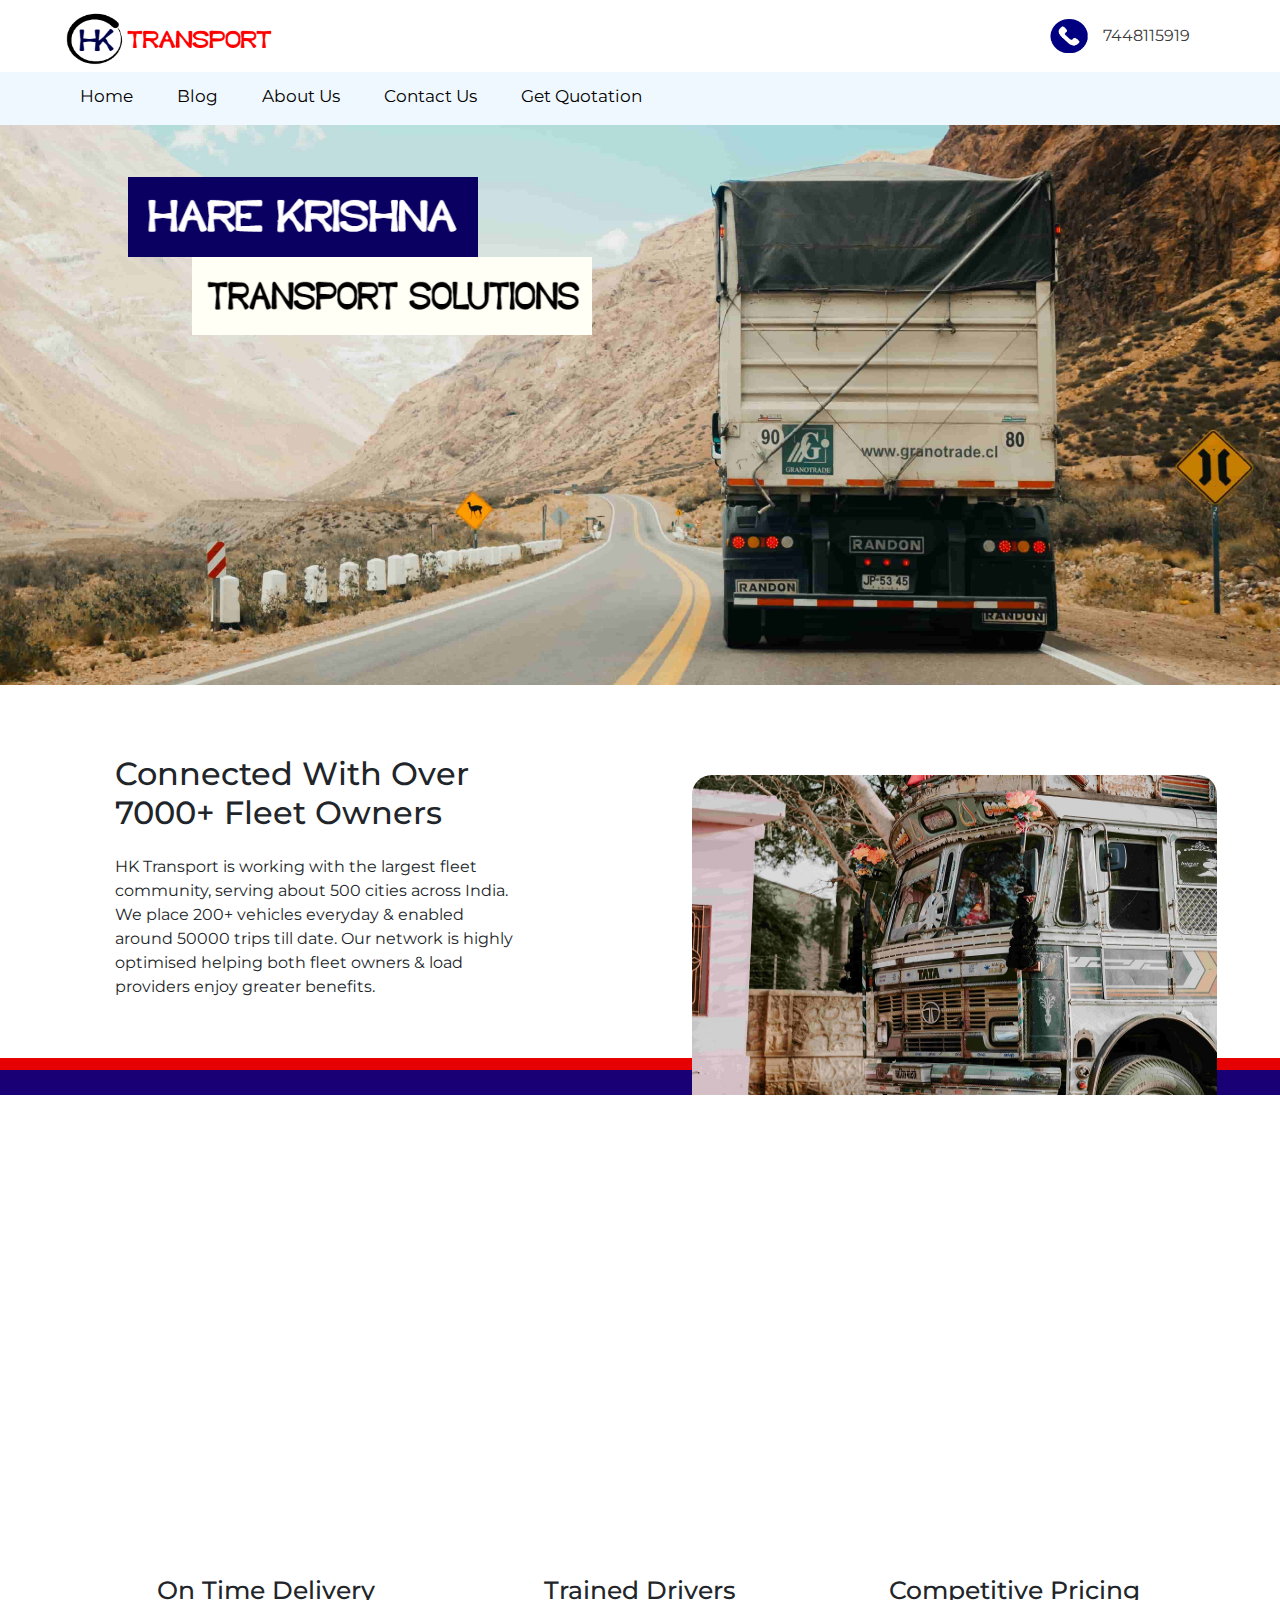
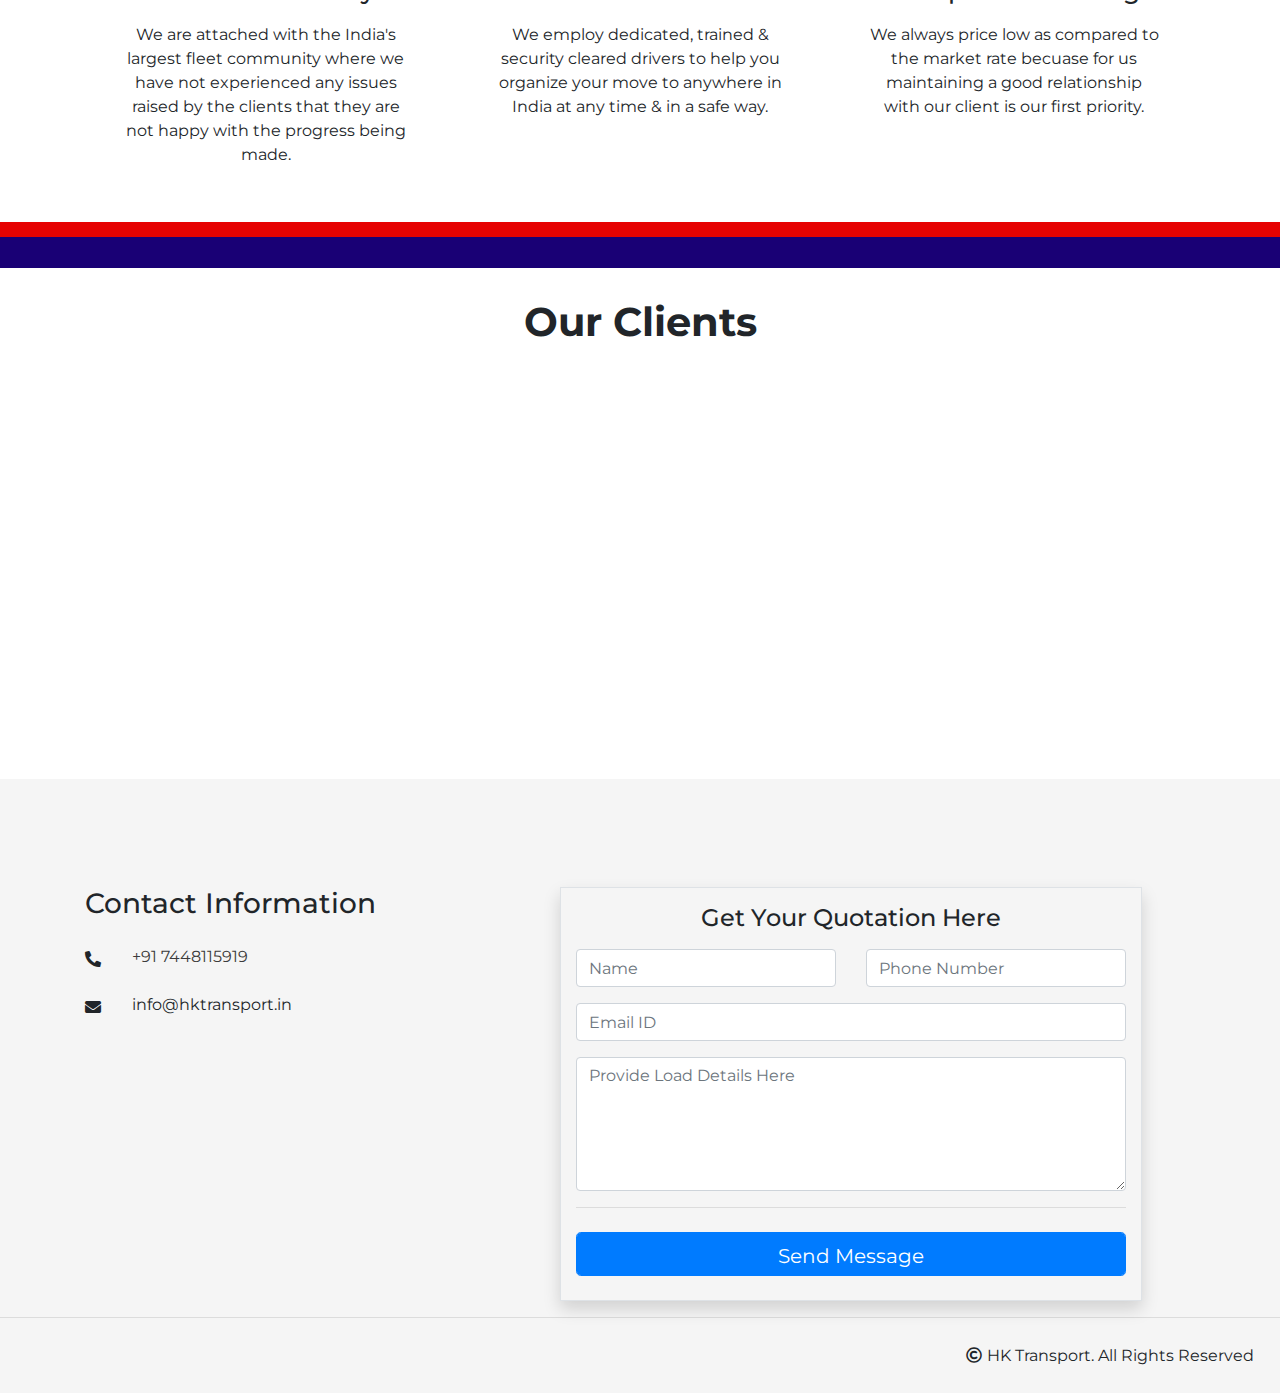
<file: index.html>
<!DOCTYPE html>
<html lang="en">
<head>
<!-- Google Tag Manager -->
<script>(function(w,d,s,l,i){w[l]=w[l]||[];w[l].push({'gtm.start':
new Date().getTime(),event:'gtm.js'});var f=d.getElementsByTagName(s)[0],
j=d.createElement(s),dl=l!='dataLayer'?'&l='+l:'';j.async=true;j.src=
'https://www.googletagmanager.com/gtm.js?id='+i+dl;f.parentNode.insertBefore(j,f);
})(window,document,'script','dataLayer','GTM-M4WG4RF');</script>
<!-- End Google Tag Manager -->
    
<link rel="apple-touch-icon" sizes="180x180" href="/Images/favicon/apple-touch-icon.png">
<link rel="icon" type="image/png" sizes="32x32" href="/Images/favicon/favicon-32x32.png">
<link rel="icon" type="image/png" sizes="16x16" href="/Images/favicon/favicon-16x16.png">
<link rel="manifest" href="/Images/favicon/site.webmanifest">
<link rel="shortcut icon" href="/Images/favicon/favicon.ico">
<meta name="msapplication-TileColor" content="#da532c">
<meta name="msapplication-config" content="/Images/favicon/browserconfig.xml">
<meta name="theme-color" content="#ffffff">

    <meta charset="UTF-8">
    <meta name="viewport" content="width=device-width, initial-scale=1.0">
    <meta http-equiv="X-UA-Compatible" content="ie=edge">
    
    <!-- Primary Meta Tags -->
    <title>HK Transport® | Pune Transport Services</title>
    <meta name="title" content="HK Transport® | Pune Transport Services">
    <meta name="description" content="HK Transport is providing Transport Services in Pune, Mumbai & Ratnagiri region, known for the Quality & Cost Effective service provider of India. We are attached with the largest fleet community helping both fleet owners & load providers enjoy greater benefits. We believe in customer satisfaction & our main motto is to create the safest & low-cost services possible for out clients.">

    <link rel="stylesheet" href="https://stackpath.bootstrapcdn.com/bootstrap/4.3.1/css/bootstrap.min.css" integrity="sha384-ggOyR0iXCbMQv3Xipma34MD+dH/1fQ784/j6cY/iJTQUOhcWr7x9JvoRxT2MZw1T" crossorigin="anonymous">
    <link href="https://fonts.googleapis.com/css?family=Montserrat&display=swap" rel="stylesheet">
    <link rel="stylesheet" href="./CSS/style.css">
    <link rel="stylesheet" href="./CSS/query.css">
    <!-- loading Sign -->
    <!-- <link rel="stylesheet" href="./CSS/loader.css">
    <script src="https://cdnjs.cloudflare.com/ajax/libs/modernizr/2.8.2/modernizr.js"></script> -->

    <!-- animation -->
    <link rel="stylesheet" href="./CSS/animate.css" />
    <!-- contact icon -->
    <link rel="stylesheet" href="./CSS/all.min.css">
  <meta name="google-site-verification" content="UB-3mSgj4stLYjD-g5yj-qJFhVKjogbOs9gzzn2UkEo" />
</head>
<body >

      
  
  <!-- <div id="loader-wrapper">
                <div class="loader"></div>
        </div> -->
        
        <div class="heading d-flex justify-content-between">
            <div class="logo">
              <a href="./">
                  <img src="./Images/HK_Web.png" alt="Logo">
              </a>
            </div>
            <div class="call d-flex flex-row align-items-center">
              <div class=""><img src="./Images/Call_Logo.png" alt="Call"> </div>
              <div class=""><a style="color: #3b3b3b;" href="tel:7448115919">
                  <span>7448115919</span>
                </a>
              </div>
             
               
            </div> 
          </div>
        <nav class="sticky-top">
          <div class="d-flex flex-column">
            <div class="mobile-nav justify-content-between">
              <img src="./Images/HK_Mob.png" alt="">
              <div class="align-self-center m-nav-call">
                  <i class="fas fa-phone-alt"></i> 
                <span class="ml-1 call"><a style="color: #3b3b3b;" href="tel:7448115919">
                    <span>7448115919</span>
                  </a></span>
              </div>
              <a class="nav-icon js--nav pointer pr-2 align-self-center"><i class="fas fa-bars"></i></a>
              
            </div>
            <div class="web-nav">
            <ul class="main-nav js--main-nav">
                  <li><a class="" href="./">Home</a></li>
                  <li><a class="" href="./transport-directory/">Blog</a></li>
                  <li><a class="" href="./aboutus/">About Us</a></li>
                  <li><a class="js--scroll-to-cont" href="#">Contact Us</a></li>
                  <li><a href="./transporters-in-pune/">Get Quotation</a></li>
                </ul>
              </div>
    
            
          </div>
        </nav>
        
        
          
        
        <div class="cover" style="background-image: url('./Images/Truck.jpg');">
            <div class="content ">
               <div class="box1 js--box1"><img  id="blue" src="./Images/Blue_Image.png" alt="Hari Krishna" width="350" height="80" ></div>
        
                <div class="box2 js--box2 js--fixed-nav" ><img id="white" src="./Images/White_Image.png" alt="Transport" width="400" height="78" ></div>
              
            </div>
        </div>
       
        <div class="para1 container-fluid" >
            <div class=" row">
                <div class="col col-sm-5 js--para " id="para" >
                    <h1>Connected With Over 7000+ Fleet Owners</h1>
                    <p data-aos="fade-right"  data-aos-duration="1000" >HK Transport is working with the largest fleet community, serving about 500 cities across India. We place 200+ vehicles everyday & enabled around 50000 trips till date. Our network is highly optimised helping both fleet owners & load providers enjoy greater benefits.</p>
                </div>
                <div class="truck col ">
                <img src="./Images/Tata_Truck.jpg" alt="Transport">
                </div>
            </div>
        </div>
       
        <div class="adv">
            <div class="tag container js--tag" >
                <h1>Why You Should Choose Us ?</h1>
                <hr >
                <p>We are known for the cost effective transport service provider in India. With our "No Excuse In Business" motto, you will get the best service at a reasonable price for sure. With thousands of shifting done on yearly basis, we transport all types of goods such as Cement, Steel, ODC Machines, Packaged consumer boxes etc. We treat client's assets like our own & act with the company's long-term success in mind. Having our establishment since long time, we have gained a high reputation amongst various multinational companies as well as domestic companies in India.
                </p>
            </div>
        
        <div class='ico container-fluid'>
                <div id="block" class="d-flex justify-content-between row">
                    <div class="col col-md-4" id='ico1'>
                        <img src="./Images/Delivery.png" alt="Icon" id="js--ico1">
                        <h3>On Time Delivery</h3>
                        <p>We are attached with the India's largest fleet community where we have not experienced any issues raised by the clients that they are not happy with the progress being made.</p>
                    </div>
                    <div class="col col-md-3" id='ico2' >
                        <img  src="./Images/Drivers.png" alt="Icon" id="js--ico2">
                        <h3>Trained Drivers</h3>
                        <p>We employ dedicated, trained & security cleared drivers to help you organize your move to anywhere in India at any time & in a safe way.</p>    
                    </div>
                    <div class="col col-md-4" id='ico3' >
                        <img src="./Images/Price.png" alt="Icon" id="js--ico3">
                        <h3>Competitive Pricing</h3>
                        <p>We always price low as compared to the market rate becuase for us maintaining a good relationship with our client is our first priority.</p>
                    </div>      
                </div>
            </div>
        </div>
       
        <div class="container client">
          
            <h1 class=" d-flex justify-content-center font-weight-bold">Our Clients</h1>
            <div class="partners js--partners">
                <div class="d-flex justify-content-between ">
                    <img id="rel" src="./Images/Partners/Reliance_Logo.png" alt=""> 
                    <img id="baj" src="./Images/Partners/Bajaj_Logo.png" alt="" class="mt-5">
                    <img id="amu" src="./Images/Partners/Amul_Logo.png" alt="">
                </div>
                <div class="d-flex justify-content-around ml-5 mr-5">
                    <img id="god" src="./Images/Partners/Godrej_Logo.png" alt="" class="mt-3">
                    <img id="par" src="./Images/Partners/Parle_G.png" alt="" class="mb-3">
                </div>
                <div class="d-flex justify-content-between mt-3">
                    <img id="nir" src="./Images/Partners/Nirma.png" alt="">
                    <img id="ess" src="./Images/Partners/Essar_Logo.png" alt="">
                    <img id="lnt" src="./Images/Partners/L_n_T_Logo.png" alt="">
                </div>
            </div>
        </div>
       
      <div class= "contact mt-5">
        <div class="container">
          <div class=" d-flex row justify-content-between">
            <div class="col-md-4 mt-5 js--cont">
                <h3 >Contact Information</h3>
                
                <div class="mt-4 d-flex">
                    <i class="fas fa-phone-alt "></i> 
                  <span class="ml-3 col flex-grow-1 call" id="cont-no">
                      <a style="color: #3b3b3b;" href="tel:7448115919">
                          <span>+91 7448115919</span>
                        </a>
                  </span>
                </div>
                
                <div class="mt-4 d-flex">
                    <i class="fas fa-envelope "></i>
                    <span class="ml-3 col flex-grow-1" id="cont-email">info@hktransport.in</span>
                </div>
                <div class="mt-5 px-5 py-3 js--contact" style="border:2px solid black; font-weight: bold;">
                  We Provide Services From Mumbai, Pune & Ratnagiri To All Over India
                </div>
              </div>
         
              <div class="col-md-7 " id="form">
            <div class="pt-3 col-md-11 order-md-1 mr-2 mt-5 border shadow">
                <h4 class="mb-3 text-center" id="quot">Get Your Quotation Here</h4>
                <form name="submit-to-google-sheet" id="test-form" class="needs-validation" novalidate>
                  <div class="row">
                    
                    <div class="col-md-6 mb-3">
                      <input type="text" class="form-control" id="name" name="Name" placeholder="Name" value="" required>
                      <div class="invalid-feedback">
                        Valid name is required.
                      </div>
                    </div>
                    <div class="col-md-6 mb-3">
                        <input type="text" class="form-control" id="phone" name="Phone" placeholder="Phone Number" value="" required>
                        <div class="invalid-feedback">
                          Valid Number is required.
                        </div>
                      </div>
                    </div>
                 
                  <div class="mb-3">
                    <input type="email" class="form-control" id="email" name="Email" placeholder="Email ID" required>
                    <div class="invalid-feedback">
                      Please enter a valid email address for shipping updates.
                    </div>
                  </div>
                  <div class="mb-3">
                      <textarea class="form-control" id="message" rows="5" name="Message" placeholder="Provide Load Details Here" required></textarea>
                  </div>
             
                   <hr class="mb-4">
                  <button class="btn btn-primary btn-lg btn-block mb-4 form-control submit" id="submit-form" type="submit">Send Message</button>
                </form>
                <div style="display:none;" class="form-msg success" id="thankyou_message">
                  <h2 style="font-size:1em;text-align:center">
                      <em>Thanks</em> for contacting us!
                      We will get back to you soon!
                  </h2>
              </div>
              </div>
              </div>
            </div>
          </div>
          <hr style="margin-bottom: 0;">
        <div class="cc d-flex justify-content-end">
          <div><i class="far fa-copyright"></i></div>
          <div> HK Transport. All Rights Reserved</div>
        </div>
     </div>
       

          <div class="sticky-top sidenav js--m-nav">
            <div class="row"> 
            <ul class="main-nav m-nav js--main-nav flex-grow-1">
                <li><a class="" href="./">Home</a></li>
                <li><a class="" href="./transport-directory/">Blog</a></li>
                <li><a class="" href="./aboutus/">About Us</a></li>
                <li><a class="js--scroll-to-cont" href="#">Contact Us</a></li>
                <li><a href="./transporters-in-pune/">Get Quotation</a></li>
               </ul>
              </div> 
              <div class="m-cont">
                
                <div class="mt-2 d-flex">
                    <i class="fas fa-phone-alt ml-3 "></i> 
                  <p class="col flex-grow-1 call">
                    <a style="color: #3b3b3b;" href="tel:7448115919">
                      7448 115919
                    </a></p>
                </div>
                
                <div class="mt-2 d-flex">
                    <i class="fas fa-envelope ml-3"></i>
                    <p class="col flex-grow-1" >info@hktransport.in</p>
                </div>
               
              </div>
              
          </div>
          <!-- whatsapp and call floating buttons  -->
          <div class="mobile-call" style="display: flex;">
            <a href="tel:7448115919">
              <img
                class="js--call"
                src="../Images/mobile/call.png"
                width="60px"
                height="60px"
                alt=""
                srcset=""
              />
            </a>
          </div>
          <div class="mobile-whatsapp">
            <a href="https://wa.me/917448115919">
              <img
                class="js--whatsapp"
                src="../Images/mobile/whatsapp.png"
                width="60px"
                height="60px"
                alt=""
                srcset=""
              />
            </a>
          </div>
        
<script src="./JS/jquery-3.4.1.min.js"></script> 
<script src="https://cdnjs.cloudflare.com/ajax/libs/popper.js/1.14.7/umd/popper.min.js" integrity="sha384-UO2eT0CpHqdSJQ6hJty5KVphtPhzWj9WO1clHTMGa3JDZwrnQq4sF86dIHNDz0W1" crossorigin="anonymous"></script>
<script src="https://stackpath.bootstrapcdn.com/bootstrap/4.3.1/js/bootstrap.min.js" integrity="sha384-JjSmVgyd0p3pXB1rRibZUAYoIIy6OrQ6VrjIEaFf/nJGzIxFDsf4x0xIM+B07jRM" crossorigin="anonymous"></script>
<script src="JS/jquery.waypoints.min.js"></script>
<script src="JS/jquery.serialize-object.min.js"></script>
<script src="JS/main.js"></script>
</html>
</file>
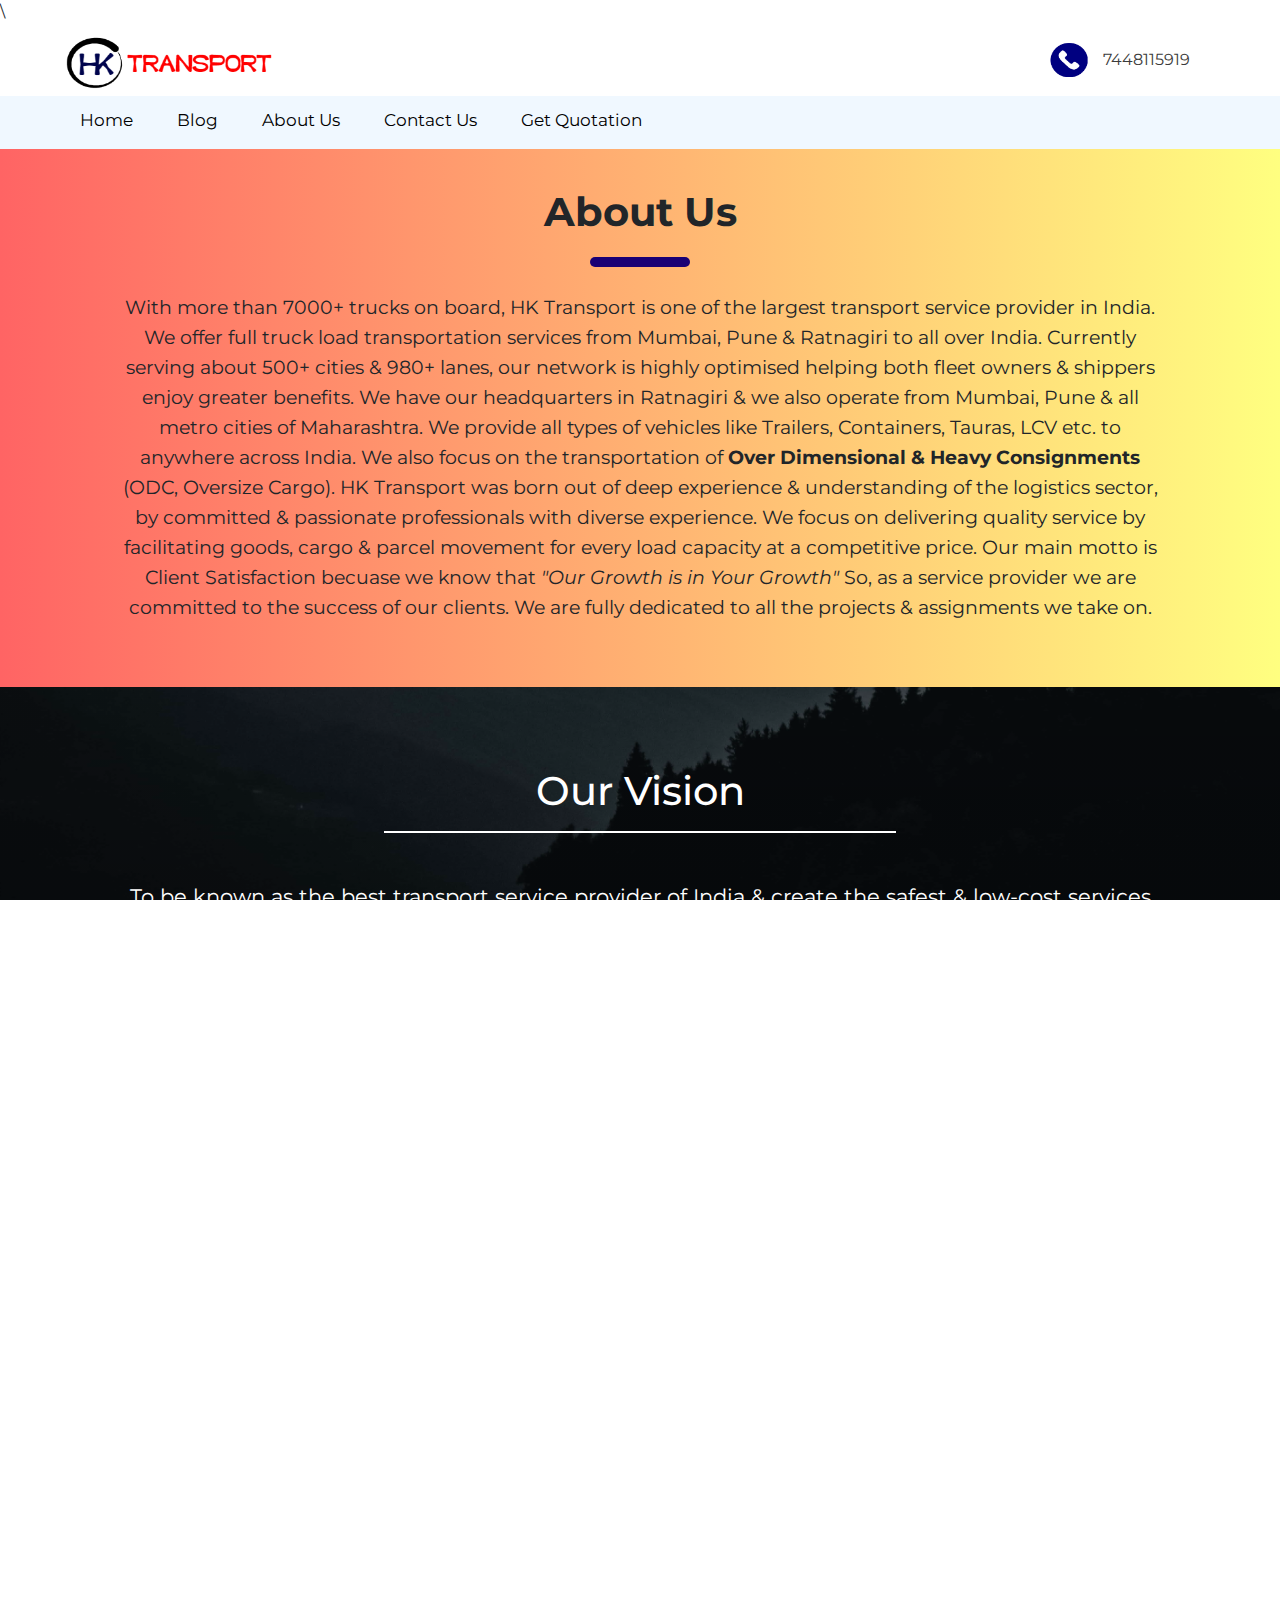
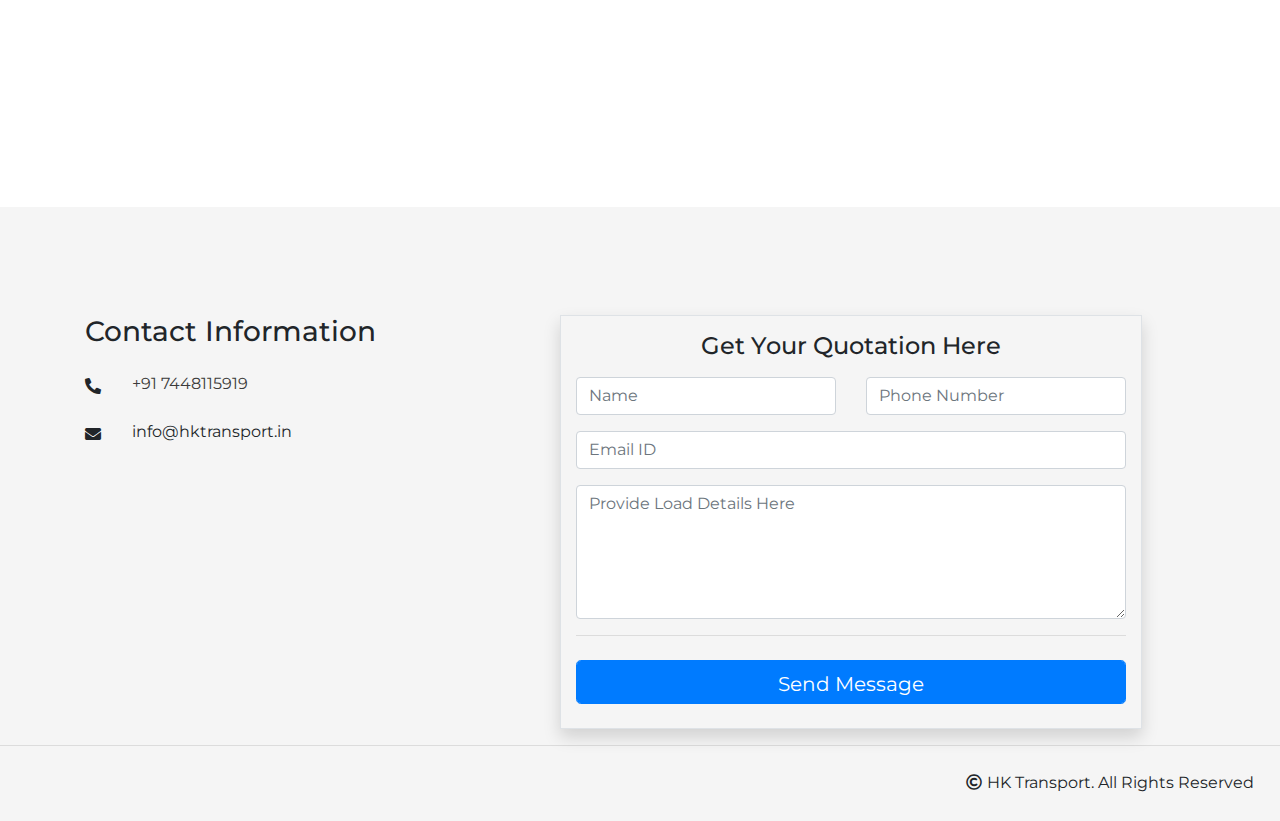
<file: aboutus/index.html>
<!DOCTYPE html>
<html lang="en">
  <head>
    <link
      rel="apple-touch-icon"
      sizes="180x180"
      href="/Images/favicon/apple-touch-icon.png"
    />
    <link
      rel="icon"
      type="image/png"
      sizes="32x32"
      href="/Images/favicon/favicon-32x32.png"
    />
    <link
      rel="icon"
      type="image/png"
      sizes="16x16"
      href="/Images/favicon/favicon-16x16.png"
    />
    <link rel="manifest" href="/Images/favicon/site.webmanifest" />
    <link rel="shortcut icon" href="/Images/favicon/favicon.ico" />
    <meta name="msapplication-TileColor" content="#da532c" />
    <meta
      name="msapplication-config"
      content="/Images/favicon/browserconfig.xml"
    />
    <meta name="theme-color" content="#ffffff" />

    <meta charset="UTF-8" />
    <meta name="viewport" content="width=device-width, initial-scale=1.0" />
    <meta http-equiv="X-UA-Compatible" content="ie=edge" />
    <title>About Us</title>
    <link href="../CSS/bootstrap.min.css" rel="stylesheet" />
    <link
      href="https://fonts.googleapis.com/css?family=Montserrat&display=swap"
      rel="stylesheet"
    />
    <link rel="stylesheet" href="../CSS/style.css" />
    <link rel="stylesheet" href="../CSS/query.css" />
    <!-- animation -->
    <link rel="stylesheet" href="../CSS/animate.css" />
    <!-- contact icon -->
    <link rel="stylesheet" href="../CSS/all.min.css" />
    \
  </head>
  <body>
    <div class="heading d-flex justify-content-between">
      <div class="logo">
        <a href="./">
          <img src="../Images/HK_Web.png" alt="Logo" />
        </a>
      </div>
      <div class="call d-flex flex-row align-items-center">
        <div class=""><img src="../Images/Call_Logo.png" alt="Call" /></div>
        <div class="">
          <a style="color: #3b3b3b;" href="tel:7448115919">
            <span>7448115919</span>
          </a>
        </div>
      </div>
    </div>
    <nav class="sticky-top">
      <div class="d-flex flex-column">
        <div class="mobile-nav justify-content-between">
          <img src="../Images/HK_Mob.png" alt="" />
          <div class="align-self-center m-nav-call">
            <i class="fas fa-phone-alt"></i>
            <span class="ml-1 call"
              ><a style="color: #3b3b3b;" href="tel:7448115919">
                <span>7448115919</span>
              </a></span
            >
          </div>
          <a class="nav-icon js--nav pointer pr-2 align-self-center"
            ><i class="fas fa-bars"></i
          ></a>
        </div>
        <div class="web-nav">
          <ul class="main-nav js--main-nav">
            <li><a class="" href="../">Home</a></li>
            <li><a class="" href="../transport-directory/">Blog</a></li>
            <li><a class="" href="./">About Us</a></li>
            <li><a class="js--scroll-to-cont" href="#">Contact Us</a></li>
            <li><a href="../transporters-in-pune/">Get Quotation</a></li>
          </ul>
        </div>
        <!-- <div class="nav-logo">
                      
                  </div> -->
      </div>
    </nav>
    <div class="about-main pb-5">
      <div class="tag container">
        <h1>About Us</h1>
        <hr />
        <p style="line-height: 30px;">
          With more than 7000+ trucks on board, HK Transport is one of the
          largest transport service provider in India. We offer full truck load
          transportation services from Mumbai, Pune & Ratnagiri to all over
          India. Currently serving about 500+ cities & 980+ lanes, our network
          is highly optimised helping both fleet owners & shippers enjoy greater
          benefits. We have our headquarters in Ratnagiri & we also operate from
          Mumbai, Pune & all metro cities of Maharashtra. We provide all types
          of vehicles like Trailers, Containers, Tauras, LCV etc. to anywhere
          across India. We also focus on the transportation of<b>
            Over Dimensional & Heavy Consignments </b
          >(ODC, Oversize Cargo). HK Transport was born out of deep experience &
          understanding of the logistics sector, by committed & passionate
          professionals with diverse experience. We focus on delivering quality
          service by facilitating goods, cargo & parcel movement for every load
          capacity at a competitive price. Our main motto is Client Satisfaction
          becuase we know that<em> "Our Growth is in Your Growth" </em>So, as a
          service provider we are committed to the success of our clients. We
          are fully dedicated to all the projects & assignments we take on.
        </p>
      </div>
    </div>
    <div class="cover vis">
      <div class="text-center">
        <h1>Our Vision</h1>
        <hr />
        <p class="container mt-5">
          To be known as the best transport service provider of India & create
          the safest & low-cost services possible for our clients.
        </p>
      </div>
    </div>
    <div class="cover mis">
      <div class="text-center">
        <h1>Our Mission</h1>
        <hr />
        <p class="container mt-5">
          Our mission is to get connected with each & every manufacturing
          company of India & provide them the best transportation service
          available.
        </p>
      </div>
    </div>

    <div class="contact">
      <div class="container">
        <div class="d-flex row justify-content-between">
          <div class="col-md-4 mt-5 js--cont">
            <h3>Contact Information</h3>

            <div class="mt-4 d-flex">
              <i class="fas fa-phone-alt"></i>
              <span class="ml-3 col flex-grow-1 call" id="cont-no">
                <a style="color: #3b3b3b;" href="tel:7448115919">
                  <span>+91 7448115919</span>
                </a>
              </span>
            </div>

            <div class="mt-4 d-flex">
              <i class="fas fa-envelope"></i>
              <span class="ml-3 col flex-grow-1" id="cont-email"
                >info@hktransport.in</span
              >
            </div>
            <div
              class="mt-5 px-5 py-3 js--contact"
              style="border: 2px solid black; font-weight: bold;"
            >
              We Provide Services From Mumbai, Pune & Ratnagiri To All Over
              India
            </div>
          </div>

          <div class="col-md-7" id="form">
            <div class="pt-3 col-md-11 order-md-1 mr-2 mt-5 border shadow">
              <h4 class="mb-3 text-center" id="quot">
                Get Your Quotation Here
              </h4>
              <form
                name="submit-to-google-sheet"
                id="test-form"
                class="needs-validation"
                novalidate
              >
                <div class="row">
                  <div class="col-md-6 mb-3">
                    <input
                      type="text"
                      class="form-control"
                      id="name"
                      name="Name"
                      placeholder="Name"
                      value=""
                      required
                    />
                    <div class="invalid-feedback">
                      Valid name is required.
                    </div>
                  </div>
                  <div class="col-md-6 mb-3">
                    <input
                      type="text"
                      class="form-control"
                      id="phone"
                      name="Phone"
                      placeholder="Phone Number"
                      value=""
                      required
                    />
                    <div class="invalid-feedback">
                      Valid Number is required.
                    </div>
                  </div>
                </div>

                <div class="mb-3">
                  <input
                    type="email"
                    class="form-control"
                    id="email"
                    name="Email"
                    placeholder="Email ID"
                    required
                  />
                  <div class="invalid-feedback">
                    Please enter a valid email address for shipping updates.
                  </div>
                </div>
                <div class="mb-3">
                  <textarea
                    class="form-control"
                    id="message"
                    rows="5"
                    name="Message"
                    placeholder="Provide Load Details Here"
                    required
                  ></textarea>
                </div>

                <hr class="mb-4" />
                <button
                  class="btn btn-primary btn-lg btn-block mb-4 form-control submit"
                  id="submit-form"
                  type="submit"
                >
                  Send Message
                </button>
              </form>
              <div
                style="display: none;"
                class="form-msg success"
                id="thankyou_message"
              >
                <h2 style="font-size: 1em; text-align: center;">
                  <em>Thanks</em> for contacting us! We will get back to you
                  soon!
                </h2>
              </div>
            </div>
          </div>
        </div>
      </div>
      <hr style="margin-bottom: 0;" />
      <div class="cc d-flex justify-content-end">
        <div><i class="far fa-copyright"></i></div>
        <div>HK Transport. All Rights Reserved</div>
      </div>
    </div>

    <div class="sticky-top sidenav js--m-nav">
      <div class="row">
        <ul class="main-nav m-nav js--main-nav flex-grow-1">
          <li><a class="" href="../">Home</a></li>
          <li><a class="" href="../transport-directory/">Blog</a></li>
          <li><a class="" href="./">About Us</a></li>
          <li><a class="js--scroll-to-cont" href="#">Contact Us</a></li>
          <li><a href="../transporters-in-pune/">Get Quotation</a></li>
        </ul>
      </div>
      <div class="m-cont">
        <div class="mt-2 d-flex">
          <i class="fas fa-phone-alt ml-3"></i>
          <p class="col flex-grow-1 call">
            <a style="color: #3b3b3b;" href="tel:7448115919">
              7448 115919
            </a>
          </p>
        </div>

        <div class="mt-2 d-flex">
          <i class="fas fa-envelope ml-3"></i>
          <p class="col flex-grow-1">info@hktransport.in</p>
        </div>
      </div>
    </div>

    <!-- whatsapp and call floating buttons  -->
    <div class="mobile-call" style="display: flex;">
      <a href="tel:7448115919">
        <img
          class="js--call"
          src="../Images/mobile/call.png"
          width="60px"
          height="60px"
          alt=""
          srcset=""
        />
      </a>
    </div>
    <div class="mobile-whatsapp">
      <a href="https://wa.me/917448115919">
        <img
          class="js--whatsapp"
          src="../Images/mobile/whatsapp.png"
          width="60px"
          height="60px"
          alt=""
          srcset=""
        />
      </a>
    </div>

    <script src="../JS/jquery-3.4.1.min.js"></script>
    <script
      src="https://cdnjs.cloudflare.com/ajax/libs/popper.js/1.14.7/umd/popper.min.js"
      integrity="sha384-UO2eT0CpHqdSJQ6hJty5KVphtPhzWj9WO1clHTMGa3JDZwrnQq4sF86dIHNDz0W1"
      crossorigin="anonymous"
    ></script>
    <script src="../JS/bootstrap.min.js"></script>
    <script src="../JS/jquery.waypoints.min.js"></script>
    <script src="../JS/jquery.serialize-object.min.js"></script>
    <script src="../JS/main.js"></script>
  </body>
</html>
</file>
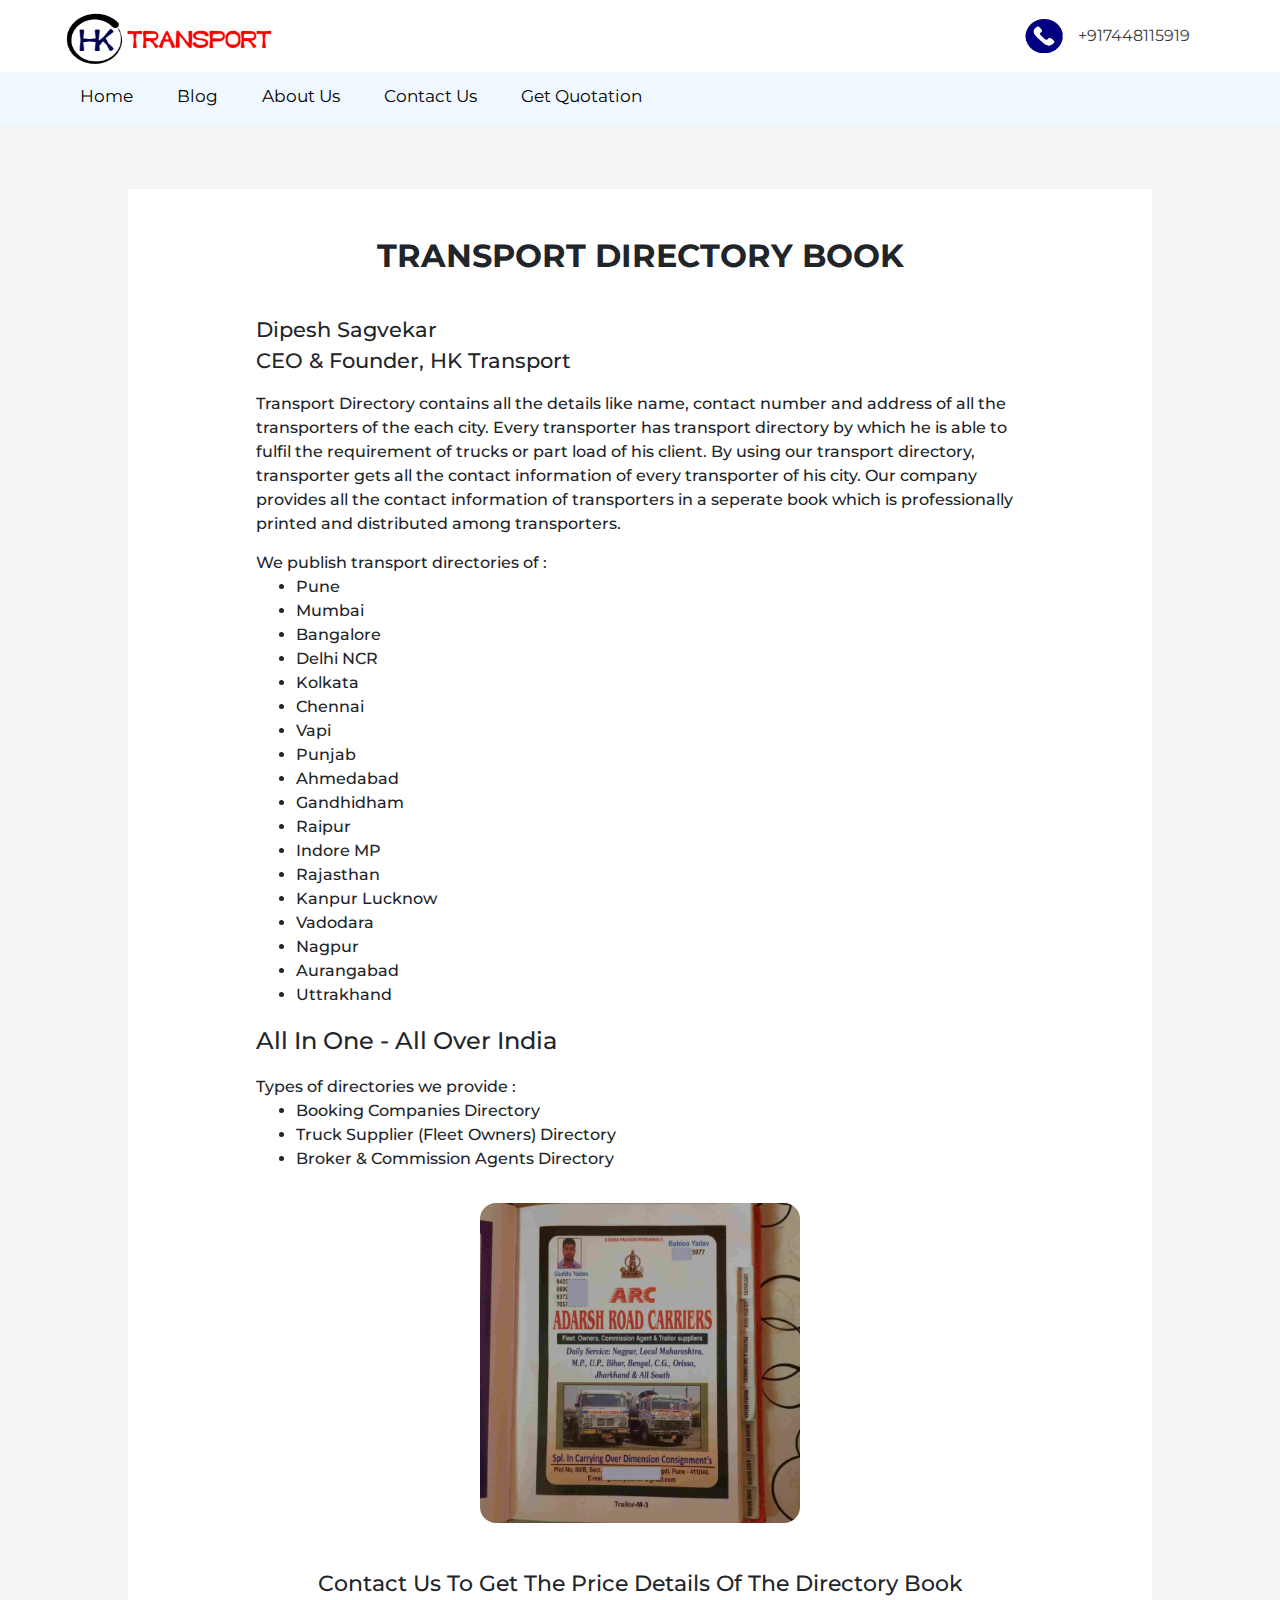
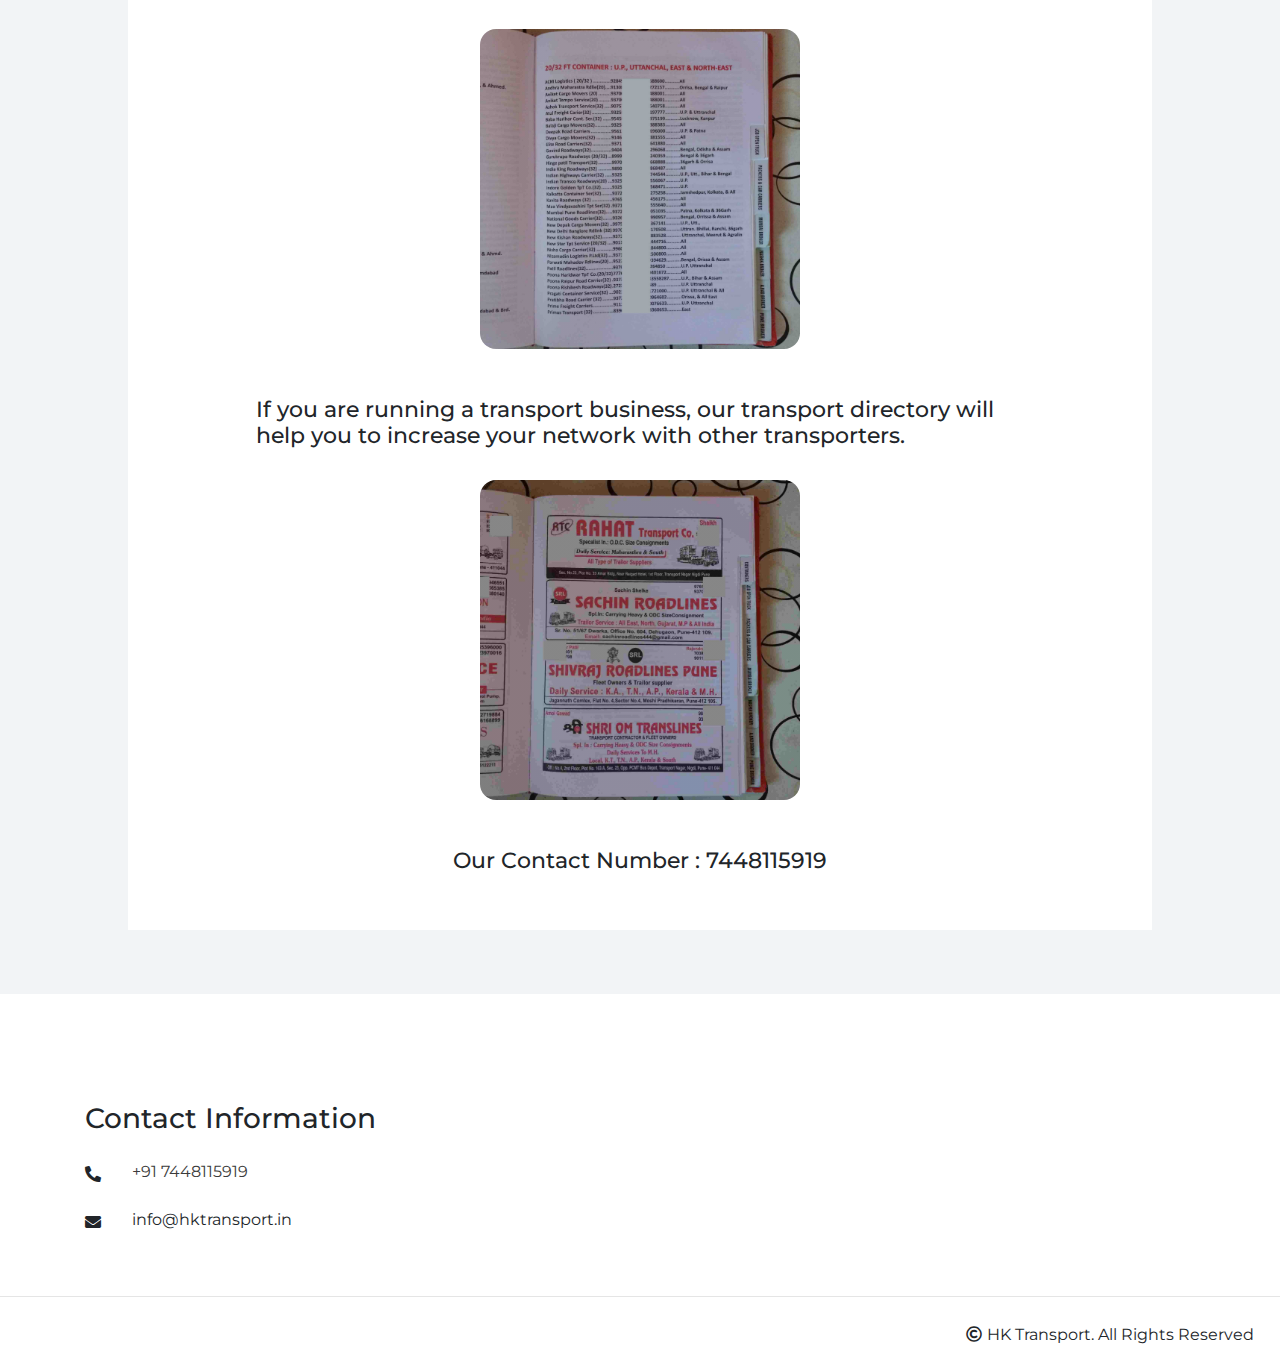
<file: blog/index.html>
<!DOCTYPE html>
<html lang="en">
  <head>
    <link
      rel="apple-touch-icon"
      sizes="180x180"
      href="/Images/favicon/apple-touch-icon.png"
    />
    <link
      rel="icon"
      type="image/png"
      sizes="32x32"
      href="/Images/favicon/favicon-32x32.png"
    />
    <link
      rel="icon"
      type="image/png"
      sizes="16x16"
      href="/Images/favicon/favicon-16x16.png"
    />
    <link rel="manifest" href="/Images/favicon/site.webmanifest" />
    <link rel="shortcut icon" href="/Images/favicon/favicon.ico" />
    <meta name="msapplication-TileColor" content="#da532c" />
    <meta
      name="msapplication-config"
      content="/Images/favicon/browserconfig.xml"
    />
    <meta name="theme-color" content="#ffffff" />

    <meta charset="UTF-8" />
    <meta name="viewport" content="width=device-width, initial-scale=1.0" />
    <meta http-equiv="X-UA-Compatible" content="ie=edge" />
    <title>About Us</title>
    <link href="../CSS/bootstrap.min.css" rel="stylesheet" />
    <link
      href="https://fonts.googleapis.com/css?family=Montserrat&display=swap"
      rel="stylesheet"
    />
    <link rel="stylesheet" href="../CSS/style.css" />
    <link rel="stylesheet" href="../CSS/query.css" />
    <!-- animation -->
    <link rel="stylesheet" href="../CSS/animate.css" />
    <!-- contact icon -->
    <link rel="stylesheet" href="../CSS/all.min.css" />
    <!-- blog css -->
    <link rel="stylesheet" href="blog.css" />
  </head>
  <body>
    <div class="heading d-flex justify-content-between">
      <div class="logo">
        <a href="./">
          <img src="../Images/HK_Web.png" alt="Logo" />
        </a>
      </div>
      <div class="call d-flex flex-row align-items-center">
        <div class=""><img src="../Images/Call_Logo.png" alt="Call" /></div>
        <div class="">
          <a style="color: #3b3b3b;" href="tel:7448115919">
            <span>+917448115919</span>
          </a>
        </div>
      </div>
    </div>
    <nav class="sticky-top">
      <div class="d-flex flex-column">
        <div class="mobile-nav justify-content-between">
          <img src="../Images/HK_Mob.png" alt="" />
          <div class="align-self-center m-nav-call">
            <i class="fas fa-phone-alt"></i>
            <span class="ml-1 call"
              ><a style="color: #3b3b3b;" href="tel:7448115919">
                <span>7448115919</span>
              </a></span
            >
          </div>
          <a class="nav-icon js--nav pointer pr-2 align-self-center"
            ><i class="fas fa-bars"></i
          ></a>
        </div>
        <div class="web-nav">
          <ul class="main-nav js--main-nav">
            <li><a class="" href="../">Home</a></li>
            <li><a class="" href="./">Blog</a></li>
            <li><a class="" href="../aboutus/">About Us</a></li>
            <li><a class="js--scroll-to-cont" href="#">Contact Us</a></li>
            <li><a class="js--scroll-to-cont" href="#">Get Quotation</a></li>
          </ul>
        </div>
        <!-- <div class="nav-logo">
                      
                  </div> -->
      </div>
    </nav>
    <div class="blog-main">
      <div class="blog-body py-5 ">
        <h1 class="text-center">TRANSPORT DIRECTORY BOOK</h1>
        <span>
          <!-- Profile photo -->
        </span>
        <h2>
          Dipesh Sagvekar
          <br />CEO & Founder, HK Transport
        </h2>

        <h3>
          Transport Directory contains all the details like name, contact number and address of all the transporters of the each city. Every transporter has transport directory by which he is able to fulfil the requirement of trucks or part load of his client. By using our transport directory, transporter gets all the contact information of every transporter of his city. Our company provides all the contact information of transporters in a seperate book which is professionally printed and distributed among transporters.
        </h3>
        <div class="blog-content">
          <h3>We publish transport directories of :
            <ul>
              <li>Pune</li>
              <li>Mumbai</li>
              <li>Bangalore</li>
              <li>Delhi NCR</li>
              <li>Kolkata</li>
              <li>Chennai</li>
              <li>Vapi</li>
              <li>Punjab</li>
              <li>Ahmedabad</li>
              <li>Gandhidham</li>
              <li>Raipur</li>
              <li>Indore MP</li>
              <li>Rajasthan</li>
              <li>Kanpur Lucknow</li>
              <li>Vadodara</li>
              <li>Nagpur</li>
              <li>Aurangabad</li>
              <li>Uttrakhand</li>
            </ul>
          </h3>

          <h2>All In One - All Over India </h2>

          <h3>Types of directories we provide :
            <ul>
              <li>Booking Companies Directory</li>
              <li>Truck Supplier (Fleet Owners) Directory</li>
              <li>Broker & Commission Agents Directory</li>
            </ul>
          </h3>
        </div>

        <div id="bImage1" class="blog-image">
          <!-- Blog Image 1 -->
        </div>

        <!-- <div >
          <img height="300" width="300" class="rounded mx-auto d-block shadow" src="./images/TDImage1.jpg" alt="" srcset="">
          <div class="blog-images"></div>
        </div> -->
         
      

        <div class="blog-questions">
          <h2 class="mt-5 text-center">
            Contact Us To Get The Price Details Of The Directory Book
          </h2>

          <div id="bImage2" class="blog-image">
            <!-- Blog Image 2 -->
          </div>

          <!-- <img height="300" width="300" class="rounded mx-auto d-block" src="./images/TDImage2.jpg" alt="" srcset=""> -->
         

          <h2 class="mt-5">If you are running a transport business, our transport directory will help you to increase your network with other transporters.</h2>

          <div id="bImage3" class="blog-image">
            <!-- Blog Image 2 -->
          </div>

          <!-- <img height="300" width="300" class="rounded mx-auto d-block" src="./images/TDImage3.jpg" alt="" srcset=""> -->

          <h2 class="mt-5 text-center">Our Contact Number : 7448115919</h2>
         
        </div>
      </div>
    </div>

    <div class="contact ">
      <div class="container">
        <div class=" d-flex row justify-content-between">
          <div class="col-md-4 my-5 js--cont">
            <h3>Contact Information</h3>

            <div class="mt-4 d-flex">
              <i class="fas fa-phone-alt "></i>
              <span class="ml-3 col flex-grow-1 call" id="cont-no">
                <a style="color: #3b3b3b;" href="tel:+917448115919">
                  <span>+91 7448115919</span>
                </a>
              </span>
            </div>

            <div class="mt-4 d-flex">
              <i class="fas fa-envelope "></i>
              <span class="ml-3 col flex-grow-1" id="cont-email"
                >info@hktransport.in</span
              >
            </div>
           
          </div>

          
        </div>
      </div>
      <hr style="margin-bottom: 0;" />
      <div class="cc d-flex justify-content-end">
        <div><i class="far fa-copyright"></i></div>
        <div>HK Transport. All Rights Reserved</div>
      </div>
    </div>

    <div class="sticky-top sidenav js--m-nav">
      <div class="row">
        <ul class="main-nav m-nav js--main-nav flex-grow-1">
          <li><a class="" href="../">Home</a></li>
          <li><a class="" href="./">Blog</a></li>
          <li><a class="" href="../aboutus/">About Us</a></li>
          <li><a class="js--scroll-to-cont" href="#">Contact Us</a></li>
          <li><a class="js--scroll-to-mcont" href="#">Get Quotation</a></li>
        </ul>
      </div>
      <div class="m-cont">
        <div class="mt-2 d-flex">
          <i class="fas fa-phone-alt ml-3 "></i>
          <p class="col flex-grow-1 call">
            <a style="color: #3b3b3b;" href="tel:7448115919">
              7448 115919
            </a>
          </p>
        </div>

        <div class="mt-2 d-flex">
          <i class="fas fa-envelope ml-3"></i>
          <p class="col flex-grow-1">info@hktransport.in</p>
        </div>
      </div>
    </div>

    <script src="../JS/jquery-3.4.1.min.js"></script>
    <script
      src="https://cdnjs.cloudflare.com/ajax/libs/popper.js/1.14.7/umd/popper.min.js"
      integrity="sha384-UO2eT0CpHqdSJQ6hJty5KVphtPhzWj9WO1clHTMGa3JDZwrnQq4sF86dIHNDz0W1"
      crossorigin="anonymous"
    ></script>
    <script src="../JS/bootstrap.min.js"></script>
    <script src="../JS/jquery.waypoints.min.js"></script>
    <script src="../JS/jquery.serialize-object.min.js"></script>
    <script src="../JS/main.js"></script>
  </body>
</html>
</file>
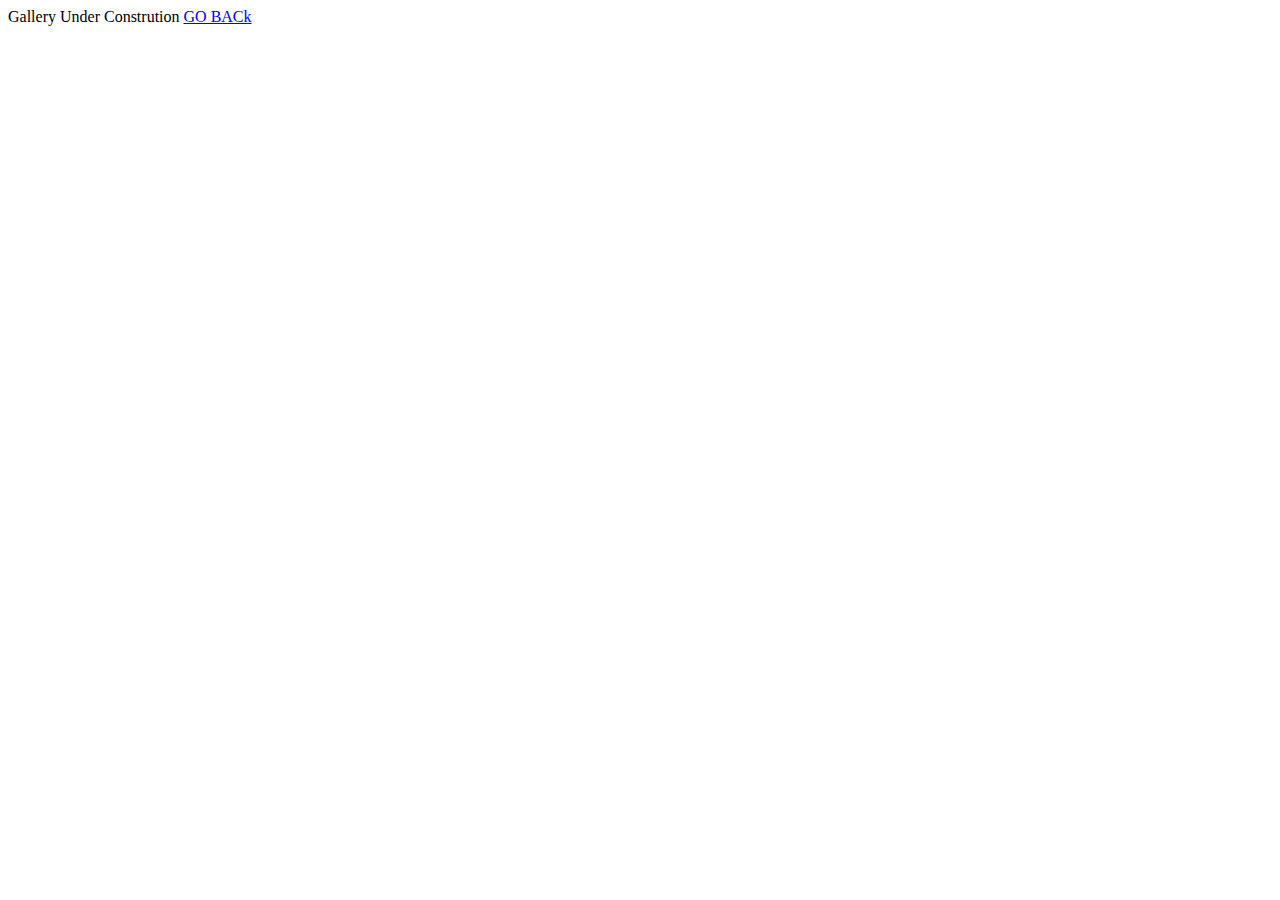
<file: Gallery/index.html>
<!DOCTYPE html>
<html lang="en">
<head>
    <meta charset="UTF-8">
    <meta name="viewport" content="width=device-width, initial-scale=1.0">
    <meta http-equiv="X-UA-Compatible" content="ie=edge">
    <title>Gallery</title>
</head>
<body>
    Gallery Under Constrution
    <a href="../">GO BACk</a>
</body>
</html>
</file>
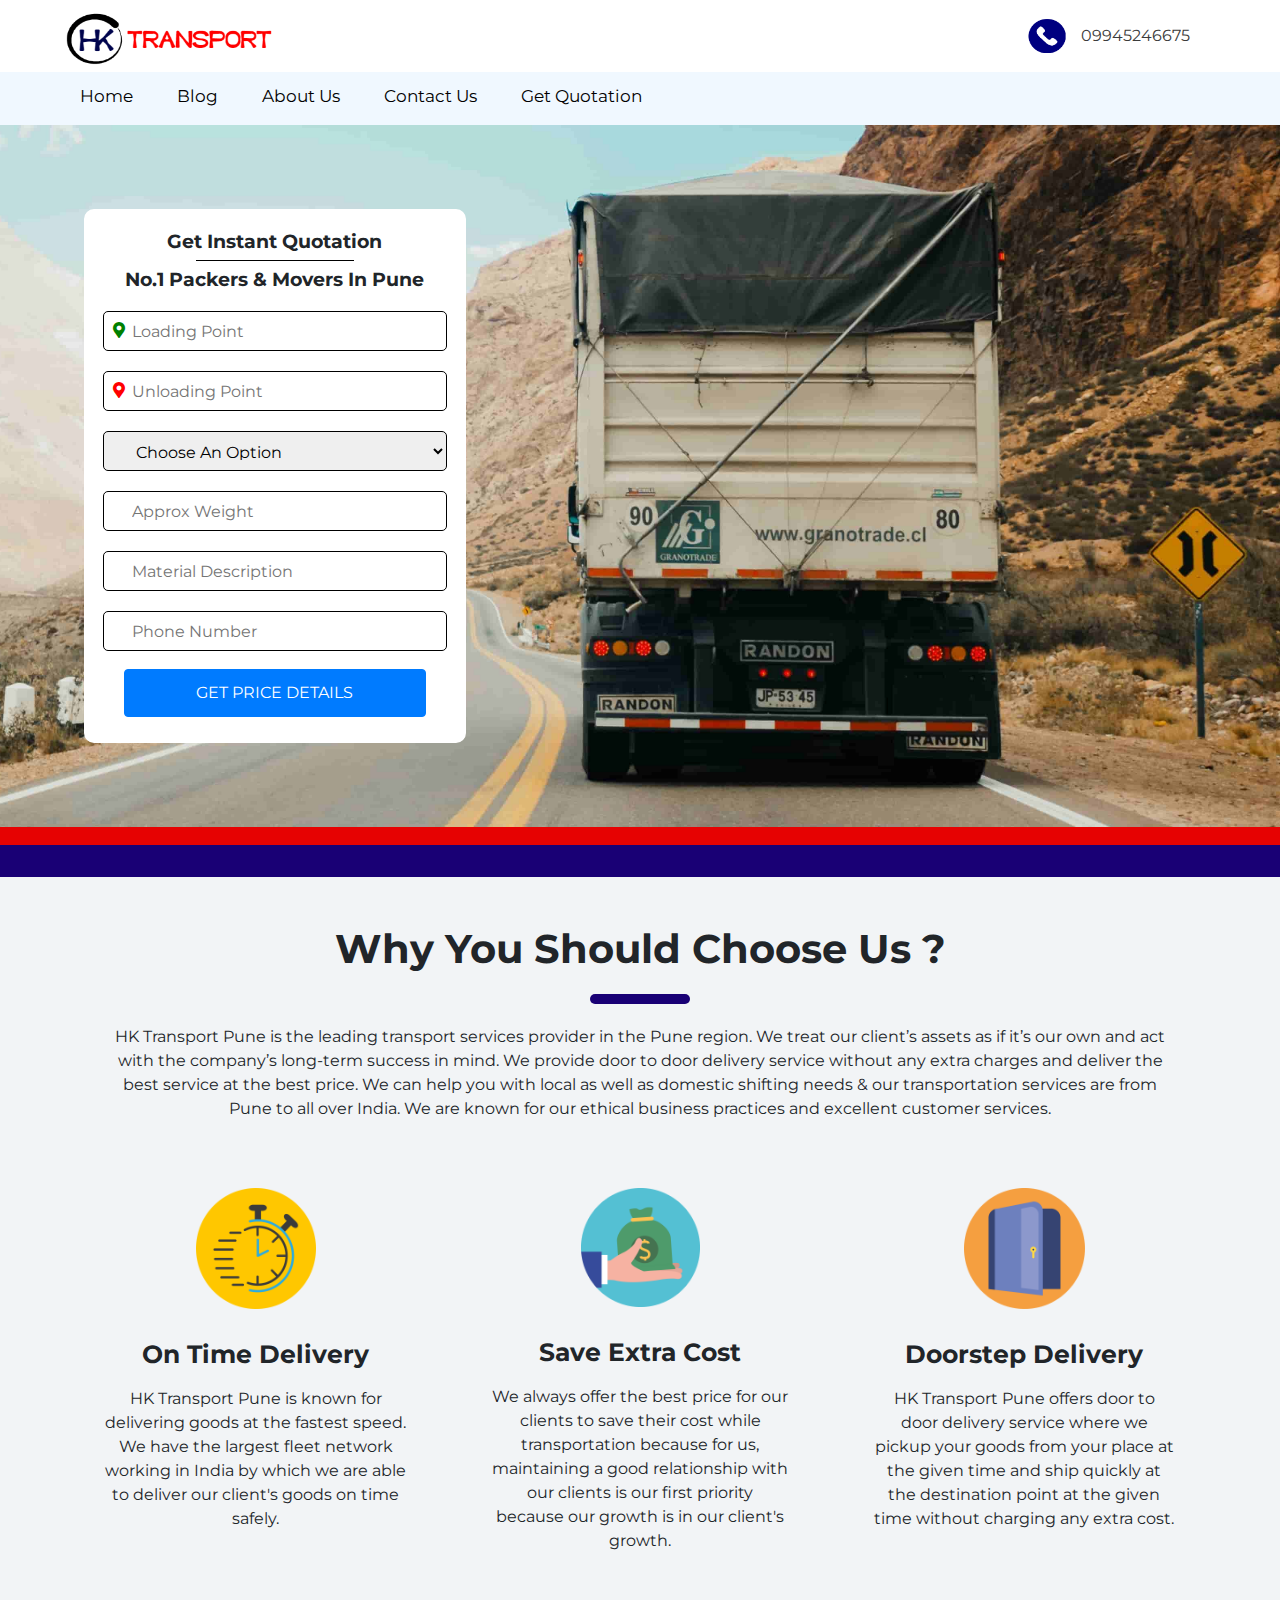
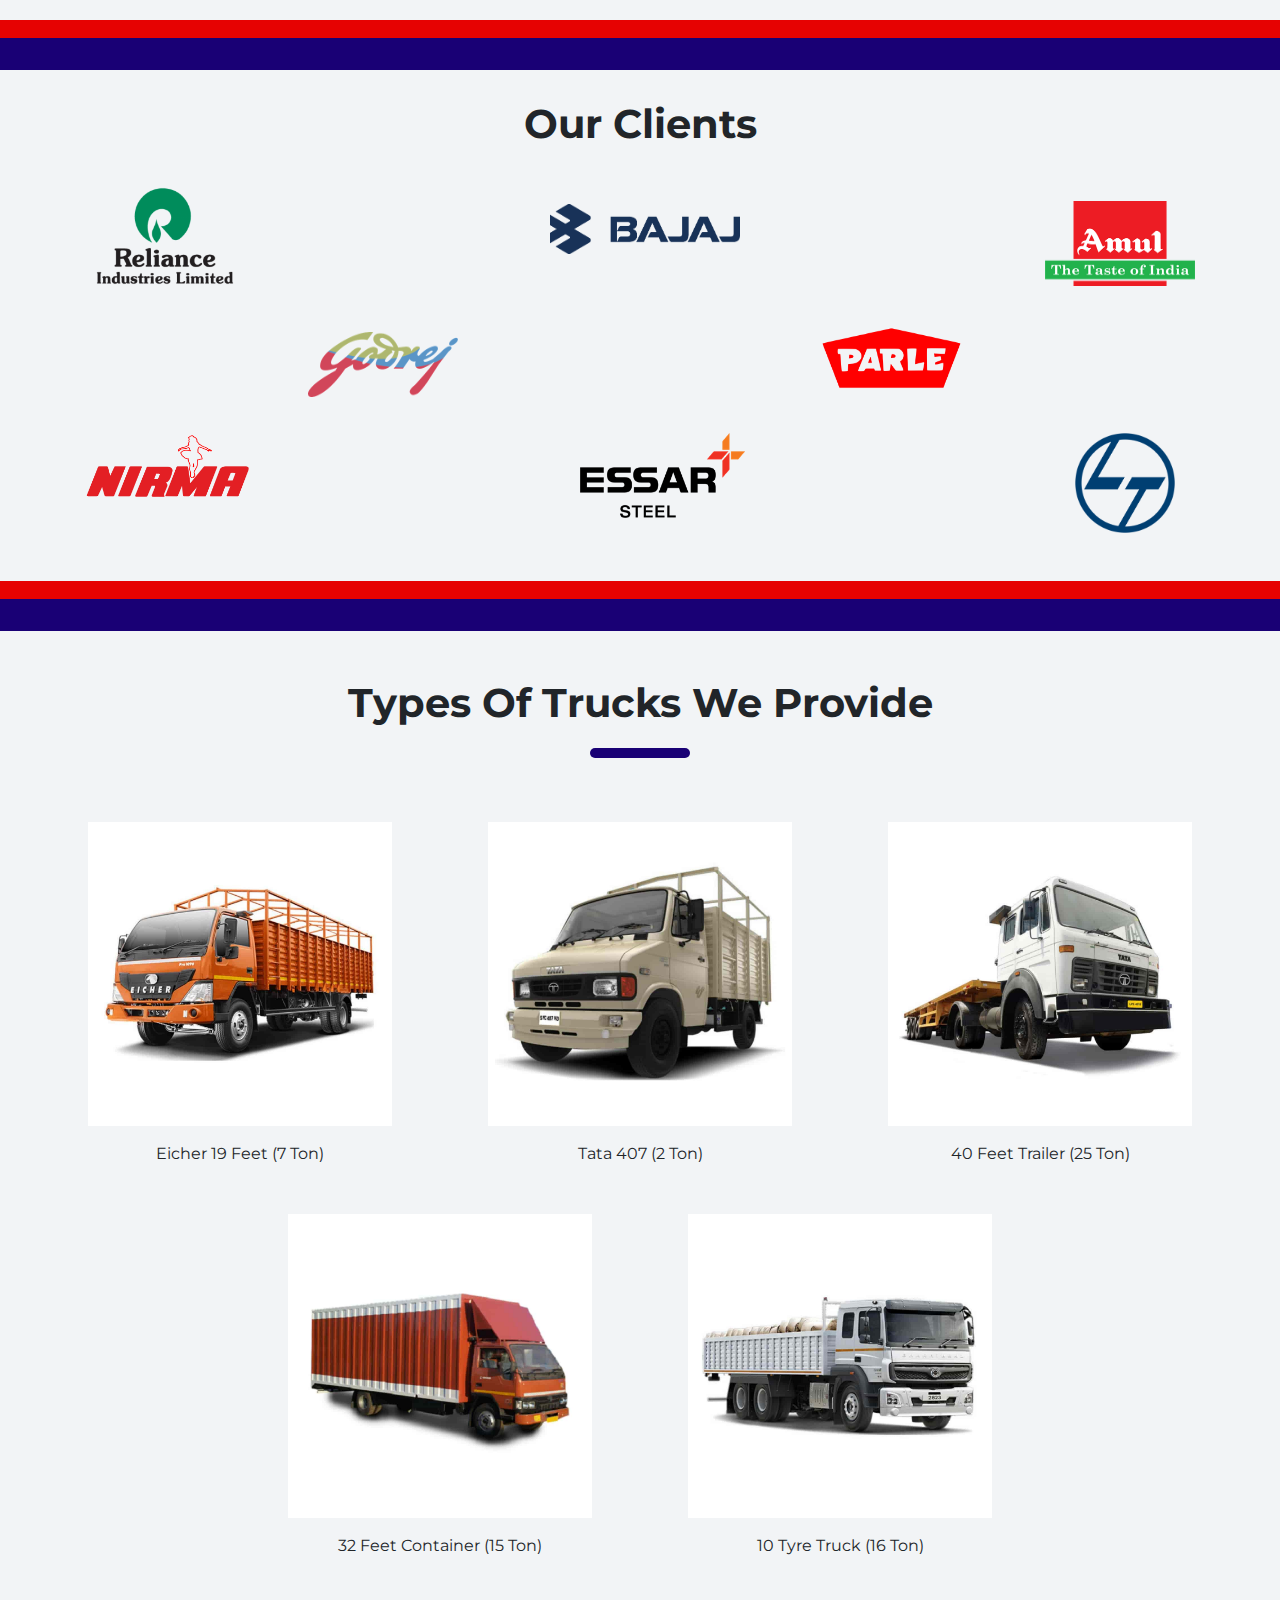
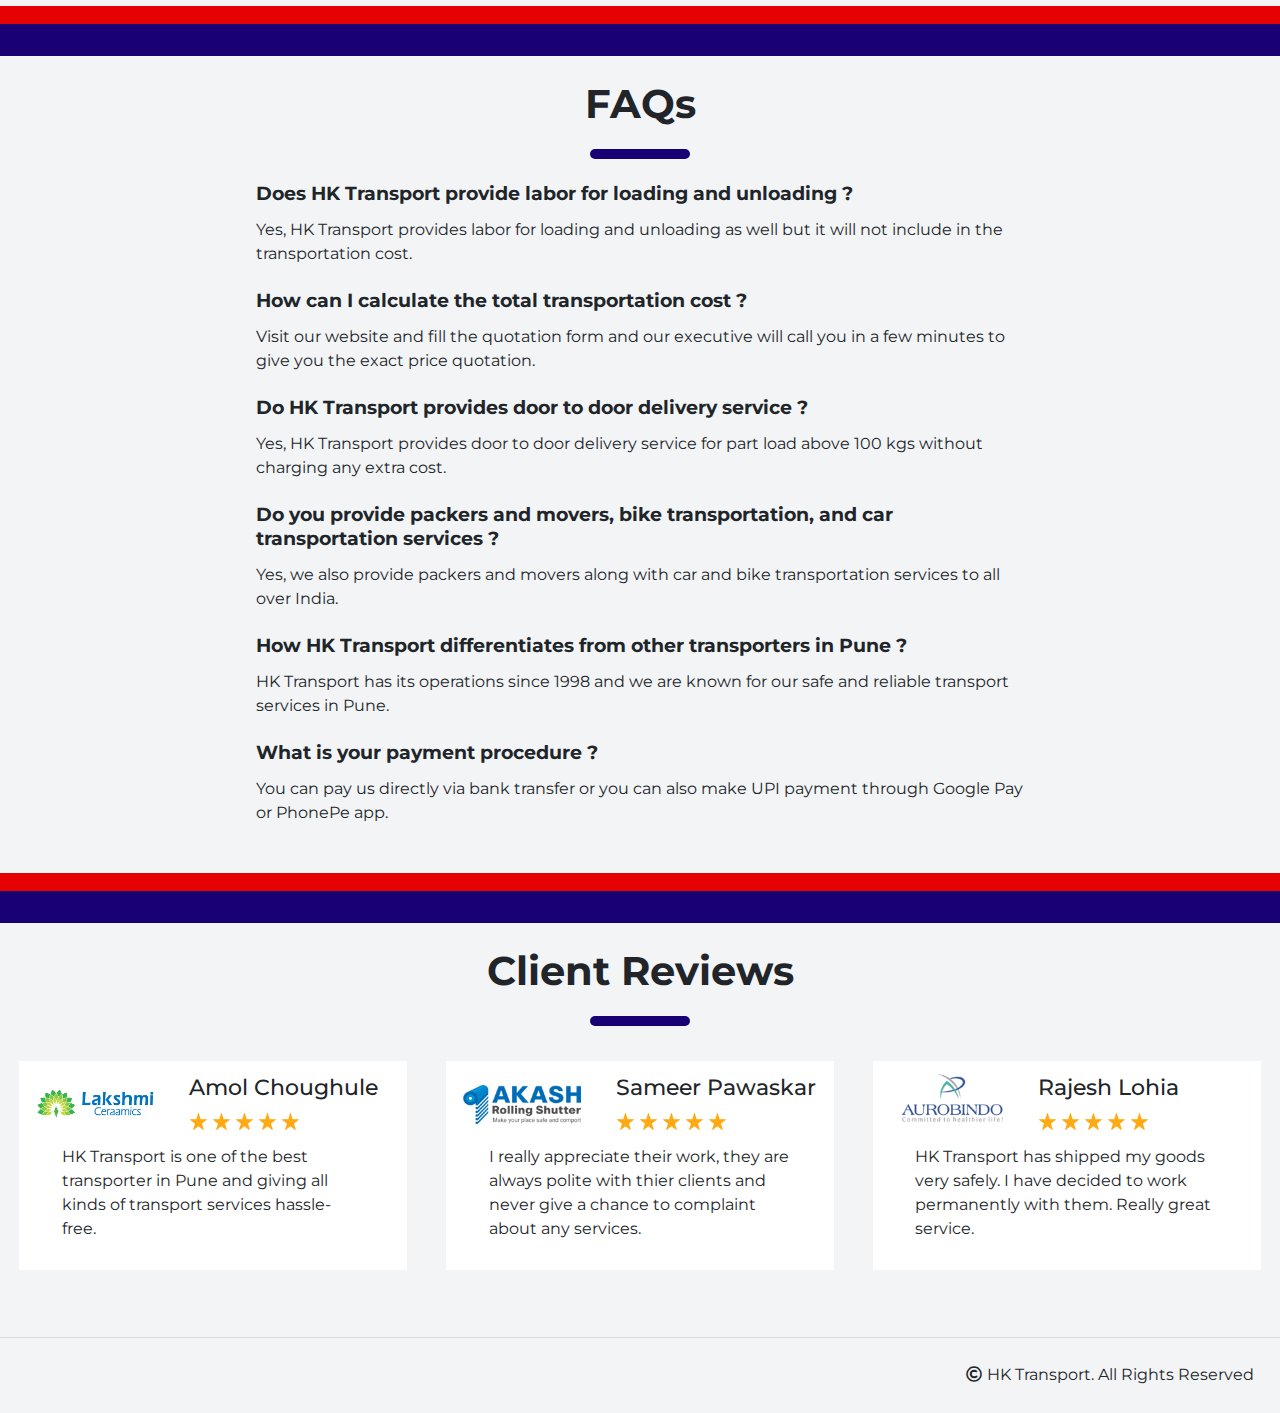
<file: packers-and-movers-in-pune/index.html>
<!DOCTYPE html>
<html lang="en">
  <head>
    <link
      rel="apple-touch-icon"
      sizes="180x180"
      href="/Images/favicon/apple-touch-icon.png"
    />
    <link
      rel="icon"
      type="image/png"
      sizes="32x32"
      href="/Images/favicon/favicon-32x32.png"
    />
    <link
      rel="icon"
      type="image/png"
      sizes="16x16"
      href="/Images/favicon/favicon-16x16.png"
    />
    <link rel="manifest" href="/Images/favicon/site.webmanifest" />
    <link rel="shortcut icon" href="/Images/favicon/favicon.ico" />
    <meta name="msapplication-TileColor" content="#da532c" />
    <meta
      name="msapplication-config"
      content="/Images/favicon/browserconfig.xml"
    />
    <meta name="theme-color" content="#ffffff" />

    <meta charset="UTF-8" />
    <meta name="viewport" content="width=device-width, initial-scale=1.0" />
    <meta http-equiv="X-UA-Compatible" content="ie=edge" />
    <!-- Primary Meta Tags -->
    <title>
      No.1 Transporter In Pune | Get Instant Quotation | पुणे ट्रांसपोर्ट कंपनी
    </title>
    <meta
      name="title"
      content="No.1 Transporter In Pune | Get Instant Quotation | पुणे ट्रांसपोर्ट कंपनी"
    />
    <meta
      name="description"
      content="Affordable Cost Transport Services In Pune. Full Truck And Part Load Transporter In Pune. IBA Approved And Certified Pune Transport. Get Instant Price Now."
    />
    <meta
      name="keyword"
      content="Transporters in Pune, Transport Services in Pune, Transport Pune, Pune Transport Services,"
    />

    <meta
      property="og:title"
      content="No.1 Transporter In Pune | Get Instant Quotation | पुणे ट्रांसपोर्ट कंपनी"
    />
    <link
      rel="canonical"
      href="https://hktransport.in/packers-and-movers-in-Pune/"
    />

    <link href="../CSS/bootstrap.min.css" rel="stylesheet" />
    <link
      href="https://fonts.googleapis.com/css?family=Montserrat&display=swap"
      rel="stylesheet"
    />
    <link rel="stylesheet" href="../CSS/style.css" />
    <link rel="stylesheet" href="../CSS/query.css" />

    <!-- animation -->
    <link rel="stylesheet" href="../CSS/animate.css" />
    <!-- contact icon -->
    <link rel="stylesheet" href="../CSS/all.min.css" />
    <!-- blog css -->
    <link rel="stylesheet" href="lead-form.css" />
    <link rel="stylesheet" href="lead-form-query.css" />
    <script>
      var clicky_site_ids = clicky_site_ids || [];
      clicky_site_ids.push(101263886);
    </script>
    <script async src="//static.getclicky.com/js"></script>
  </head>
  <body>
    <div class="heading d-flex justify-content-between">
      <div class="logo">
        <a href="./">
          <img src="../Images/HK_Web.png" alt="Logo" />
        </a>
      </div>
      <div class="call d-flex flex-row align-items-center">
        <div class=""><img src="../Images/Call_Logo.png" alt="Call" /></div>
        <div class="">
          <a style="color: #3b3b3b" href="tel:09945246675">
            <span>09945246675</span>
          </a>
        </div>
      </div>
    </div>
    <nav class="sticky-top">
      <div class="d-flex flex-column">
        <div class="mobile-nav justify-content-between">
          <a href="./" class="ml-2">
            <img src="../Images/HK_Mob.png" alt="" />
          </a>
          <div class="align-self-center m-nav-call">
            <i class="fas fa-phone-alt"></i>
            <span class="ml-1 call"
              ><a style="color: #3b3b3b" href="tel:09945246675">
                <span>09945246675</span>
              </a></span
            >
          </div>
          <a class="nav-icon js--nav pointer pr-2 align-self-center"
            ><i class="fas fa-bars"></i
          ></a>
        </div>
        <div class="web-nav">
          <ul class="main-nav js--main-nav">
            <li><a class="" href="./">Home</a></li>
            <li><a class="" href="../transport-directory">Blog</a></li>
            <li><a class="" href="../aboutus/">About Us</a></li>
            <li><a class="js--scroll-to-cont" href="#">Contact Us</a></li>
            <li><a href="./">Get Quotation</a></li>
          </ul>
        </div>
        <!-- <div class="nav-logo">
                      
                  </div> -->
      </div>
    </nav>
    <div class="lead-form">
      <div class="desktop-section">
        <div class="cover" style="background-image: url('../Images/Truck.jpg')">
          <div class="p-1">
            <div class="desktop-form">
              <form
                id="PuneLeadForm"
                name="submit-leadForm-to-google-sheet"
                action=""
                class="text-center"
              >
                <div class="form-title">
                  Get Instant Quotation<br />
                  <hr class="title-line" />
                  No.1 Packers & Movers In Pune
                </div>
                <div class="inputWithIcon">
                  <input
                    type="text"
                    name="LoadingPoint"
                    id="loadingPlace"
                    placeholder="Loading Point"
                  />
                  <i class="fas fa-map-marker-alt"></i>
                </div>
                <div class="inputWithIcon">
                  <input
                    type="text"
                    name="UnloadingPoint"
                    id="unloadingPlace"
                    placeholder="Unloading Point"
                  />
                  <i class="fas fa-map-marker-alt"></i>
                </div>

                <select class="loadType" name="LoadType" id="">
                  <option selected disabled value="invalid">
                    Choose An Option
                  </option>
                  <option value="Full Truck Load">Full Truck Load</option>
                  <option value="Part Load">Part Load</option>
                  <option value="Packers Movers">Packers Movers</option>
                </select>
                <select class="vehicleType" name="VehicleType" id="">
                  <option selected disabled value="invalid">
                    Choose An Option
                  </option>
                  <option value="Bolero PickUp (2 Ton)">
                    Bolero PickUp (2 Ton)
                  </option>
                  <option value="Tata 407 (3 Ton)">Tata 407 (3 Ton)</option>
                  <option value="Eicher 14 Feet (4 Ton)">
                    Eicher 14 Feet (4 Ton)
                  </option>
                  <option value="Eicher 17 Feet (5 Ton)">
                    Eicher 17 Feet (5 Ton)
                  </option>
                  <option value="Eicher 19 Feet (7 Ton)">
                    Eicher 19 Feet (7 Ton)
                  </option>
                  <option value="20 Feet ODC Truck (9 Ton)">
                    20 Feet ODC Truck (9 Ton)
                  </option>
                  <option value="Eicher 22 Feet (8 Ton)">
                    Eicher 22 Feet (8 Ton)
                  </option>
                  <option value="6 Tyre Truck (9 Ton)">
                    6 Tyre Truck (9 Ton)
                  </option>
                  <option value="10 Tyre Truck (16 Ton)">
                    10 Tyre Truck (16 Ton)
                  </option>
                  <option value="12 Tyre Truck (21 Ton)">
                    12 Tyre Truck (21 Ton)
                  </option>
                  <option value="14 Tyre Truck (25 Ton)">
                    14 Tyre Truck (25 Ton)
                  </option>
                  <option value="32 Feet Container (7 Ton)">
                    32 Feet Container (7 Ton)
                  </option>
                  <option value="32 Feet Container (15 Ton)">
                    32 Feet Container (15 Ton)
                  </option>
                  <option value="35 Feet Container (15 Ton)">
                    35 Feet Container (15 Ton)
                  </option>
                  <option value="40 Feet High Bed Trailer">
                    40 Feet High Bed Trailer
                  </option>
                  <option value="40 Feet Semi Bed Trailer">
                    40 Feet Semi Bed Trailer
                  </option>
                  <option value="40 Feet Low Bed Trailer">
                    40 Feet Low Bed Trailer
                  </option>
                </select>
                <input
                  type="text"
                  name="Weight"
                  id=""
                  placeholder="Approx Weight"
                />
                <input
                  type="text"
                  name="Material"
                  id=""
                  placeholder="Material Description"
                />
                <input
                  type="number"
                  name="Phone"
                  id=""
                  placeholder="Phone Number"
                />
                <button
                  class="btn btn-primary m-2 getPrice"
                  id="PuneLeadFormSubmit"
                >
                  GET PRICE DETAILS
                </button>
                <!-- <h2 class="font-weight-bold">OR</h2>
              <button class="btn btn-primary callUs">
                CALL US NOW
              </button> -->
              </form>
            </div>
          </div>
        </div>
        <div class="two-lines">
          <div id="line1"></div>
          <div id="line2"></div>
        </div>
        <div class="choose-section text-center mt-5">
          <div class="tag container js--tag animated fadeInUp">
            <h2>Why You Should Choose Us ?</h2>
            <hr />
            <p>
              HK Transport Pune is the leading transport services provider in
              the Pune region. We treat our client’s assets as if it’s our own
              and act with the company’s long-term success in mind. We provide
              door to door delivery service without any extra charges and
              deliver the best service at the best price. We can help you with
              local as well as domestic shifting needs & our transportation
              services are from Pune to all over India. We are known for our
              ethical business practices and excellent customer services.
            </p>
          </div>

          <div class="ico container-fluid">
            <div id="block" class="d-flex justify-content-between row">
              <div class="col col-md-4" id="ico1">
                <img
                  src="./images/On Time Delivery Pune Transport Services.png"
                  alt="Icon"
                />
                <h3>On Time Delivery</h3>
                <p>
                  HK Transport Pune is known for delivering goods at the fastest
                  speed. We have the largest fleet network working in India by
                  which we are able to deliver our client's goods on time
                  safely.
                </p>
              </div>
              <div class="col col-md-3" id="ico2">
                <img
                  src="./images/Save More Money Transport Services In Pune.png"
                  alt="Icon"
                />
                <h3>Save Extra Cost</h3>
                <p>
                  We always offer the best price for our clients to save their
                  cost while transportation because for us, maintaining a good
                  relationship with our clients is our first priority because
                  our growth is in our client's growth.
                </p>
              </div>
              <div class="col col-md-4" id="ico3">
                <img
                  src="./images/Door Delivery And IBA Approved Transporters In Pune.png"
                  alt="Icon"
                />
                <h3>Doorstep Delivery</h3>
                <p>
                  HK Transport Pune offers door to door delivery service where
                  we pickup your goods from your place at the given time and
                  ship quickly at the destination point at the given time
                  without charging any extra cost.
                </p>
              </div>
            </div>
          </div>
        </div>
        <div class="two-lines">
          <div id="line1"></div>
          <div id="line2"></div>
        </div>
        <div class="container client mb-5">
          <h2 class="d-flex justify-content-center font-weight-bold">
            Our Clients
          </h2>
          <div class="partners js--partners animated pulse">
            <div class="d-flex justify-content-between">
              <img id="rel" src="../Images/Partners/Reliance_Logo.png" alt="" />
              <img
                id="baj"
                src="../Images/Partners/Bajaj_Logo.png"
                alt=""
                class="mt-5"
              />
              <img id="amu" src="../Images/Partners/Amul_Logo.png" alt="" />
            </div>
            <div class="d-flex justify-content-around ml-5 mr-5">
              <img
                id="god"
                src="../Images/Partners/Godrej_Logo.png"
                alt=""
                class="mt-3"
              />
              <img
                id="par"
                src="../Images/Partners/Parle_G.png"
                alt=""
                class="mb-3"
              />
            </div>
            <div class="d-flex justify-content-between mt-3">
              <img id="nir" src="../Images/Partners/Nirma.png" alt="" />
              <img id="ess" src="../Images/Partners/Essar_Logo.png" alt="" />
              <img id="lnt" src="../Images/Partners/L_n_T_Logo.png" alt="" />
            </div>
          </div>
        </div>
        <div class="two-lines">
          <div id="line1"></div>
          <div id="line2"></div>
        </div>
        <div class="scrollVehicleTypes tag text-center my-5">
          <h2>Types Of Trucks We Provide</h2>
          <hr />

          <div class="desktop-vehicles-section">
            <div class="row justify-content-center">
              <div class="vehicle-card text-center">
                <div
                  class="vehicle-img"
                  style="
                    background-image: url('images/mobile/Eicher 17 Feet Truck Transporter In Pune-min.jpg');
                  "
                ></div>
                <span>Eicher 19 Feet (7 Ton)</span>
              </div>
              <div class="vehicle-card text-center">
                <div
                  class="vehicle-img"
                  style="
                    background-image: url('images/mobile/Tata 407 Truck Transporters In Pune-min.jpg');
                  "
                ></div>
                <span>Tata 407 (2 Ton)</span>
              </div>
              <div class="vehicle-card text-center">
                <div
                  class="vehicle-img"
                  style="
                    background-image: url('images/mobile/40 Feet Trailer Transporters In Pune-min.jpg');
                  "
                ></div>
                <span>40 Feet Trailer (25 Ton)</span>
              </div>
            </div>
            <div class="row justify-content-center">
              <div class="vehicle-card text-center">
                <div
                  class="vehicle-img"
                  style="
                    background-image: url('images/mobile/32 Feet Single Axle Truck Transporters In Pune-min.jpg');
                  "
                ></div>
                <span>32 Feet Container (15 Ton)</span>
              </div>
              <div class="vehicle-card text-center">
                <div
                  class="vehicle-img"
                  style="
                    background-image: url('images/mobile/10 Tyre Truck Transport Services In Pune-min.jpg');
                  "
                ></div>
                <span>10 Tyre Truck (16 Ton)</span>
              </div>
            </div>
          </div>
        </div>
        <div class="two-lines">
          <div id="line1"></div>
          <div id="line2"></div>
        </div>

        <div class="desktop-faq-section tag" id="accordion">
          <h2 class="text-center mt-4">FAQs</h2>
          <hr />

          <div
            class="qna"
            itemscope
            itemprop="mainEntity"
            itemtype="https://schema.org/Question"
          >
            <h2>Does HK Transport provide labor for loading and unloading ?</h2>

            <div
              itemscope
              itemprop="acceptedAnswer"
              itemtype="https://schema.org/Answer"
            >
              <div itemprop="text">
                Yes, HK Transport provides labor for loading and unloading as
                well but it will not include in the transportation cost.
              </div>
            </div>
          </div>
          <div
            class="qna"
            itemscope
            itemprop="mainEntity"
            itemtype="https://schema.org/Question"
          >
            <h2>How can I calculate the total transportation cost ?</h2>
            <div
              itemscope
              itemprop="acceptedAnswer"
              itemtype="https://schema.org/Answer"
            >
              <div itemprop="text">
                Visit our website and fill the quotation form and our executive
                will call you in a few minutes to give you the exact price
                quotation.
              </div>
            </div>
          </div>
          <div
            class="qna"
            itemscope
            itemprop="mainEntity"
            itemtype="https://schema.org/Question"
          >
            <h2>Do HK Transport provides door to door delivery service ?</h2>
            <div
              itemscope
              itemprop="acceptedAnswer"
              itemtype="https://schema.org/Answer"
            >
              <div itemprop="text">
                Yes, HK Transport provides door to door delivery service for
                part load above 100 kgs without charging any extra cost.
              </div>
            </div>
          </div>
          <div
            class="qna"
            itemscope
            itemprop="mainEntity"
            itemtype="https://schema.org/Question"
          >
            <h2>
              Do you provide packers and movers, bike transportation, and car
              transportation services ?
            </h2>
            <div
              itemscope
              itemprop="acceptedAnswer"
              itemtype="https://schema.org/Answer"
            >
              <div itemprop="text">
                Yes, we also provide packers and movers along with car and bike
                transportation services to all over India.
              </div>
            </div>
          </div>
          <div
            class="qna"
            itemscope
            itemprop="mainEntity"
            itemtype="https://schema.org/Question"
          >
            <h2>
              How HK Transport differentiates from other transporters in Pune ?
            </h2>
            <div
              itemscope
              itemprop="acceptedAnswer"
              itemtype="https://schema.org/Answer"
            >
              <div itemprop="text">
                HK Transport has its operations since 1998 and we are known for
                our safe and reliable transport services in Pune.
              </div>
            </div>
          </div>
          <div
            class="qna"
            itemscope
            itemprop="mainEntity"
            itemtype="https://schema.org/Question"
          >
            <h2>What is your payment procedure ?</h2>
            <div
              itemscope
              itemprop="acceptedAnswer"
              itemtype="https://schema.org/Answer"
            >
              <div itemprop="text">
                You can pay us directly via bank transfer or you can also make
                UPI payment through Google Pay or PhonePe app.
              </div>
            </div>
          </div>
        </div>

        <div class="two-lines mt-5">
          <div id="line1"></div>
          <div id="line2"></div>
        </div>

        <div class="desktop-reviews-section tag mb-5" id="accordion">
          <h2 class="text-center mt-4">Client Reviews</h2>
          <hr />
          <div class="scroll-section">
            <div class="client-section container-fluid">
              <div class="row">
                <img
                  id="lakshmi"
                  class="client-img"
                  src="./images/packers-and-movers-in-Pune-min.png"
                  alt=""
                  srcset=""
                />
                <div class="col client-star">
                  <h3>Amol Choughule</h3>
                  <div class="stars">
                    <img src="./images/star.png" alt="" srcset="" />
                    <img src="./images/star.png" alt="" srcset="" />
                    <img src="./images/star.png" alt="" srcset="" />
                    <img src="./images/star.png" alt="" srcset="" />
                    <img src="./images/star.png" alt="" srcset="" />
                  </div>
                </div>
              </div>
              <div>
                <p>
                  HK Transport is one of the best transporter in Pune and giving
                  all kinds of transport services hassle-free.
                </p>
              </div>
            </div>
            <div class="client-section container-fluid">
              <div class="row">
                <img
                  id="akash"
                  class="client-img"
                  id="akash-img"
                  src="./images/hk-transport-Pune-min.png"
                  alt=""
                  srcset=""
                />
                <div class="col client-star">
                  <h3>Sameer Pawaskar</h3>
                  <div class="stars">
                    <img src="./images/star.png" alt="" srcset="" />
                    <img src="./images/star.png" alt="" srcset="" />
                    <img src="./images/star.png" alt="" srcset="" />
                    <img src="./images/star.png" alt="" srcset="" />
                    <img src="./images/star.png" alt="" srcset="" />
                  </div>
                </div>
              </div>
              <div>
                <p>
                  I really appreciate their work, they are always polite with
                  thier clients and never give a chance to complaint about any
                  services.
                </p>
              </div>
            </div>
            <div class="client-section container-fluid">
              <div class="row">
                <img
                  id="auro"
                  class="client-img"
                  src="./images/logo for transport-services-in-Pune-min.png"
                  alt=""
                  srcset=""
                />
                <div class="col client-star">
                  <h3>Rajesh Lohia</h3>
                  <div class="stars">
                    <img src="./images/star.png" alt="" srcset="" />
                    <img src="./images/star.png" alt="" srcset="" />
                    <img src="./images/star.png" alt="" srcset="" />
                    <img src="./images/star.png" alt="" srcset="" />
                    <img src="./images/star.png" alt="" srcset="" />
                  </div>
                </div>
              </div>
              <div>
                <p>
                  HK Transport has shipped my goods very safely. I have decided
                  to work permanently with them. Really great service.
                </p>
              </div>
            </div>
          </div>
        </div>
      </div>
      <div class="mobile-section">
        <div class="form-cover">
          <div class="formSection">
            <div class="text-center form-header">
              <h2 id="heading-1" class="mb-2">Get Instant Quotation</h2>
              <h1 id="heading-2">No.1 Packers & Movers In Pune</h1>
            </div>

            <form
              id="mobile-PuneLeadForm"
              name="mobile-submit-leadForm-to-google-sheet"
              action=""
              class="text-center"
            >
              <div class="inputWithIcon">
                <input
                  type="text"
                  name="LoadingPoint"
                  id="loadingPlace"
                  placeholder="Loading Point"
                />
                <i class="fas fa-map-marker-alt"></i>
              </div>
              <div class="inputWithIcon">
                <input
                  type="text"
                  name="UnloadingPoint"
                  id="unloadingPlace"
                  placeholder="Unloading Point"
                />
                <i class="fas fa-map-marker-alt"></i>
              </div>

              <select class="loadType" name="LoadType" id="">
                <option selected disabled value="invalid">
                  Choose An Option
                </option>
                <option value="Full Truck Load">Full Truck Load</option>
                <option value="Part Load">Part Load</option>
                <option value="Packers Movers">Packers Movers</option>
              </select>
              <select class="vehicleType" name="VehicleType" id="">
                <option selected disabled value="invalid">
                  Choose An Option
                </option>
                <option value="Bolero PickUp (2 Ton)">
                  Bolero PickUp (2 Ton)
                </option>
                <option value="Tata 407 (3 Ton)">Tata 407 (3 Ton)</option>
                <option value="Eicher 14 Feet (4 Ton)">
                  Eicher 14 Feet (4 Ton)
                </option>
                <option value="Eicher 17 Feet (5 Ton)">
                  Eicher 17 Feet (5 Ton)
                </option>
                <option value="Eicher 19 Feet (7 Ton)">
                  Eicher 19 Feet (7 Ton)
                </option>
                <option value="20 Feet ODC Truck (9 Ton)">
                  20 Feet ODC Truck (9 Ton)
                </option>
                <option value="Eicher 22 Feet (8 Ton)">
                  Eicher 22 Feet (8 Ton)
                </option>
                <option value="6 Tyre Truck (9 Ton)">
                  6 Tyre Truck (9 Ton)
                </option>
                <option value="10 Tyre Truck (16 Ton)">
                  10 Tyre Truck (16 Ton)
                </option>
                <option value="12 Tyre Truck (21 Ton)">
                  12 Tyre Truck (21 Ton)
                </option>
                <option value="14 Tyre Truck (25 Ton)">
                  14 Tyre Truck (25 Ton)
                </option>
                <option value="32 Feet Container (7 Ton)">
                  32 Feet Container (7 Ton)
                </option>
                <option value="32 Feet Container (15 Ton)">
                  32 Feet Container (15 Ton)
                </option>
                <option value="35 Feet Container (15 Ton)">
                  35 Feet Container (15 Ton)
                </option>
                <option value="40 Feet High Bed Trailer">
                  40 Feet High Bed Trailer
                </option>
                <option value="40 Feet Semi Bed Trailer">
                  40 Feet Semi Bed Trailer
                </option>
                <option value="40 Feet Low Bed Trailer">
                  40 Feet Low Bed Trailer
                </option>
              </select>
              <input
                type="text"
                name="Weight"
                id=""
                placeholder="Approx Weight"
              />
              <input
                type="text"
                name="Material"
                id=""
                placeholder="Material Description"
              />
              <input
                type="number"
                name="Phone"
                id="Phone"
                placeholder="Phone Number"
              />
              <button
                class="btn btn-primary m-2 getPrice"
                id="mobile-PuneLeadFormSubmit"
              >
                GET PRICE DETAILS
              </button>
              <!-- <h2 class="font-weight-bold">OR</h2>
              <button class="btn btn-primary callUs">
                CALL US NOW
              </button> -->
            </form>

            <div class="movingPhoto">
              <img src="./images/SAFE MOVING.png" alt="" srcset="" />
            </div>
          </div>
        </div>

        <div class="two-lines">
          <div id="line1"></div>
          <div id="line2"></div>
        </div>

        <div class="container client tag">
          <h2 class="d-flex justify-content-center font-weight-bold">
            Our Clients
          </h2>
          <hr />
          <div class="partners js--partners">
            <div class="d-flex justify-content-between">
              <img id="rel" src="../Images/Partners/Reliance_Logo.png" alt="" />
              <img id="baj" src="../Images/Partners/Bajaj_Logo.png" alt="" />
              <img id="amu" src="../Images/Partners/Amul_Logo.png" alt="" />
            </div>
            <div class="d-flex justify-content-around ml-5 mr-5">
              <img
                id="god"
                src="../Images/Partners/Godrej_Logo.png"
                alt=""
                class="mt-3"
              />
              <img
                id="par"
                src="../Images/Partners/Parle_G.png"
                alt=""
                class="mb-3"
              />
            </div>
            <div class="d-flex justify-content-between mt-3">
              <img id="nir" src="../Images/Partners/Nirma.png" alt="" />
              <img id="ess" src="../Images/Partners/Essar_Logo.png" alt="" />
              <img id="lnt" src="../Images/Partners/L_n_T_Logo.png" alt="" />
            </div>
          </div>
        </div>

        <div class="two-lines mt-5">
          <div id="line1"></div>
          <div id="line2"></div>
        </div>

        <div class="scrollVehicleTypes tag">
          <h2>
            Types Of Trucks <br />
            We Provide
          </h2>
          <hr />

          <div class="scrolling-wrapper">
            <div class="vehicle-card text-center">
              <div
                class="vehicle-img"
                style="
                  background-image: url('images/mobile/Eicher 17 Feet Truck Transporter In Pune-min.jpg');
                "
              ></div>
              <span>Eicher 19 Feet (7 Ton)</span>
            </div>
            <div class="vehicle-card text-center">
              <div
                class="vehicle-img"
                style="
                  background-image: url('images/mobile/Tata 407 Truck Transporters In Pune-min.jpg');
                "
              ></div>
              <span>Tata 407 (2 Ton)</span>
            </div>
            <div class="vehicle-card text-center">
              <div
                class="vehicle-img"
                style="
                  background-image: url('images/mobile/40 Feet Trailer Transporters In Pune-min.jpg');
                "
              ></div>
              <span>40 Feet Trailer (25 Ton)</span>
            </div>
            <div class="vehicle-card text-center">
              <div
                class="vehicle-img"
                style="
                  background-image: url('images/mobile/32 Feet Single Axle Truck Transporters In Pune-min.jpg');
                "
              ></div>
              <span>32 Feet Container (15 Ton)</span>
            </div>
            <div class="vehicle-card text-center">
              <div
                class="vehicle-img"
                style="
                  background-image: url('images/mobile/10 Tyre Truck Transport Services In Pune-min.jpg');
                "
              ></div>
              <span>10 Tyre Truck (16 Ton)</span>
            </div>
          </div>
        </div>

        <div class="two-lines mt-5">
          <div id="line1"></div>
          <div id="line2"></div>
        </div>

        <div class="specs-section tag">
          <h2>Our Specifications</h2>
          <hr />

          <div class="ico container-fluid">
            <div id="block" class="d-flex justify-content-between flex-column">
              <div class="col col-md-4" id="ico1">
                <img
                  src="./images/On Time Delivery Pune Transport Services.png"
                  alt="Icon"
                  id="js--ico1"
                  class="animated zoomIn"
                />
                <h3>On Time Delivery</h3>
                <p>
                  HK Transport Pune is known for delivering goods at the fastest
                  speed. We have the largest fleet network working in India by
                  which we are able to deliver our client's goods on time
                  safely.
                </p>
              </div>
              <div class="col col-md-3" id="ico2">
                <img
                  src="./images/Save More Money Transport Services In Pune.png"
                  alt="Icon"
                  id="js--ico2"
                  class="animated zoomIn"
                />
                <h3>Save Extra Cost</h3>
                <p>
                  We always offer the best price for our clients to save their
                  cost while transportation because for us, maintaining a good
                  relationship with our clients is our first priority because
                  our growth is in our client's growth.
                </p>
              </div>
              <div class="col col-md-4" id="ico3">
                <img
                  src="./images/Door Delivery And IBA Approved Transporters In Pune.png"
                  alt="Icon"
                  id="js--ico3"
                />
                <h3>Doorstep Delivery</h3>
                <p>
                  HK Transport Pune offers door to door delivery service where
                  we pickup your goods from your place at the given time and
                  ship quickly at the destination point at the given time
                  without charging any extra cost.
                </p>
              </div>
            </div>
          </div>
        </div>

        <div class="two-lines mt-5">
          <div id="line1"></div>
          <div id="line2"></div>
        </div>

        <div class="faq-section tag" id="accordion">
          <h2 class="text-center mt-4">FAQs</h2>
          <hr />

          <div class="qna">
            <h2>Does HK Transport provide labor for loading and unloading ?</h2>

            <div>
              <div itemprop="text">
                Yes, HK Transport provides labor for loading and unloading as
                well but it will not include in the transportation cost.
              </div>
            </div>
          </div>
          <div class="qna">
            <h2>How can I calculate the total transportation cost ?</h2>
            <div>
              <div itemprop="text">
                Visit our website and fill the quotation form and our executive
                will call you in a few minutes to give you the exact price
                quotation.
              </div>
            </div>
          </div>
          <div class="qna">
            <h2>Do HK Transport provides door to door delivery service ?</h2>
            <div>
              <div itemprop="text">
                Yes, HK Transport provides door to door delivery service for
                part load above 100 kgs without charging any extra cost.
              </div>
            </div>
          </div>
          <div class="qna">
            <h2>
              Do you provide packers and movers, bike transportation, and car
              transportation services ?
            </h2>
            <div>
              <div itemprop="text">
                Yes, we also provide packers and movers along with car and bike
                transportation services to all over India.
              </div>
            </div>
          </div>
          <div class="qna">
            <h2>
              How HK Transport differentiates from other transporters in Pune ?
            </h2>
            <div>
              <div itemprop="text">
                HK Transport has its operations since 1998 and we are known for
                our safe and reliable transport services in Pune.
              </div>
            </div>
          </div>
          <div class="qna">
            <h2>What is your payment procedure ?</h2>
            <div>
              <div itemprop="text">
                You can pay us directly via bank transfer or you can also make
                UPI payment through Google Pay or PhonePe app.
              </div>
            </div>
          </div>
        </div>

        <div class="two-lines mt-5">
          <div id="line1"></div>
          <div id="line2"></div>
        </div>

        <div class="reviews-section tag mb-5" id="accordion">
          <h2 class="text-center mt-4">Client Reviews</h2>
          <hr />
          <div class="scroll-section">
            <div class="client-section container-fluid">
              <div class="row">
                <img
                  class="client-img"
                  src="./images/packers-and-movers-in-Pune-min.png"
                  alt=""
                  srcset=""
                />
                <div class="col client-star">
                  <h3>Amol Choughule</h3>
                  <div class="stars">
                    <img src="./images/star.png" alt="" srcset="" />
                    <img src="./images/star.png" alt="" srcset="" />
                    <img src="./images/star.png" alt="" srcset="" />
                    <img src="./images/star.png" alt="" srcset="" />
                    <img src="./images/star.png" alt="" srcset="" />
                  </div>
                </div>
              </div>
              <div>
                <p>
                  HK Transport is one of the best transport service provider in
                  Pune and giving all kinds of transport services hassle-free.
                </p>
              </div>
            </div>
            <div class="client-section container-fluid">
              <div class="row">
                <img
                  class="client-img"
                  id="akash-img"
                  src="./images/hk-transport-Pune-min.png"
                  alt=""
                  srcset=""
                />
                <div class="col client-star">
                  <h3>Sameer Pawaskar</h3>
                  <div class="stars">
                    <img src="./images/star.png" alt="" srcset="" />
                    <img src="./images/star.png" alt="" srcset="" />
                    <img src="./images/star.png" alt="" srcset="" />
                    <img src="./images/star.png" alt="" srcset="" />
                    <img src="./images/star.png" alt="" srcset="" />
                  </div>
                </div>
              </div>
              <div>
                <p>
                  I really appreciate their work, they are always polite with
                  thier clients and never give a chance to complaint about any
                  services.
                </p>
              </div>
            </div>
            <div class="client-section container-fluid">
              <div class="row">
                <img
                  class="client-img"
                  src="./images/logo for transport-services-in-Pune-min.png"
                  alt=""
                  srcset=""
                />
                <div class="col client-star">
                  <h3>Rajesh Lohia</h3>
                  <div class="stars">
                    <img src="./images/star.png" alt="" srcset="" />
                    <img src="./images/star.png" alt="" srcset="" />
                    <img src="./images/star.png" alt="" srcset="" />
                    <img src="./images/star.png" alt="" srcset="" />
                    <img src="./images/star.png" alt="" srcset="" />
                  </div>
                </div>
              </div>
              <div>
                <p>
                  HK Transport has shipped my goods very safely. I have decided
                  to work permanently with them. Really great service.
                </p>
              </div>
            </div>
          </div>
        </div>

        <div class="two-lines mt-5">
          <div id="line1"></div>
          <div id="line2"></div>
        </div>
        <div class="last-section tag mb-5">
          <h2 class="text-center mt-4">Why You Should Choose Us ?</h2>
          <hr />
          <p class="m-2 text-center">
            HK Transport Pune is the leading transport services provider in the
            Pune region. We treat our client’s assets as if it’s our own and act
            with the company’s long-term success in mind. We provide door to
            door delivery service without any extra charges and deliver the best
            service at the best price. We can help you with local as well as
            domestic shifting needs & our transportation services are from Pune
            to all over India. We are known for our ethical business practices
            and excellent customer services.
          </p>
        </div>
      </div>

      <hr style="margin-bottom: 0" />
      <div class="cc d-flex justify-content-end">
        <div><i class="far fa-copyright"></i></div>
        <div>HK Transport. All Rights Reserved</div>
      </div>
    </div>

    <div class="sticky-top sidenav js--m-nav">
      <div class="row">
        <ul class="main-nav m-nav js--main-nav flex-grow-1">
          <li><a class="" href="./">Home</a></li>
          <li><a class="" href="../transport-directory/">Blog</a></li>
          <li><a class="" href="../aboutus/">About Us</a></li>
          <li><a class="js--scroll-to-cont" href="#">Contact Us</a></li>
          <li><a href="./">Get Quotation</a></li>
        </ul>
      </div>
      <div class="m-cont">
        <div class="mt-2 d-flex">
          <i class="fas fa-phone-alt ml-3"></i>
          <p class="col flex-grow-1 call">
            <a style="color: #3b3b3b" href="tel:09945246675"> 09945246675 </a>
          </p>
        </div>

        <div class="mt-2 d-flex">
          <i class="fas fa-envelope ml-3"></i>
          <p class="col flex-grow-1">info@hktransport.in</p>
        </div>
      </div>
    </div>

    <!-- whatsapp and call floating buttons  -->
    <div class="mobile-call" style="display: flex">
      <a href="tel:09945246675">
        <img
          class="js--call"
          src="../Images/mobile/call.png"
          width="60px"
          height="60px"
          alt=""
          srcset=""
        />
      </a>
    </div>
    <div class="mobile-whatsapp">
      <a href="https://wa.me/919945246675">
        <img
          class="js--whatsapp"
          src="../Images/mobile/whatsapp.png"
          width="60px"
          height="60px"
          alt=""
          srcset=""
        />
      </a>
    </div>

    <script src="../JS/jquery-3.4.1.min.js"></script>
    <script
      src="https://cdnjs.cloudflare.com/ajax/libs/popper.js/1.14.7/umd/popper.min.js"
      integrity="sha384-UO2eT0CpHqdSJQ6hJty5KVphtPhzWj9WO1clHTMGa3JDZwrnQq4sF86dIHNDz0W1"
      crossorigin="anonymous"
    ></script>
    <script src="../JS/bootstrap.min.js"></script>
    <script src="../JS/jquery.waypoints.min.js"></script>
    <script src="../JS/jquery.serialize-object.min.js"></script>
    <script src="../JS/main.js"></script>
    <script src="lead-form.js"></script>
  </body>
</html>
</file>
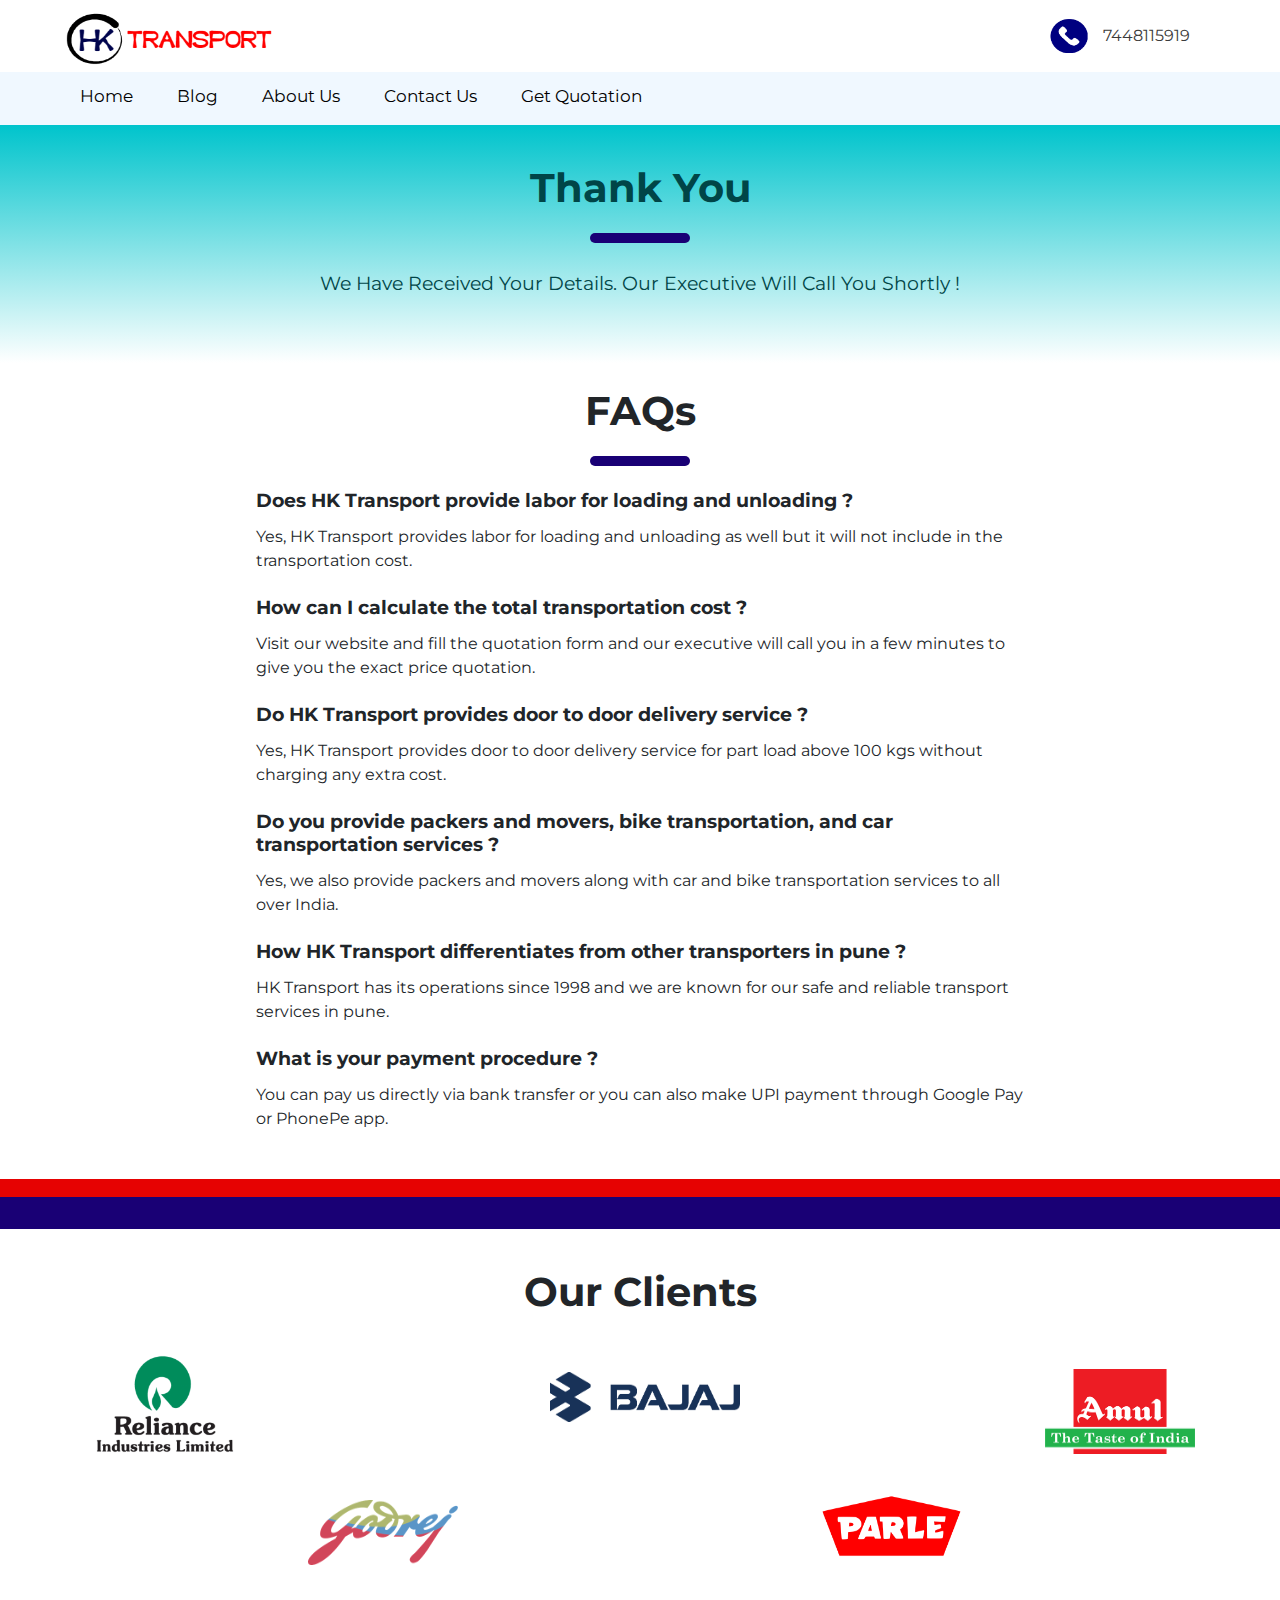
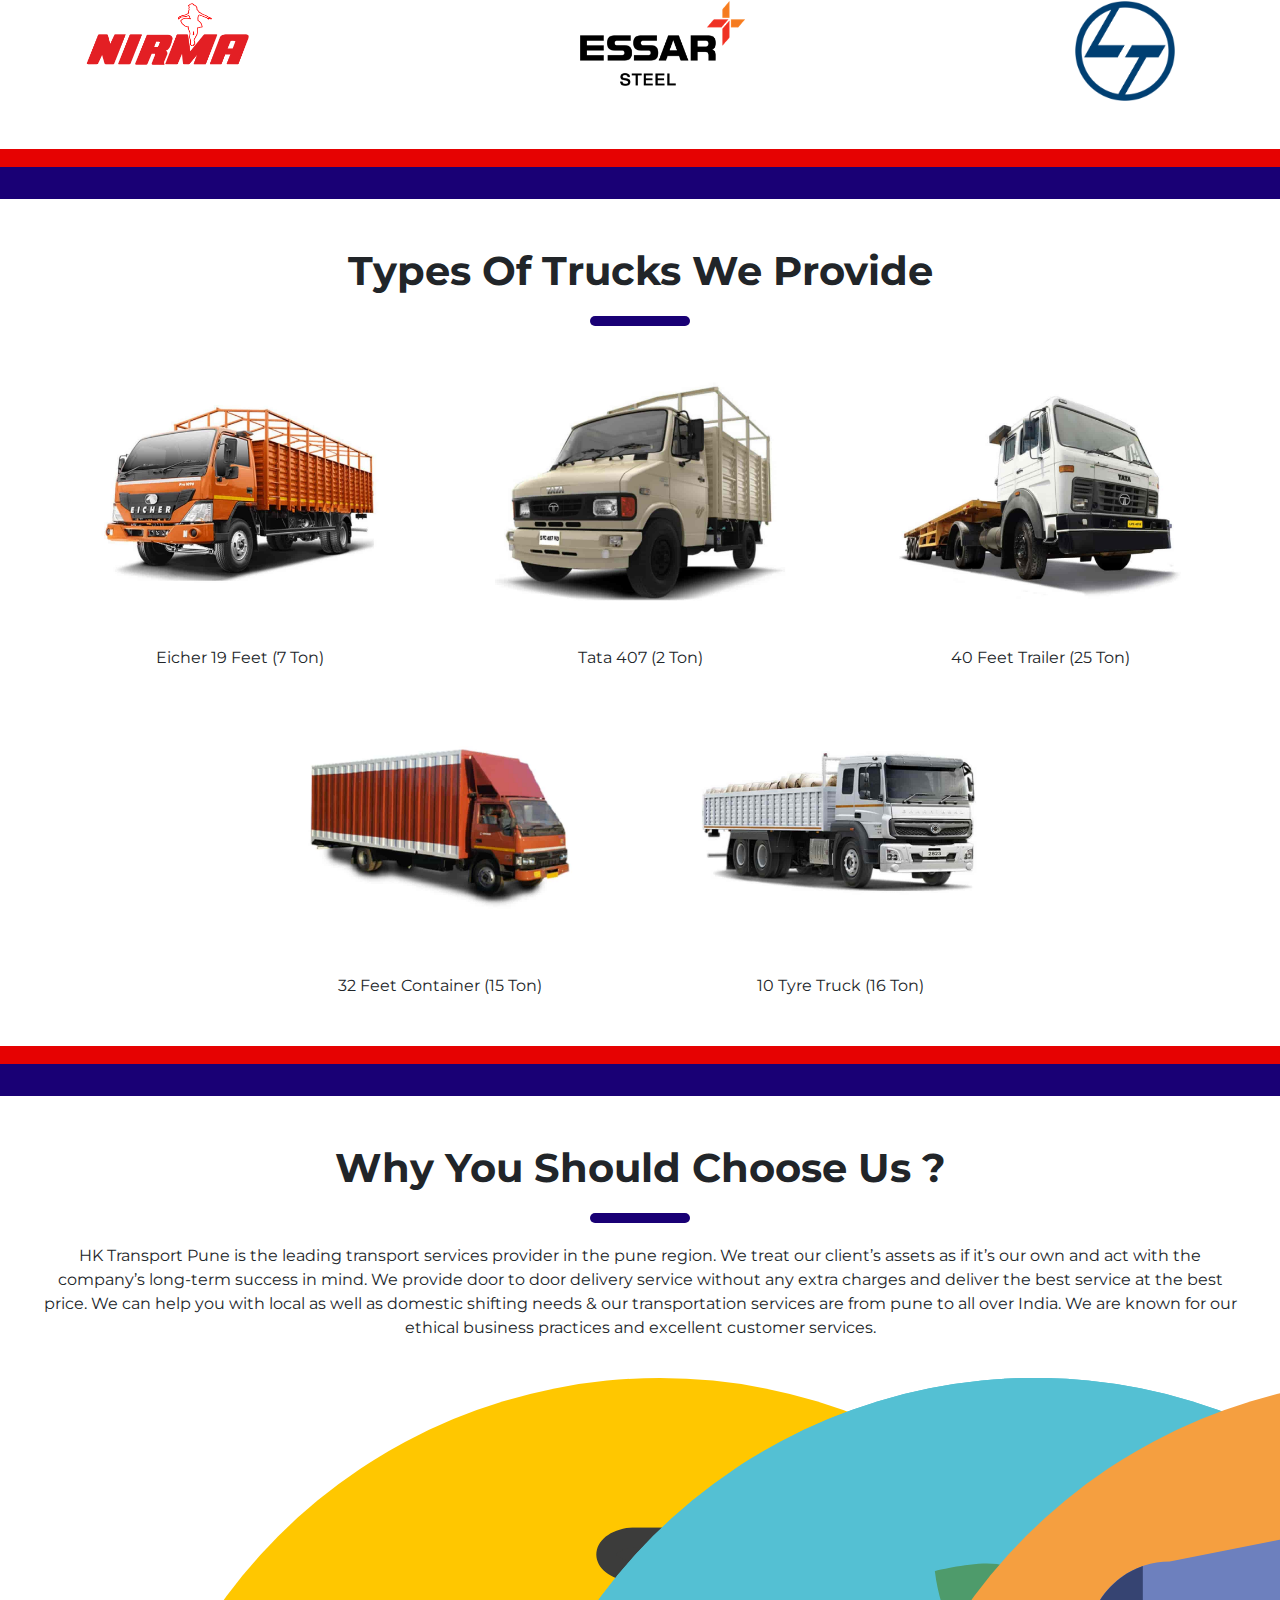
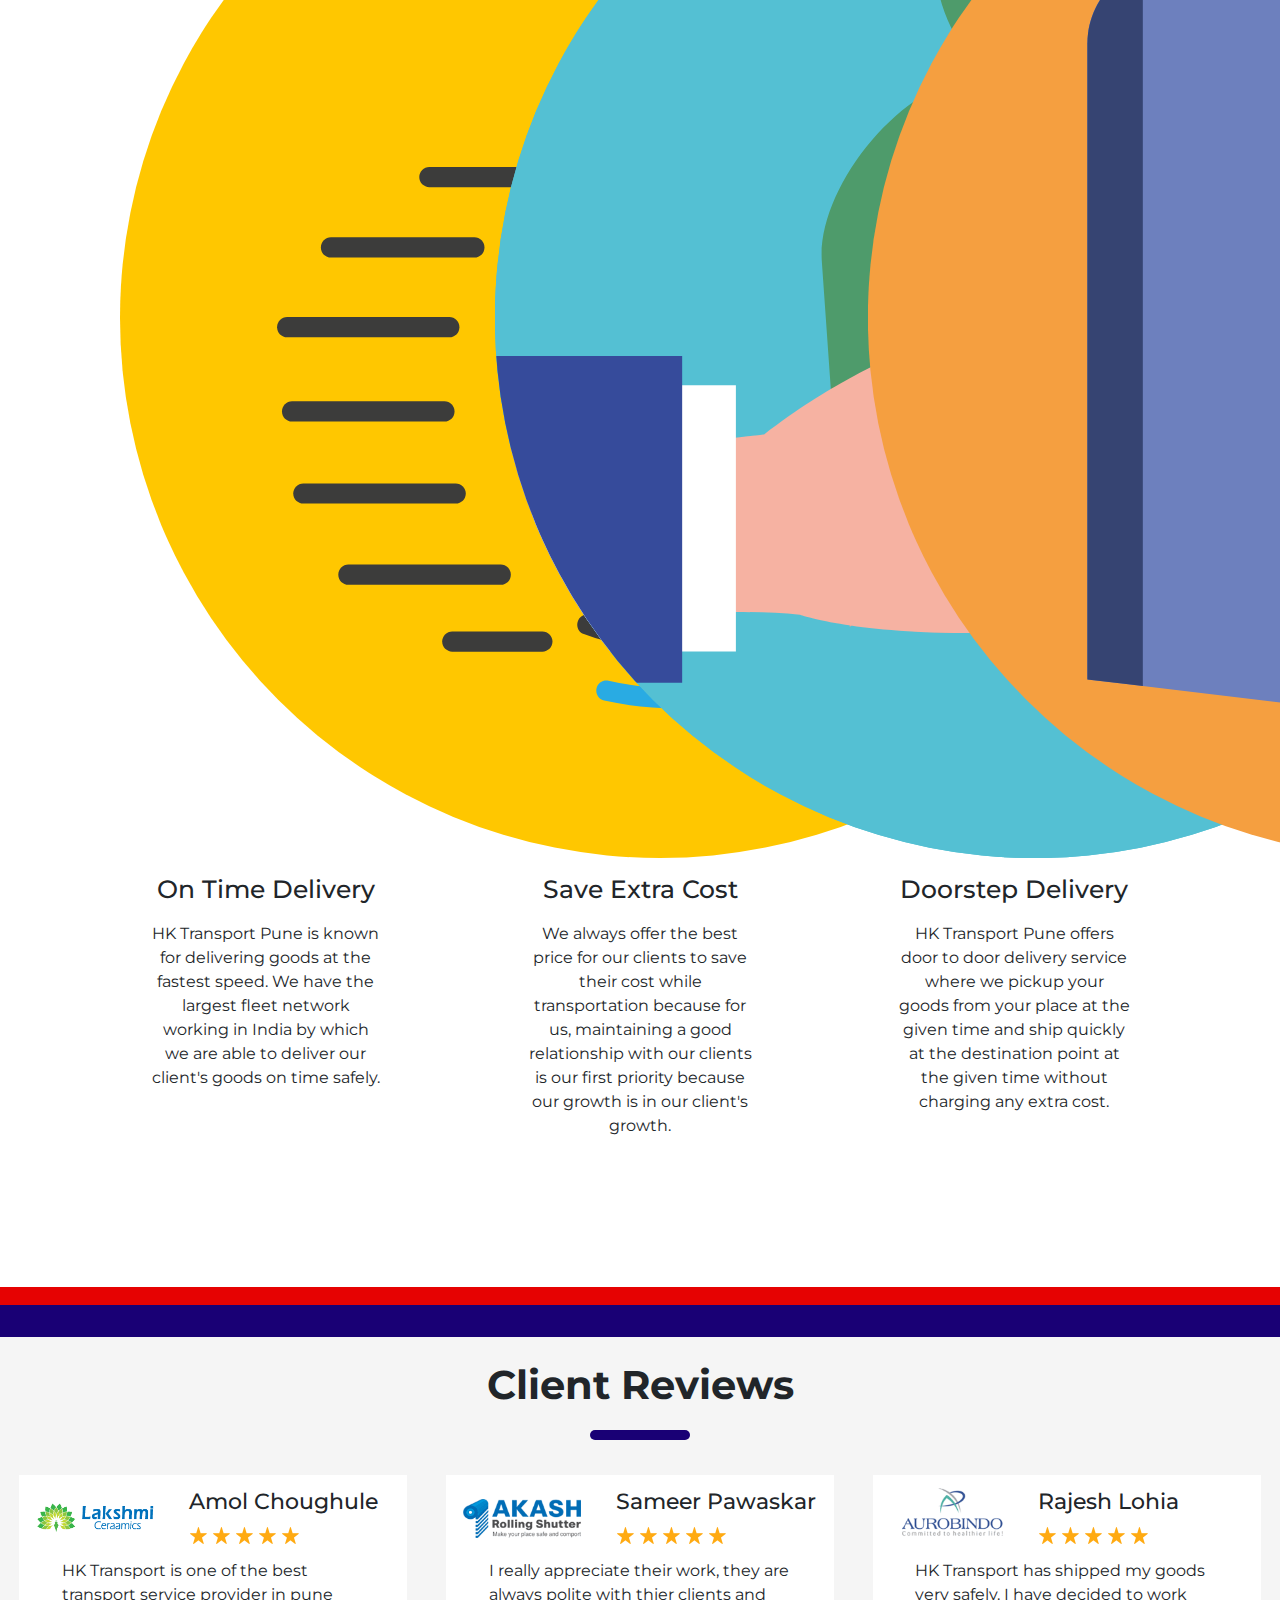
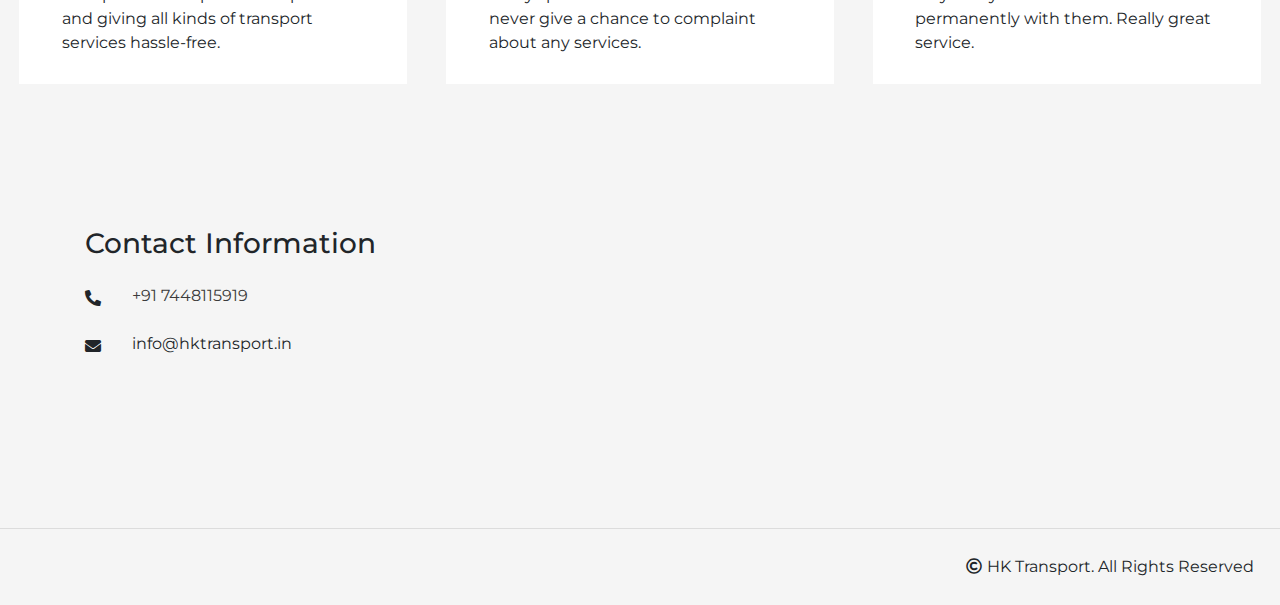
<file: thank-you/index.html>
<!DOCTYPE html>
<html lang="en">
  <head>
    <!-- Google Tag Manager -->
    <script>
      (function (w, d, s, l, i) {
        w[l] = w[l] || [];
        w[l].push({ "gtm.start": new Date().getTime(), event: "gtm.js" });
        var f = d.getElementsByTagName(s)[0],
          j = d.createElement(s),
          dl = l != "dataLayer" ? "&l=" + l : "";
        j.async = true;
        j.src = "https://www.googletagmanager.com/gtm.js?id=" + i + dl;
        f.parentNode.insertBefore(j, f);
      })(window, document, "script", "dataLayer", "GTM-WG47KJW");
    </script>
    <!-- End Google Tag Manager -->
    <link
      rel="apple-touch-icon"
      sizes="180x180"
      href="/Images/favicon/apple-touch-icon.png"
    />
    <link
      rel="icon"
      type="image/png"
      sizes="32x32"
      href="/Images/favicon/favicon-32x32.png"
    />
    <link
      rel="icon"
      type="image/png"
      sizes="16x16"
      href="/Images/favicon/favicon-16x16.png"
    />
    <link rel="manifest" href="/Images/favicon/site.webmanifest" />
    <link rel="shortcut icon" href="/Images/favicon/favicon.ico" />
    <meta name="msapplication-TileColor" content="#da532c" />
    <meta
      name="msapplication-config"
      content="/Images/favicon/browserconfig.xml"
    />
    <meta name="theme-color" content="#ffffff" />
    <link rel="canonical" href="https://hktransport.in/transporters-in-pune/" />

    <meta charset="UTF-8" />
    <meta name="viewport" content="width=device-width, initial-scale=1.0" />
    <meta http-equiv="X-UA-Compatible" content="ie=edge" />
    <title>Thank You</title>
    <link href="../CSS/bootstrap.min.css" rel="stylesheet" />
    <link
      href="https://fonts.googleapis.com/css?family=Montserrat&display=swap"
      rel="stylesheet"
    />
    <link rel="stylesheet" href="../CSS/style.css" />
    <link rel="stylesheet" href="../CSS/query.css" />
    <link rel="stylesheet" href="thank.css" />
    <!-- animation -->
    <link rel="stylesheet" href="../CSS/animate.css" />
    <!-- contact icon -->
    <link rel="stylesheet" href="../CSS/all.min.css" />
  </head>
  <body>
    <!-- Google Tag Manager (noscript) -->
    <noscript
      ><iframe
        src="https://www.googletagmanager.com/ns.html?id=GTM-WG47KJW"
        height="0"
        width="0"
        style="display: none; visibility: hidden;"
      ></iframe
    ></noscript>
    <!-- End Google Tag Manager (noscript) -->
    <div class="heading d-flex justify-content-between">
      <div class="logo">
        <a href="./">
          <img src="../Images/HK_Web.png" alt="Logo" />
        </a>
      </div>
      <div class="call d-flex flex-row align-items-center">
        <div class=""><img src="../Images/Call_Logo.png" alt="Call" /></div>
        <div class="">
          <a style="color: #3b3b3b;" href="tel:7448115919">
            <span>7448115919</span>
          </a>
        </div>
      </div>
    </div>
    <nav class="sticky-top">
      <div class="d-flex flex-column">
        <div class="mobile-nav justify-content-between">
          <img src="../Images/HK_Mob.png" alt="" />
          <div class="align-self-center m-nav-call">
            <i class="fas fa-phone-alt"></i>
            <span class="ml-1 call"
              ><a style="color: #3b3b3b;" href="tel:7448115919">
                <span>7448115919</span>
              </a></span
            >
          </div>
          <a class="nav-icon js--nav pointer pr-2 align-self-center"
            ><i class="fas fa-bars"></i
          ></a>
        </div>
        <div class="web-nav">
          <ul class="main-nav js--main-nav">
            <li><a class="" href="../">Home</a></li>
            <li><a class="" href="../transport-directory/">Blog</a></li>
            <li><a class="" href="./">About Us</a></li>
            <li><a class="js--scroll-to-cont" href="#">Contact Us</a></li>
            <li><a href="../transporters-in-pune/">Get Quotation</a></li>
          </ul>
        </div>
        <!-- <div class="nav-logo">
                      
                  </div> -->
      </div>
    </nav>
    <div class="main-section">
      <div class="thank-main pb-5">
        <div class="tag container">
          <h1 class="thank-title">Thank You</h1>
          <hr />
          <p style="line-height: 30px;">
            We Have Received Your Details. Our Executive Will Call You Shortly !
          </p>
        </div>
      </div>
      <!-- <div class="two-lines mt-5">
        <div id="line1"></div>
        <div id="line2"></div>
      </div> -->

      <div class="faq-section tag" id="accordion">
        <h2 class="text-center mt-4">
          FAQs
        </h2>
        <hr />

        <div class="qna">
          <h2>
            Does HK Transport provide labor for loading and unloading ?
          </h2>

          <div>
            <div itemprop="text">
              Yes, HK Transport provides labor for loading and unloading as well
              but it will not include in the transportation cost.
            </div>
          </div>
        </div>
        <div class="qna">
          <h2>
            How can I calculate the total transportation cost ?
          </h2>
          <div>
            <div itemprop="text">
              Visit our website and fill the quotation form and our executive
              will call you in a few minutes to give you the exact price
              quotation.
            </div>
          </div>
        </div>
        <div class="qna">
          <h2>
            Do HK Transport provides door to door delivery service ?
          </h2>
          <div>
            <div itemprop="text">
              Yes, HK Transport provides door to door delivery service for part
              load above 100 kgs without charging any extra cost.
            </div>
          </div>
        </div>
        <div class="qna">
          <h2>
            Do you provide packers and movers, bike transportation, and car
            transportation services ?
          </h2>
          <div>
            <div itemprop="text">
              Yes, we also provide packers and movers along with car and bike
              transportation services to all over India.
            </div>
          </div>
        </div>
        <div class="qna">
          <h2>
            How HK Transport differentiates from other transporters in pune ?
          </h2>
          <div>
            <div itemprop="text">
              HK Transport has its operations since 1998 and we are known for
              our safe and reliable transport services in pune.
            </div>
          </div>
        </div>
        <div class="qna">
          <h2>
            What is your payment procedure ?
          </h2>
          <div>
            <div itemprop="text">
              You can pay us directly via bank transfer or you can also make UPI
              payment through Google Pay or PhonePe app.
            </div>
          </div>
        </div>
      </div>

      <div class="two-lines mt-5">
        <div id="line1"></div>
        <div id="line2"></div>
      </div>

      <div class="container client">
        <h2 class="d-flex justify-content-center font-weight-bold">
          Our Clients
        </h2>
        <hr />
        <div class="partners js--partners animated pulse">
          <div class="d-flex justify-content-between">
            <img id="rel" src="../Images/Partners/Reliance_Logo.png" alt="" />
            <img
              id="baj"
              src="../Images/Partners/Bajaj_Logo.png"
              alt=""
              class="mt-5"
            />
            <img id="amu" src="../Images/Partners/Amul_Logo.png" alt="" />
          </div>
          <div class="d-flex justify-content-around ml-5 mr-5">
            <img
              id="god"
              src="../Images/Partners/Godrej_Logo.png"
              alt=""
              class="mt-3"
            />
            <img
              id="par"
              src="../Images/Partners/Parle_G.png"
              alt=""
              class="mb-3"
            />
          </div>
          <div class="d-flex justify-content-between mt-3">
            <img id="nir" src="../Images/Partners/Nirma.png" alt="" />
            <img id="ess" src="../Images/Partners/Essar_Logo.png" alt="" />
            <img id="lnt" src="../Images/Partners/L_n_T_Logo.png" alt="" />
          </div>
        </div>
      </div>

      <div class="two-lines mt-5">
        <div id="line1"></div>
        <div id="line2"></div>
      </div>

      <div class="scrollVehicleTypes tag text-center my-5">
        <h2>
          Types Of Trucks We Provide
        </h2>
        <hr />

        <div class="scrolling-wrapper">
          <div class="vehicle-card text-center">
            <div
              class="vehicle-img"
              style="
                background-image: url('../Images/transporters/mobile/Eicher 17 Feet Truck Transporter In Pune-min.jpg');
              "
            ></div>
            <span>Eicher 19 Feet (7 Ton)</span>
          </div>
          <div class="vehicle-card text-center">
            <div
              class="vehicle-img"
              style="
                background-image: url('../Images/transporters/mobile/Tata 407 Truck Transporters In Pune-min.jpg');
              "
            ></div>
            <span>Tata 407 (2 Ton)</span>
          </div>
          <div class="vehicle-card text-center">
            <div
              class="vehicle-img"
              style="
                background-image: url('../Images/transporters/mobile/40 Feet Trailer Transporters In Pune-min.jpg');
              "
            ></div>
            <span>40 Feet Trailer (25 Ton)</span>
          </div>
          <div class="vehicle-card text-center">
            <div
              class="vehicle-img"
              style="
                background-image: url('../Images/transporters/mobile/32 Feet Single Axle Truck Transporters In Pune-min.jpg');
              "
            ></div>
            <span>32 Feet Container (15 Ton)</span>
          </div>
          <div class="vehicle-card text-center">
            <div
              class="vehicle-img"
              style="
                background-image: url('../Images/transporters/mobile/10 Tyre Truck Transport Services In Pune-min.jpg');
              "
            ></div>
            <span>10 Tyre Truck (16 Ton)</span>
          </div>
        </div>
      </div>

      <div class="two-lines mt-5">
        <div id="line1"></div>
        <div id="line2"></div>
      </div>
      <div class="choose-section tag my-5">
        <h2 class="text-center mt-4 mx-5">
          Why You Should Choose Us ?
        </h2>
        <hr />
        <p class="m-2 text-center">
          HK Transport Pune is the leading transport services provider in the
          pune region. We treat our client’s assets as if it’s our own and act
          with the company’s long-term success in mind. We provide door to door
          delivery service without any extra charges and deliver the best
          service at the best price. We can help you with local as well as
          domestic shifting needs & our transportation services are from pune to
          all over India. We are known for our ethical business practices and
          excellent customer services.
        </p>
        <div class="ico container-fluid text-center">
          <div id="block" class="d-flex justify-content-between row">
            <div class="col col-md-4" id="ico1">
              <img
                src="../Images/transporters/On Time Delivery Pune Transport Services.png"
                alt="Icon"
              />
              <h3>On Time Delivery</h3>
              <p>
                HK Transport Pune is known for delivering goods at the fastest
                speed. We have the largest fleet network working in India by
                which we are able to deliver our client's goods on time safely.
              </p>
            </div>
            <div class="col col-md-3" id="ico2">
              <img
                src="../Images/transporters/Save More Money Transport Services In Pune.png"
                alt="Icon"
              />
              <h3>Save Extra Cost</h3>
              <p>
                We always offer the best price for our clients to save their
                cost while transportation because for us, maintaining a good
                relationship with our clients is our first priority because our
                growth is in our client's growth.
              </p>
            </div>
            <div class="col col-md-4" id="ico3">
              <img
                src="../Images/transporters/Door Delivery And IBA Approved Transporters In Pune.png"
                alt="Icon"
              />
              <h3>Doorstep Delivery</h3>
              <p>
                HK Transport Pune offers door to door delivery service where we
                pickup your goods from your place at the given time and ship
                quickly at the destination point at the given time without
                charging any extra cost.
              </p>
            </div>
          </div>
        </div>
      </div>
      <div class="two-lines mt-5">
        <div id="line1"></div>
        <div id="line2"></div>
      </div>

      <div class="reviews-section tag pb-3" id="accordion">
        <h2 class="text-center pt-4">
          Client Reviews
        </h2>
        <hr />
        <div class="scroll-section">
          <div class="client-section container-fluid">
            <div class="row">
              <img
                id="lakshmi"
                class="client-img"
                src="../Images/transporters/transporters-in-pune-min.png"
                alt=""
                srcset=""
              />
              <div class="col client-star">
                <h3>Amol Choughule</h3>
                <div class="stars">
                  <img src="../Images/transporters/star.png" alt="" srcset="" />
                  <img src="../Images/transporters/star.png" alt="" srcset="" />
                  <img src="../Images/transporters/star.png" alt="" srcset="" />
                  <img src="../Images/transporters/star.png" alt="" srcset="" />
                  <img src="../Images/transporters/star.png" alt="" srcset="" />
                </div>
              </div>
            </div>
            <div>
              <p>
                HK Transport is one of the best transport service provider in
                pune and giving all kinds of transport services hassle-free.
              </p>
            </div>
          </div>
          <div class="client-section container-fluid">
            <div class="row">
              <img
                class="client-img"
                id="akash"
                src="../Images/transporters/hk-transport-pune-min.png"
                alt=""
                srcset=""
              />
              <div class="col client-star">
                <h3>Sameer Pawaskar</h3>
                <div class="stars">
                  <img src="../Images/transporters/star.png" alt="" srcset="" />
                  <img src="../Images/transporters/star.png" alt="" srcset="" />
                  <img src="../Images/transporters/star.png" alt="" srcset="" />
                  <img src="../Images/transporters/star.png" alt="" srcset="" />
                  <img src="../Images/transporters/star.png" alt="" srcset="" />
                </div>
              </div>
            </div>
            <div>
              <p>
                I really appreciate their work, they are always polite with
                thier clients and never give a chance to complaint about any
                services.
              </p>
            </div>
          </div>
          <div class="client-section container-fluid">
            <div class="row">
              <img
                id="auro"
                class="client-img"
                src="../Images/transporters/logo for transport-services-in-pune-min.png"
                alt=""
                srcset=""
              />
              <div class="col client-star">
                <h3>Rajesh Lohia</h3>
                <div class="stars">
                  <img src="../Images/transporters/star.png" alt="" srcset="" />
                  <img src="../Images/transporters/star.png" alt="" srcset="" />
                  <img src="../Images/transporters/star.png" alt="" srcset="" />
                  <img src="../Images/transporters/star.png" alt="" srcset="" />
                  <img src="../Images/transporters/star.png" alt="" srcset="" />
                </div>
              </div>
            </div>
            <div>
              <p>
                HK Transport has shipped my goods very safely. I have decided to
                work permanently with them. Really great service.
              </p>
            </div>
          </div>
        </div>
      </div>
    </div>

    <div class="contact">
      <div class="container">
        <div class="d-flex row justify-content-between">
          <div class="col-md-4 mt-5 js--cont">
            <h3>Contact Information</h3>

            <div class="mt-4 d-flex">
              <i class="fas fa-phone-alt"></i>
              <span class="ml-3 col flex-grow-1 call" id="cont-no">
                <a style="color: #3b3b3b;" href="tel:7448115919">
                  <span>+91 7448115919</span>
                </a>
              </span>
            </div>

            <div class="mt-4 d-flex">
              <i class="fas fa-envelope"></i>
              <span class="ml-3 col flex-grow-1" id="cont-email"
                >info@hktransport.in</span
              >
            </div>
            <div
              class="mt-5 px-5 py-3 js--contact"
              style="border: 2px solid black; font-weight: bold;"
            >
              We Provide Services From Mumbai, Pune & Ratnagiri To All Over
              India
            </div>
          </div>
        </div>
      </div>
      <hr style="margin-bottom: 0;" />
      <div class="cc d-flex justify-content-end">
        <div><i class="far fa-copyright"></i></div>
        <div>HK Transport. All Rights Reserved</div>
      </div>
    </div>

    <div class="sticky-top sidenav js--m-nav">
      <div class="row">
        <ul class="main-nav m-nav js--main-nav flex-grow-1">
          <li><a class="" href="../">Home</a></li>
          <li><a class="" href="../transport-directory/">Blog</a></li>
          <li><a class="" href="./">About Us</a></li>
          <li><a class="js--scroll-to-cont" href="#">Contact Us</a></li>
          <li><a href="../transporters-in-pune/">Get Quotation</a></li>
        </ul>
      </div>
      <div class="m-cont">
        <div class="mt-2 d-flex">
          <i class="fas fa-phone-alt ml-3"></i>
          <p class="col flex-grow-1 call">
            <a style="color: #3b3b3b;" href="tel:7448115919">
              7448 115919
            </a>
          </p>
        </div>

        <div class="mt-2 d-flex">
          <i class="fas fa-envelope ml-3"></i>
          <p class="col flex-grow-1">info@hktransport.in</p>
        </div>
      </div>
    </div>

    <!-- whatsapp and call floating buttons  -->
    <div class="mobile-call" style="display: flex;">
      <a href="tel:7448115919">
        <img
          class="js--call"
          src="../Images/mobile/call.png"
          width="60px"
          height="60px"
          alt=""
          srcset=""
        />
      </a>
    </div>
    <div class="mobile-whatsapp">
      <a href="https://wa.me/917448115919">
        <img
          class="js--whatsapp"
          src="../Images/mobile/whatsapp.png"
          width="60px"
          height="60px"
          alt=""
          srcset=""
        />
      </a>
    </div>

    <script src="../JS/jquery-3.4.1.min.js"></script>
    <script
      src="https://cdnjs.cloudflare.com/ajax/libs/popper.js/1.14.7/umd/popper.min.js"
      integrity="sha384-UO2eT0CpHqdSJQ6hJty5KVphtPhzWj9WO1clHTMGa3JDZwrnQq4sF86dIHNDz0W1"
      crossorigin="anonymous"
    ></script>
    <script src="../JS/bootstrap.min.js"></script>
    <script src="../JS/jquery.waypoints.min.js"></script>
    <script src="../JS/jquery.serialize-object.min.js"></script>
    <script src="../JS/main.js"></script>
  </body>
</html>
</file>
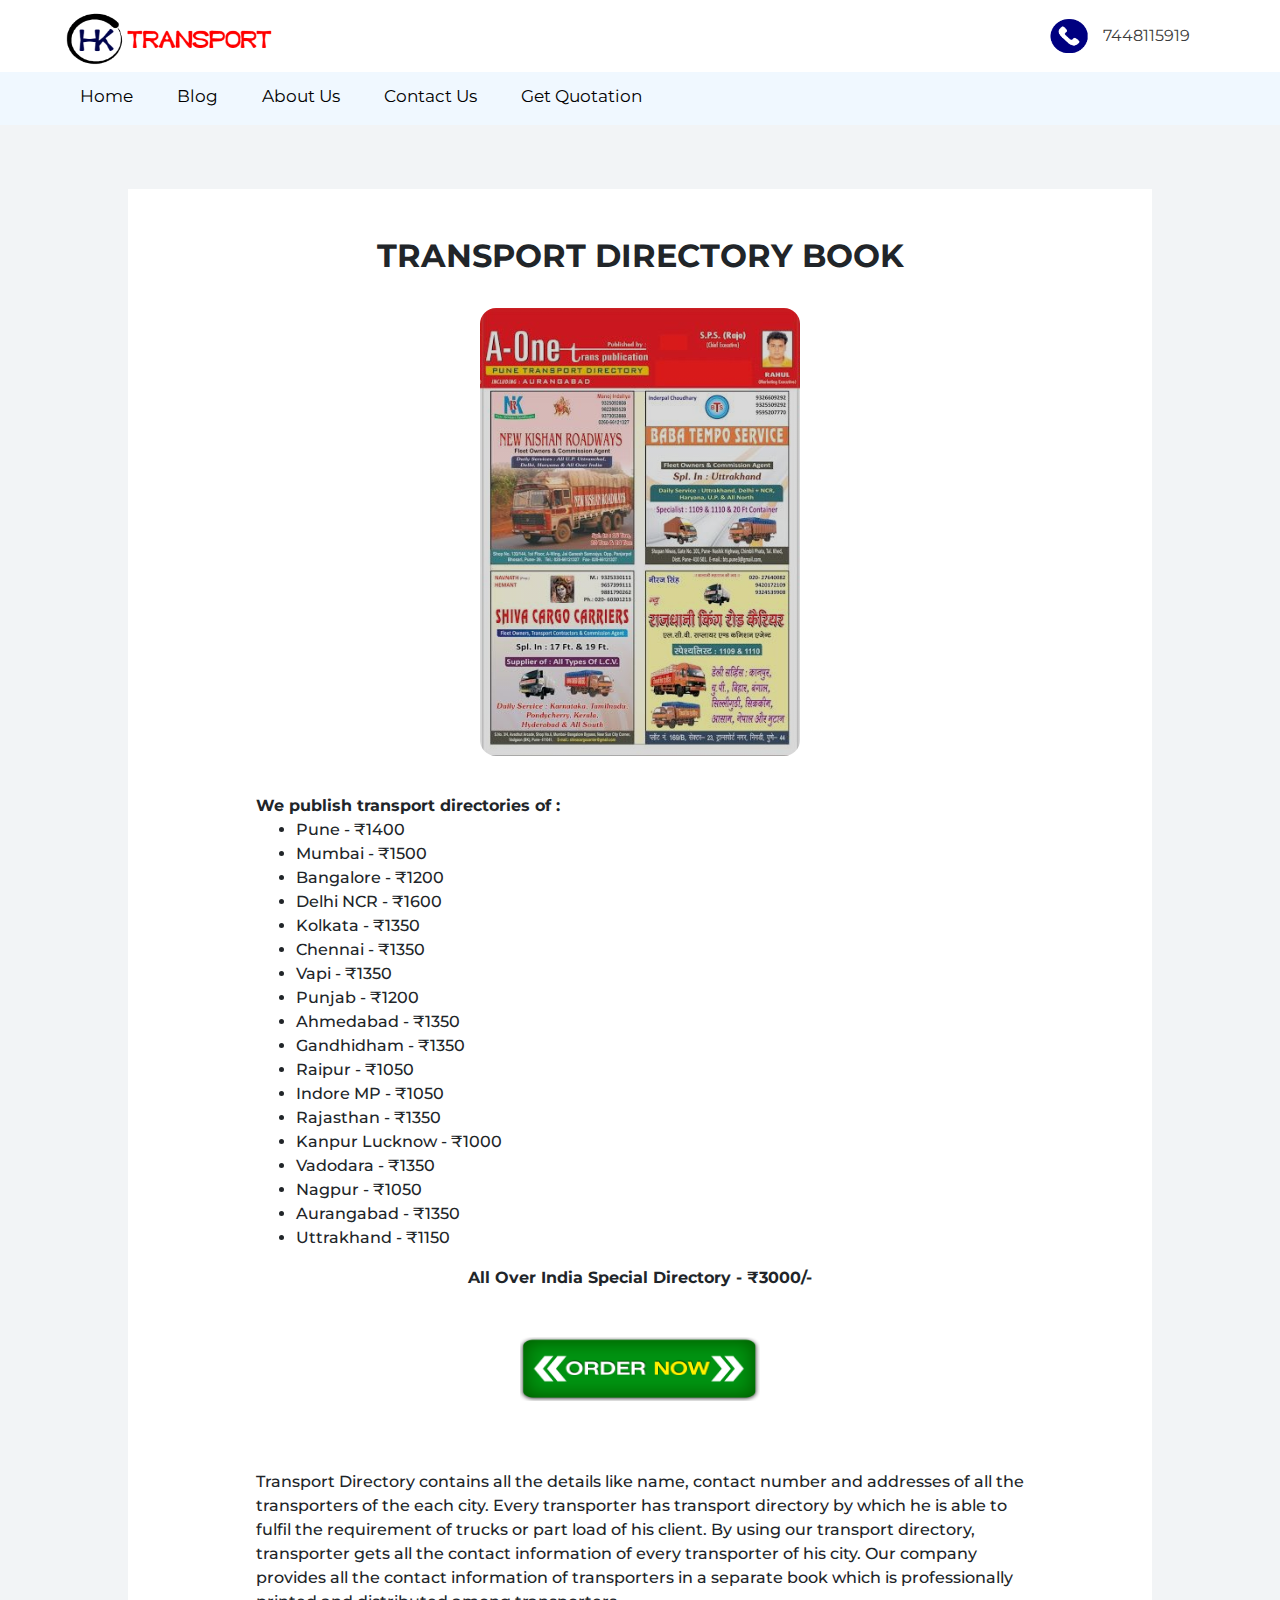
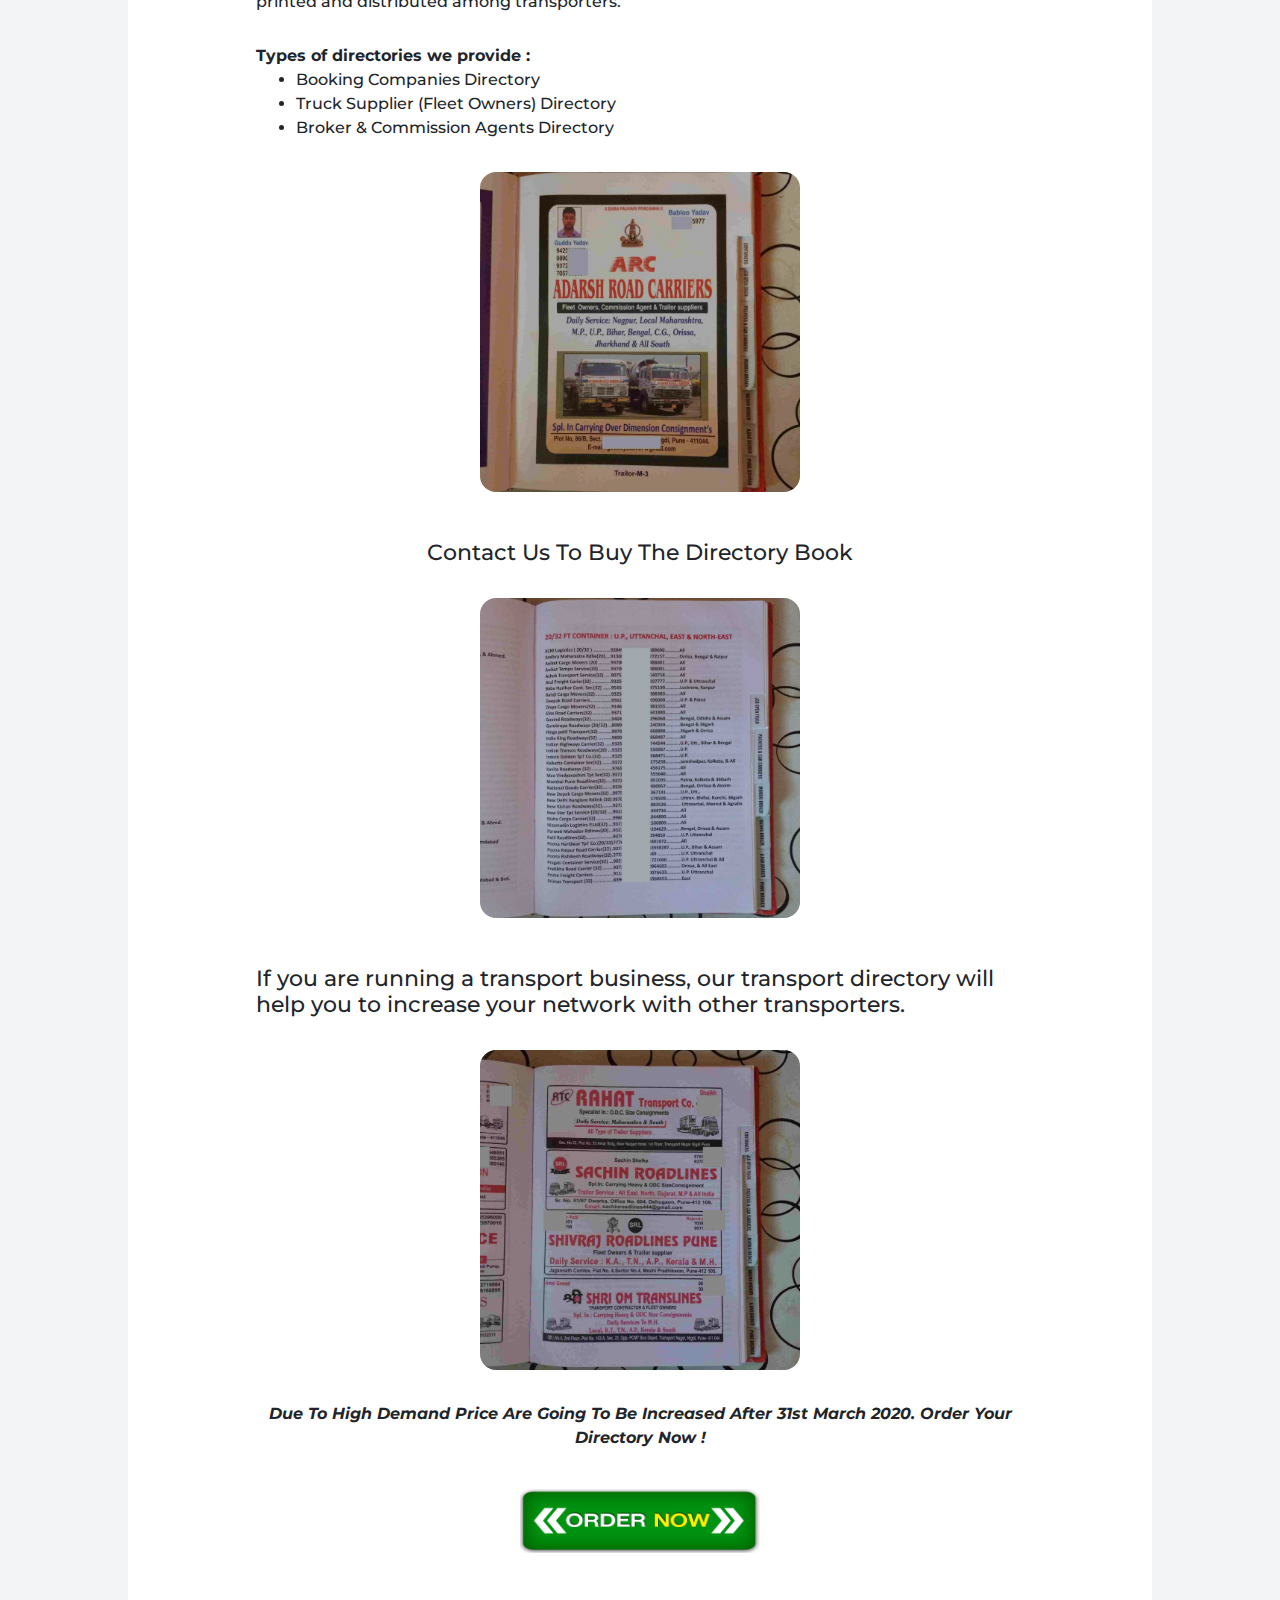
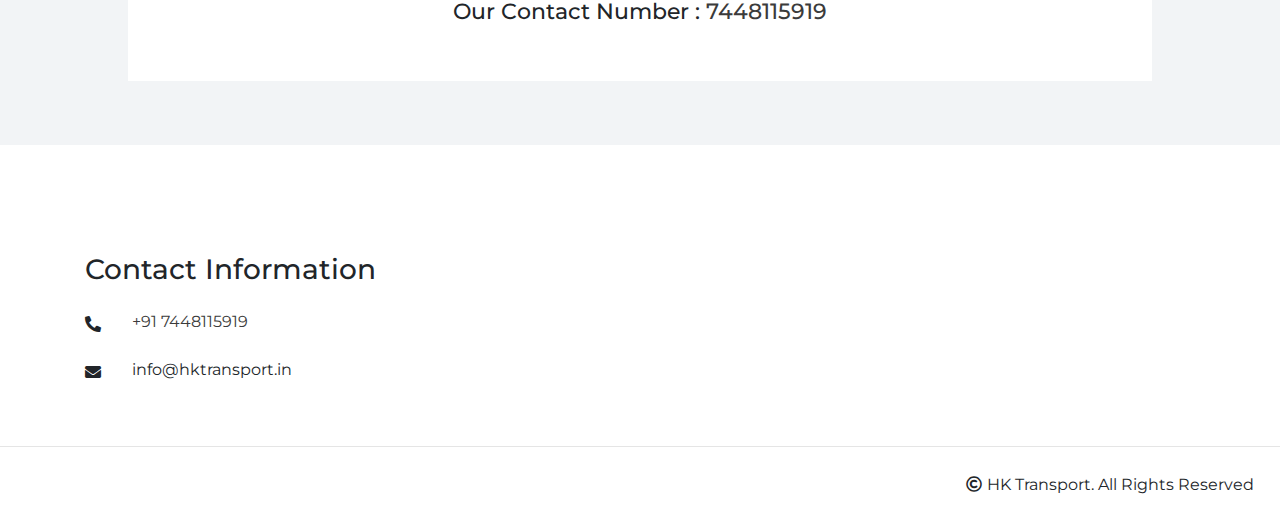
<file: transport-directory/index.html>
<!DOCTYPE html>
<html lang="en">
  <head>
    <link
      rel="apple-touch-icon"
      sizes="180x180"
      href="/Images/favicon/apple-touch-icon.png"
    />
    <link
      rel="icon"
      type="image/png"
      sizes="32x32"
      href="/Images/favicon/favicon-32x32.png"
    />
    <link
      rel="icon"
      type="image/png"
      sizes="16x16"
      href="/Images/favicon/favicon-16x16.png"
    />
    <link rel="manifest" href="/Images/favicon/site.webmanifest" />
    <link rel="shortcut icon" href="/Images/favicon/favicon.ico" />
    <meta name="msapplication-TileColor" content="#da532c" />
    <meta
      name="msapplication-config"
      content="/Images/favicon/browserconfig.xml"
    />
    <meta name="theme-color" content="#ffffff" />

    <meta charset="UTF-8" />
    <meta name="viewport" content="width=device-width, initial-scale=1.0" />
    <meta http-equiv="X-UA-Compatible" content="ie=edge" />
    <title>Blog - Transport Directory</title>
    <link href="../CSS/bootstrap.min.css" rel="stylesheet" />
    <link
      href="https://fonts.googleapis.com/css?family=Montserrat&display=swap"
      rel="stylesheet"
    />
    <link rel="stylesheet" href="../CSS/style.css" />
    <link rel="stylesheet" href="../CSS/query.css" />
    <!-- animation -->
    <link rel="stylesheet" href="../CSS/animate.css" />
    <!-- contact icon -->
    <link rel="stylesheet" href="../CSS/all.min.css" />
    <!-- blog css -->
    <link rel="stylesheet" href="blog.css" />
  </head>
  <body>
    <div class="heading d-flex justify-content-between">
      <div class="logo">
        <a href="./">
          <img src="../Images/HK_Web.png" alt="Logo" />
        </a>
      </div>
      <div class="call d-flex flex-row align-items-center">
        <div class=""><img src="../Images/Call_Logo.png" alt="Call" /></div>
        <div class="">
          <a style="color: #3b3b3b;" href="tel:7448115919">
            <span>7448115919</span>
          </a>
        </div>
      </div>
    </div>
    <nav class="sticky-top">
      <div class="d-flex flex-column">
        <div class="mobile-nav justify-content-between">
          <img src="../Images/HK_Mob.png" alt="" />
          <div class="align-self-center m-nav-call">
            <i class="fas fa-phone-alt"></i>
            <span class="ml-1 call"
              ><a style="color: #3b3b3b;" href="tel:7448115919">
                <span>7448115919</span>
              </a></span
            >
          </div>
          <a class="nav-icon js--nav pointer pr-2 align-self-center"
            ><i class="fas fa-bars"></i
          ></a>
        </div>
        <div class="web-nav">
          <ul class="main-nav js--main-nav">
            <li><a class="" href="../">Home</a></li>
            <li><a class="" href="./">Blog</a></li>
            <li><a class="" href="../aboutus/">About Us</a></li>
            <li><a class="js--scroll-to-cont" href="#">Contact Us</a></li>
            <li><a href="../transporters-in-pune/">Get Quotation</a></li>
          </ul>
        </div>
        <!-- <div class="nav-logo">
                      
                  </div> -->
      </div>
    </nav>
    <div class="blog-main">
      <div class="blog-body py-5">
        <h1 class="text-center">TRANSPORT DIRECTORY BOOK</h1>
        <div id="mainImage" class="blog-image">
          <!-- Blog Image 1 -->
        </div>

        <div class="blog-content">
          <h3>
            <span class="font-weight-bold"
              >We publish transport directories of :
            </span>
            <ul>
              <li>Pune - ₹1400</li>
              <li>Mumbai - ₹1500</li>
              <li>Bangalore - ₹1200</li>
              <li>Delhi NCR - ₹1600</li>
              <li>Kolkata - ₹1350</li>
              <li>Chennai - ₹1350</li>
              <li>Vapi - ₹1350</li>
              <li>Punjab - ₹1200</li>
              <li>Ahmedabad - ₹1350</li>
              <li>Gandhidham - ₹1350</li>
              <li>Raipur - ₹1050</li>
              <li>Indore MP - ₹1050</li>
              <li>Rajasthan - ₹1350</li>
              <li>Kanpur Lucknow - ₹1000</li>
              <li>Vadodara - ₹1350</li>
              <li>Nagpur - ₹1050</li>
              <li>Aurangabad - ₹1350</li>
              <li>Uttrakhand - ₹1150</li>
            </ul>
            <div class="font-weight-bold blog-prices text-center">
              All Over India Special Directory - ₹3000/-
            </div>
          </h3>
          <!-- order now button -->
          <div class="text-center">
            <a href="tel:7448115919">
              <img id="orderImage" src="./images/orderNow.png" alt="" />
            </a>
          </div>
          <h3>
            Transport Directory contains all the details like name, contact
            number and addresses of all the transporters of the each city. Every
            transporter has transport directory by which he is able to fulfil
            the requirement of trucks or part load of his client. By using our
            transport directory, transporter gets all the contact information of
            every transporter of his city. Our company provides all the contact
            information of transporters in a separate book which is
            professionally printed and distributed among transporters.
          </h3>
          <h3>
            <span class="font-weight-bold">
              Types of directories we provide :</span
            >
            <ul>
              <li>Booking Companies Directory</li>
              <li>Truck Supplier (Fleet Owners) Directory</li>
              <li>Broker & Commission Agents Directory</li>
            </ul>
          </h3>
        </div>

        <div id="bImage1" class="blog-image">
          <!-- Blog Image 1 -->
        </div>

        <!-- <div >
          <img height="300" width="300" class="rounded mx-auto d-block shadow" src="./images/TDImage1.jpg" alt="" srcset="">
          <div class="blog-images"></div>
        </div> -->

        <div class="blog-questions">
          <h2 class="mt-5 text-center">
            Contact Us To Buy The Directory Book
          </h2>

          <div id="bImage2" class="blog-image">
            <!-- Blog Image 2 -->
          </div>

          <!-- <img height="300" width="300" class="rounded mx-auto d-block" src="./images/TDImage2.jpg" alt="" srcset=""> -->

          <h2 class="mt-5">
            If you are running a transport business, our transport directory
            will help you to increase your network with other transporters.
          </h2>

          <div id="bImage3" class="blog-image">
            <!-- Blog Image 2 -->
          </div>

          <!-- <img height="300" width="300" class="rounded mx-auto d-block" src="./images/TDImage3.jpg" alt="" srcset=""> -->

          <h3 class="font-weight-bold text-center">
            <i
              >Due To High Demand Price Are Going To Be Increased After 31st
              March 2020. Order Your Directory Now !</i
            ><br />
            <a href="tel:7448115919">
              <img id="orderImage" src="./images/orderNow.png" alt="" />
            </a>
          </h3>

          <h2 class="text-center">
            Our Contact Number :
            <a style="color: #3b3b3b;" href="tel:7448115919">
              <span>7448115919</span>
            </a>
          </h2>
        </div>
      </div>
    </div>

    <div class="contact">
      <div class="container">
        <div class="d-flex row justify-content-between">
          <div class="col-md-4 my-5 js--cont">
            <h3>Contact Information</h3>

            <div class="mt-4 d-flex">
              <i class="fas fa-phone-alt"></i>
              <span class="ml-3 col flex-grow-1 call" id="cont-no">
                <a style="color: #3b3b3b;" href="tel:7448115919">
                  <span>+91 7448115919</span>
                </a>
              </span>
            </div>

            <div class="mt-4 d-flex">
              <i class="fas fa-envelope"></i>
              <span class="ml-3 col flex-grow-1" id="cont-email"
                >info@hktransport.in</span
              >
            </div>
          </div>
        </div>
      </div>
      <hr style="margin-bottom: 0;" />
      <div class="cc d-flex justify-content-end">
        <div><i class="far fa-copyright"></i></div>
        <div>HK Transport. All Rights Reserved</div>
      </div>
    </div>

    <div class="sticky-top sidenav js--m-nav">
      <div class="row">
        <ul class="main-nav m-nav js--main-nav flex-grow-1">
          <li><a class="" href="../">Home</a></li>
          <li><a class="" href="./">Blog</a></li>
          <li><a class="" href="../aboutus/">About Us</a></li>
          <li><a class="js--scroll-to-cont" href="#">Contact Us</a></li>
          <li><a href="../transporters-in-pune/">Get Quotation</a></li>
        </ul>
      </div>
      <div class="m-cont">
        <div class="mt-2 d-flex">
          <i class="fas fa-phone-alt ml-3"></i>
          <p class="col flex-grow-1 call">
            <a style="color: #3b3b3b;" href="tel:7448115919">
              7448 115919
            </a>
          </p>
        </div>

        <div class="mt-2 d-flex">
          <i class="fas fa-envelope ml-3"></i>
          <p class="col flex-grow-1">info@hktransport.in</p>
        </div>
      </div>
    </div>

    <!-- whatsapp and call floating buttons  -->
    <div class="mobile-call" style="display: flex;">
      <a href="tel:7448115919">
        <img
          class="js--call"
          src="../Images/mobile/call.png"
          width="60px"
          height="60px"
          alt=""
          srcset=""
        />
      </a>
    </div>
    <div class="mobile-whatsapp">
      <a href="https://wa.me/917448115919">
        <img
          class="js--whatsapp"
          src="../Images/mobile/whatsapp.png"
          width="60px"
          height="60px"
          alt=""
          srcset=""
        />
      </a>
    </div>

    <script src="../JS/jquery-3.4.1.min.js"></script>
    <script
      src="https://cdnjs.cloudflare.com/ajax/libs/popper.js/1.14.7/umd/popper.min.js"
      integrity="sha384-UO2eT0CpHqdSJQ6hJty5KVphtPhzWj9WO1clHTMGa3JDZwrnQq4sF86dIHNDz0W1"
      crossorigin="anonymous"
    ></script>
    <script src="../JS/bootstrap.min.js"></script>
    <script src="../JS/jquery.waypoints.min.js"></script>
    <script src="../JS/jquery.serialize-object.min.js"></script>
    <script src="../JS/main.js"></script>
  </body>
</html>
</file>
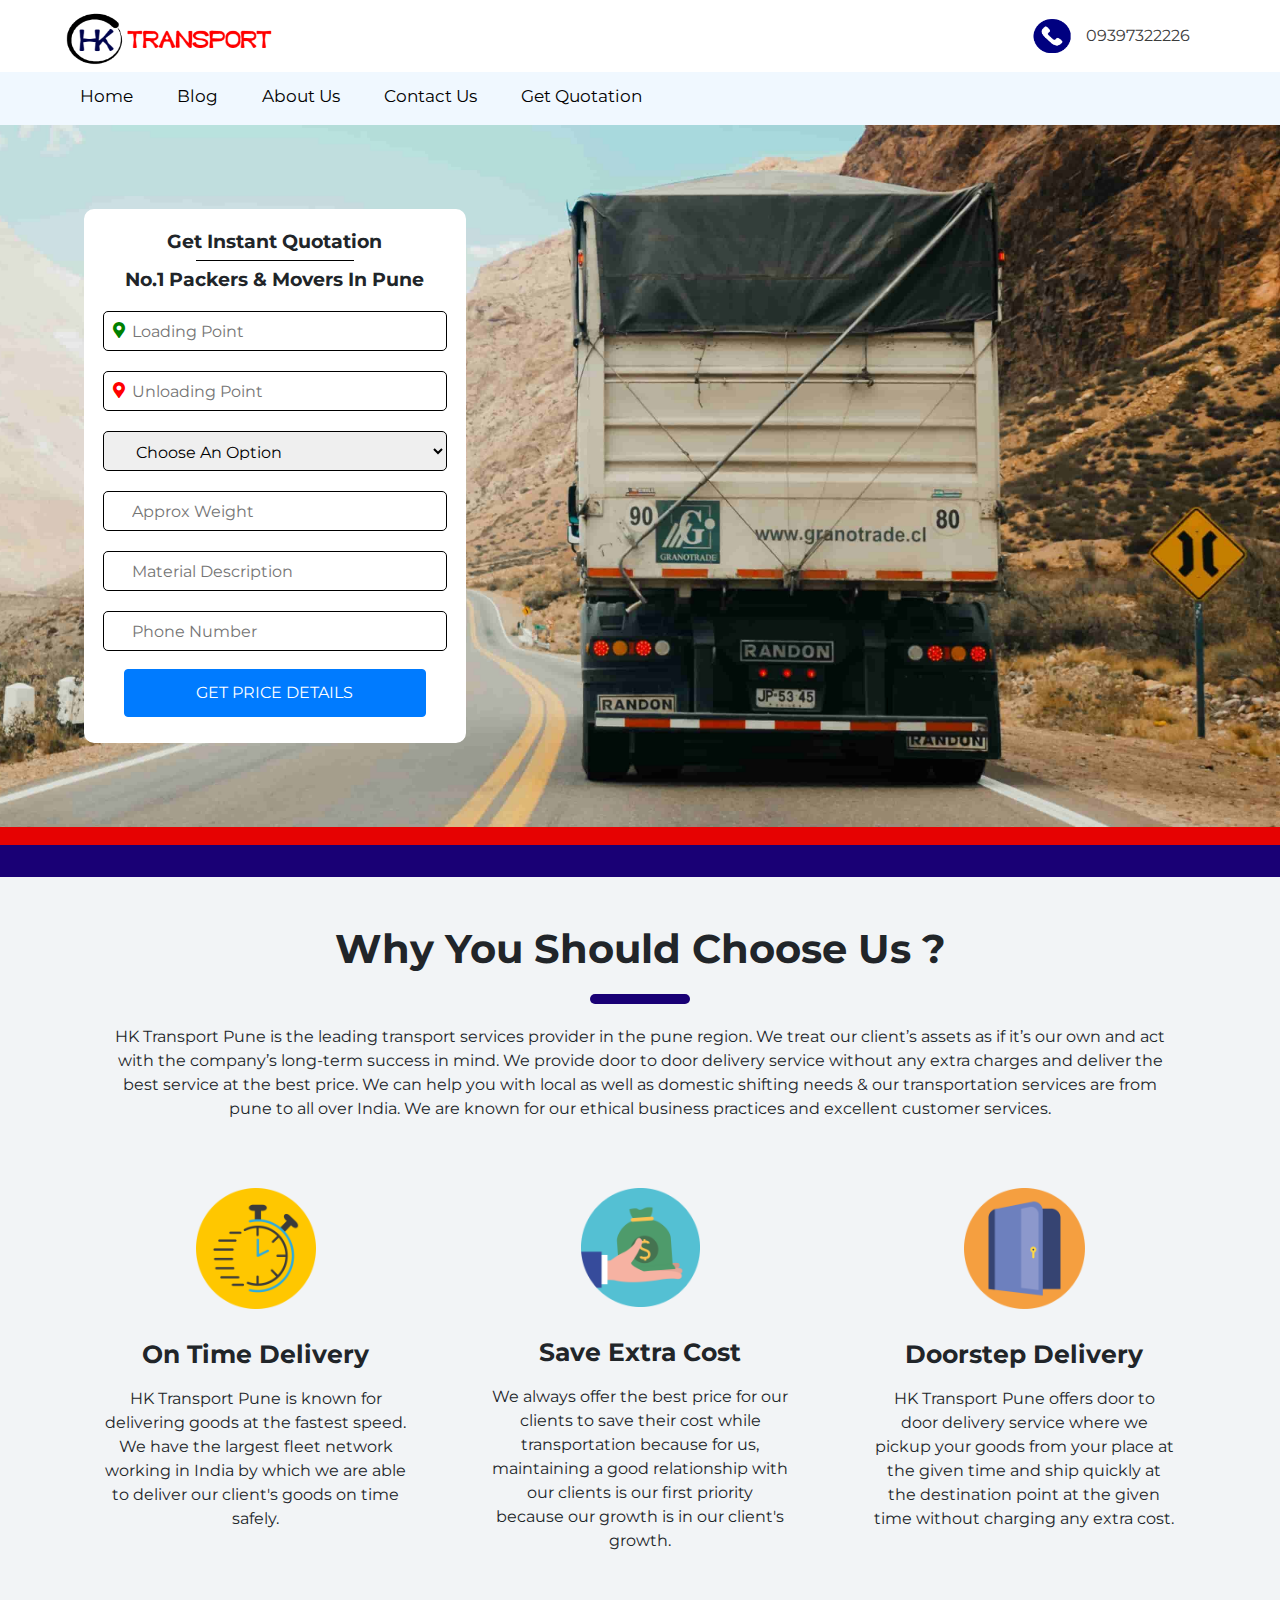
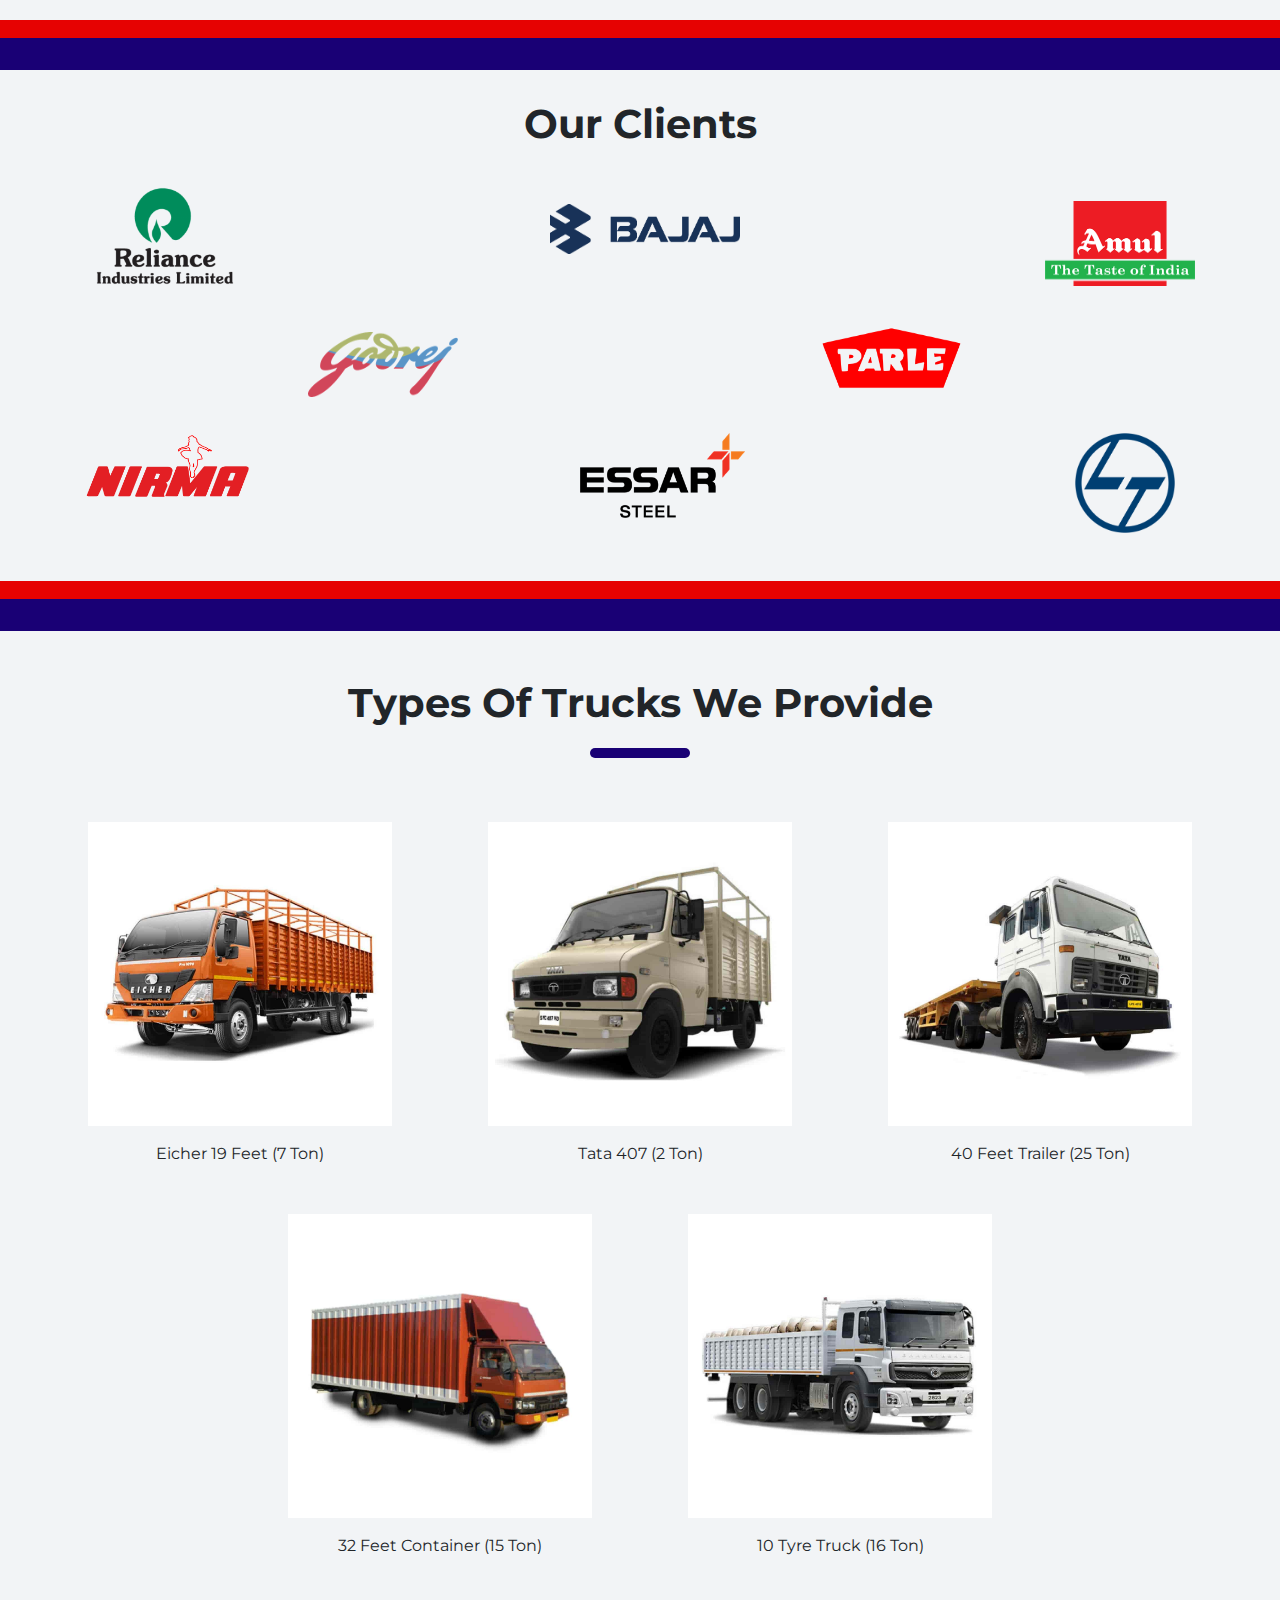
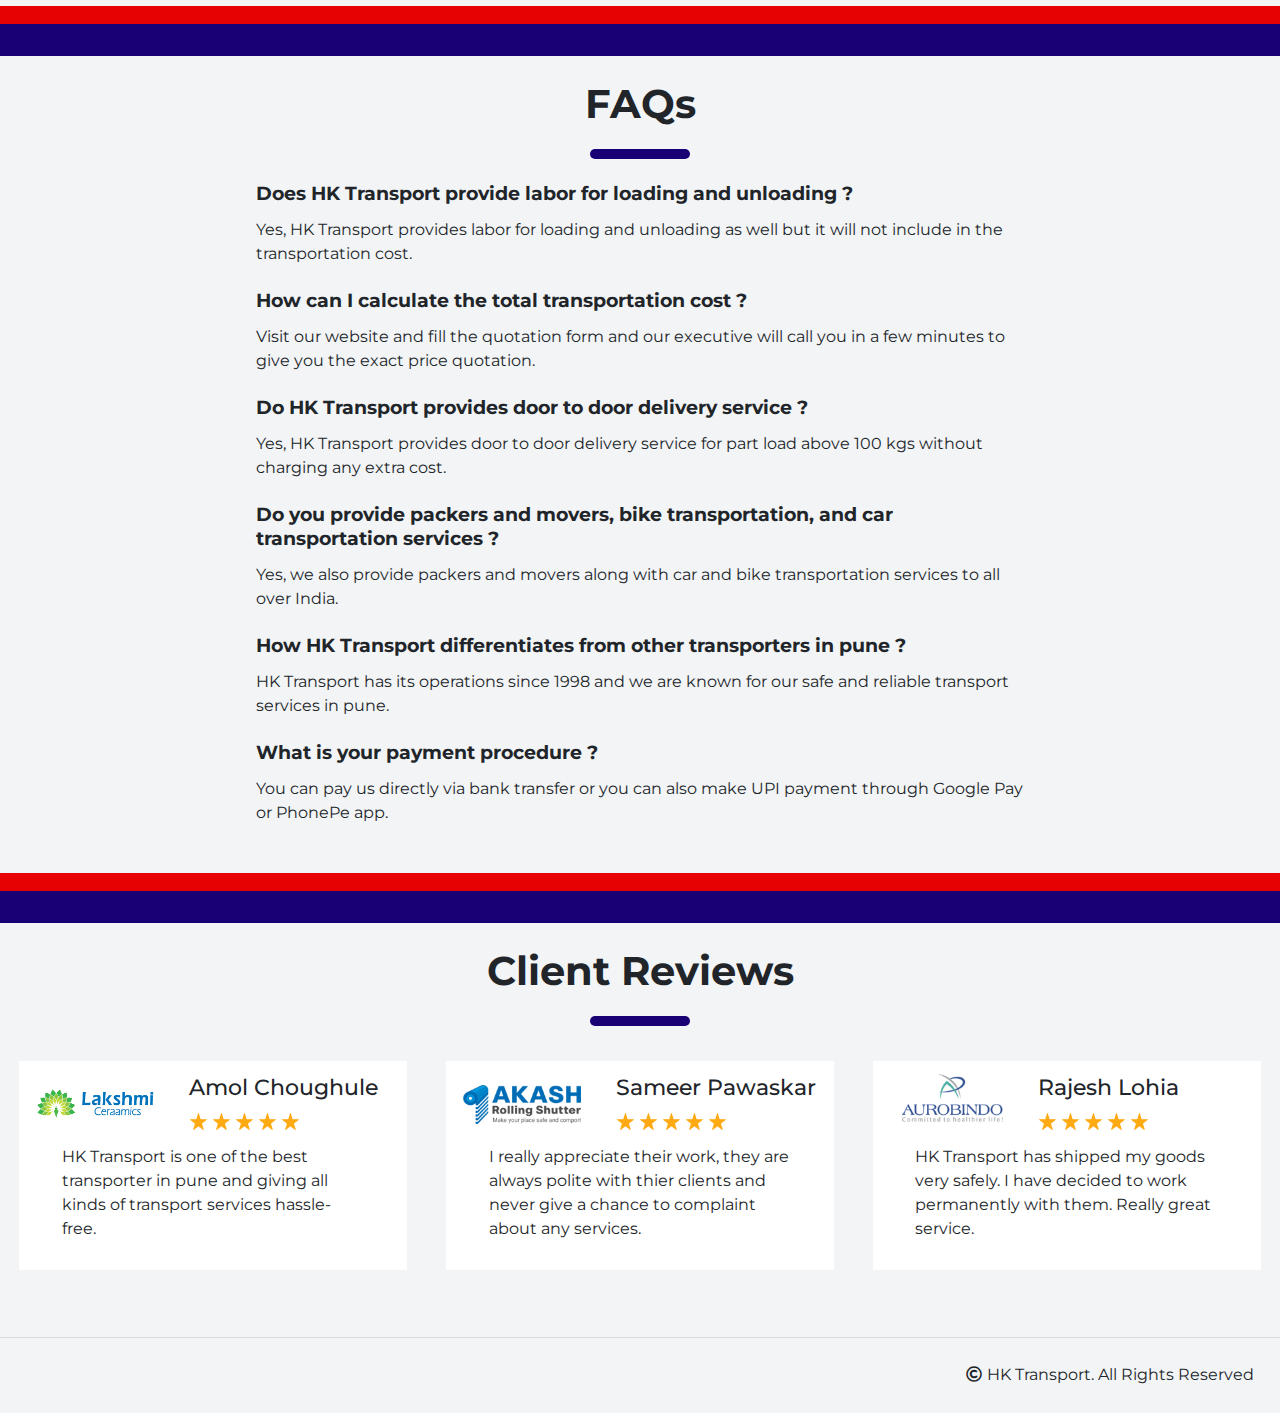
<file: transporters-in-hyderabad/index.html>
<!DOCTYPE html>
<html lang="en">
  <head>
    <link
      rel="apple-touch-icon"
      sizes="180x180"
      href="/Images/favicon/apple-touch-icon.png"
    />
    <link
      rel="icon"
      type="image/png"
      sizes="32x32"
      href="/Images/favicon/favicon-32x32.png"
    />
    <link
      rel="icon"
      type="image/png"
      sizes="16x16"
      href="/Images/favicon/favicon-16x16.png"
    />
    <link rel="manifest" href="/Images/favicon/site.webmanifest" />
    <link rel="shortcut icon" href="/Images/favicon/favicon.ico" />
    <meta name="msapplication-TileColor" content="#da532c" />
    <meta
      name="msapplication-config"
      content="/Images/favicon/browserconfig.xml"
    />
    <meta name="theme-color" content="#ffffff" />

    <meta charset="UTF-8" />
    <meta name="viewport" content="width=device-width, initial-scale=1.0" />
    <meta http-equiv="X-UA-Compatible" content="ie=edge" />
    <!-- Primary Meta Tags -->
    <title>
      No.1 Transporter In Pune | Get Instant Quotation | पुणे ट्रांसपोर्ट कंपनी
    </title>
    <meta
      name="title"
      content="No.1 Transporter In Pune | Get Instant Quotation | पुणे ट्रांसपोर्ट कंपनी"
    />
    <meta
      name="description"
      content="Affordable Cost Transport Services In Pune. Full Truck And Part Load Transporter In Pune. IBA Approved And Certified Pune Transport. Get Instant Price Now."
    />
    <meta
      name="keyword"
      content="Transporters in Pune, Transport Services in Pune, Transport Pune, Pune Transport Services,"
    />

    <meta
      property="og:title"
      content="No.1 Transporter In Pune | Get Instant Quotation | पुणे ट्रांसपोर्ट कंपनी"
    />
    <link rel="canonical" href="https://hktransport.in/transporters-in-pune/" />

    <link href="../CSS/bootstrap.min.css" rel="stylesheet" />
    <link
      href="https://fonts.googleapis.com/css?family=Montserrat&display=swap"
      rel="stylesheet"
    />
    <link rel="stylesheet" href="../CSS/style.css" />
    <link rel="stylesheet" href="../CSS/query.css" />

    <!-- animation -->
    <link rel="stylesheet" href="../CSS/animate.css" />
    <!-- contact icon -->
    <link rel="stylesheet" href="../CSS/all.min.css" />
    <!-- blog css -->
    <link rel="stylesheet" href="lead-form.css" />
    <link rel="stylesheet" href="lead-form-query.css" />
    <script>
      var clicky_site_ids = clicky_site_ids || [];
      clicky_site_ids.push(101263886);
    </script>
    <script async src="//static.getclicky.com/js"></script>
  </head>
  <body>
    <div class="heading d-flex justify-content-between">
      <div class="logo">
        <a href="./">
          <img src="../Images/HK_Web.png" alt="Logo" />
        </a>
      </div>
      <div class="call d-flex flex-row align-items-center">
        <div class=""><img src="../Images/Call_Logo.png" alt="Call" /></div>
        <div class="">
          <a style="color: #3b3b3b" href="tel:09397322226">
            <span>09397322226</span>
          </a>
        </div>
      </div>
    </div>
    <nav class="sticky-top">
      <div class="d-flex flex-column">
        <div class="mobile-nav justify-content-between">
          <a href="../" class="ml-2">
            <img src="../Images/HK_Mob.png" alt="" />
          </a>
          <div class="align-self-center m-nav-call">
            <i class="fas fa-phone-alt"></i>
            <span class="ml-1 call"
              ><a style="color: #3b3b3b" href="tel:09397322226">
                <span>09397322226</span>
              </a></span
            >
          </div>
          <a class="nav-icon js--nav pointer pr-2 align-self-center"
            ><i class="fas fa-bars"></i
          ></a>
        </div>
        <div class="web-nav">
          <ul class="main-nav js--main-nav">
            <li><a class="" href="../">Home</a></li>
            <li><a class="" href="./">Blog</a></li>
            <li><a class="" href="../aboutus/">About Us</a></li>
            <li><a class="js--scroll-to-cont" href="#">Contact Us</a></li>
            <li><a href="./">Get Quotation</a></li>
          </ul>
        </div>
        <!-- <div class="nav-logo">
                      
                  </div> -->
      </div>
    </nav>
    <div class="lead-form">
      <div class="desktop-section">
        <div class="cover" style="background-image: url('../Images/Truck.jpg')">
          <div class="p-1">
            <div class="desktop-form">
              <form
                id="hydrabadLeadForm"
                name="submit-leadForm-to-google-sheet"
                action=""
                class="text-center"
              >
                <div class="form-title">
                  Get Instant Quotation<br />
                  <hr class="title-line" />
                  No.1 Packers & Movers In Pune
                </div>
                <div class="inputWithIcon">
                  <input
                    type="text"
                    name="LoadingPoint"
                    id="loadingPlace"
                    placeholder="Loading Point"
                  />
                  <i class="fas fa-map-marker-alt"></i>
                </div>
                <div class="inputWithIcon">
                  <input
                    type="text"
                    name="UnloadingPoint"
                    id="unloadingPlace"
                    placeholder="Unloading Point"
                  />
                  <i class="fas fa-map-marker-alt"></i>
                </div>

                <select class="loadType" name="LoadType" id="">
                  <option selected disabled value="invalid">
                    Choose An Option
                  </option>
                  <option value="Full Truck Load">Full Truck Load</option>
                  <option value="Part Load">Part Load</option>
                  <option value="Packers Movers">Packers Movers</option>
                </select>
                <select class="vehicleType" name="VehicleType" id="">
                  <option selected disabled value="invalid">
                    Choose An Option
                  </option>
                  <option value="Bolero PickUp (2 Ton)">
                    Bolero PickUp (2 Ton)
                  </option>
                  <option value="Tata 407 (3 Ton)">Tata 407 (3 Ton)</option>
                  <option value="Eicher 14 Feet (4 Ton)">
                    Eicher 14 Feet (4 Ton)
                  </option>
                  <option value="Eicher 17 Feet (5 Ton)">
                    Eicher 17 Feet (5 Ton)
                  </option>
                  <option value="Eicher 19 Feet (7 Ton)">
                    Eicher 19 Feet (7 Ton)
                  </option>
                  <option value="20 Feet ODC Truck (9 Ton)">
                    20 Feet ODC Truck (9 Ton)
                  </option>
                  <option value="Eicher 22 Feet (8 Ton)">
                    Eicher 22 Feet (8 Ton)
                  </option>
                  <option value="6 Tyre Truck (9 Ton)">
                    6 Tyre Truck (9 Ton)
                  </option>
                  <option value="10 Tyre Truck (16 Ton)">
                    10 Tyre Truck (16 Ton)
                  </option>
                  <option value="12 Tyre Truck (21 Ton)">
                    12 Tyre Truck (21 Ton)
                  </option>
                  <option value="14 Tyre Truck (25 Ton)">
                    14 Tyre Truck (25 Ton)
                  </option>
                  <option value="32 Feet Container (7 Ton)">
                    32 Feet Container (7 Ton)
                  </option>
                  <option value="32 Feet Container (15 Ton)">
                    32 Feet Container (15 Ton)
                  </option>
                  <option value="35 Feet Container (15 Ton)">
                    35 Feet Container (15 Ton)
                  </option>
                  <option value="40 Feet High Bed Trailer">
                    40 Feet High Bed Trailer
                  </option>
                  <option value="40 Feet Semi Bed Trailer">
                    40 Feet Semi Bed Trailer
                  </option>
                  <option value="40 Feet Low Bed Trailer">
                    40 Feet Low Bed Trailer
                  </option>
                </select>
                <input
                  type="text"
                  name="Weight"
                  id=""
                  placeholder="Approx Weight"
                />
                <input
                  type="text"
                  name="Material"
                  id=""
                  placeholder="Material Description"
                />
                <input
                  type="number"
                  name="Phone"
                  id=""
                  placeholder="Phone Number"
                />
                <button
                  class="btn btn-primary m-2 getPrice"
                  id="hydrabadLeadFormSubmit"
                >
                  GET PRICE DETAILS
                </button>
                <!-- <h2 class="font-weight-bold">OR</h2>
              <button class="btn btn-primary callUs">
                CALL US NOW
              </button> -->
              </form>
            </div>
          </div>
        </div>
        <div class="two-lines">
          <div id="line1"></div>
          <div id="line2"></div>
        </div>
        <div class="choose-section text-center mt-5">
          <div class="tag container js--tag animated fadeInUp">
            <h2>Why You Should Choose Us ?</h2>
            <hr />
            <p>
              HK Transport Pune is the leading transport services provider in
              the pune region. We treat our client’s assets as if it’s our own
              and act with the company’s long-term success in mind. We provide
              door to door delivery service without any extra charges and
              deliver the best service at the best price. We can help you with
              local as well as domestic shifting needs & our transportation
              services are from pune to all over India. We are known for our
              ethical business practices and excellent customer services.
            </p>
          </div>

          <div class="ico container-fluid">
            <div id="block" class="d-flex justify-content-between row">
              <div class="col col-md-4" id="ico1">
                <img
                  src="./images/On Time Delivery Pune Transport Services.png"
                  alt="Icon"
                />
                <h3>On Time Delivery</h3>
                <p>
                  HK Transport Pune is known for delivering goods at the fastest
                  speed. We have the largest fleet network working in India by
                  which we are able to deliver our client's goods on time
                  safely.
                </p>
              </div>
              <div class="col col-md-3" id="ico2">
                <img
                  src="./images/Save More Money Transport Services In Pune.png"
                  alt="Icon"
                />
                <h3>Save Extra Cost</h3>
                <p>
                  We always offer the best price for our clients to save their
                  cost while transportation because for us, maintaining a good
                  relationship with our clients is our first priority because
                  our growth is in our client's growth.
                </p>
              </div>
              <div class="col col-md-4" id="ico3">
                <img
                  src="./images/Door Delivery And IBA Approved Transporters In Pune.png"
                  alt="Icon"
                />
                <h3>Doorstep Delivery</h3>
                <p>
                  HK Transport Pune offers door to door delivery service where
                  we pickup your goods from your place at the given time and
                  ship quickly at the destination point at the given time
                  without charging any extra cost.
                </p>
              </div>
            </div>
          </div>
        </div>
        <div class="two-lines">
          <div id="line1"></div>
          <div id="line2"></div>
        </div>
        <div class="container client mb-5">
          <h2 class="d-flex justify-content-center font-weight-bold">
            Our Clients
          </h2>
          <div class="partners js--partners animated pulse">
            <div class="d-flex justify-content-between">
              <img id="rel" src="../Images/Partners/Reliance_Logo.png" alt="" />
              <img
                id="baj"
                src="../Images/Partners/Bajaj_Logo.png"
                alt=""
                class="mt-5"
              />
              <img id="amu" src="../Images/Partners/Amul_Logo.png" alt="" />
            </div>
            <div class="d-flex justify-content-around ml-5 mr-5">
              <img
                id="god"
                src="../Images/Partners/Godrej_Logo.png"
                alt=""
                class="mt-3"
              />
              <img
                id="par"
                src="../Images/Partners/Parle_G.png"
                alt=""
                class="mb-3"
              />
            </div>
            <div class="d-flex justify-content-between mt-3">
              <img id="nir" src="../Images/Partners/Nirma.png" alt="" />
              <img id="ess" src="../Images/Partners/Essar_Logo.png" alt="" />
              <img id="lnt" src="../Images/Partners/L_n_T_Logo.png" alt="" />
            </div>
          </div>
        </div>
        <div class="two-lines">
          <div id="line1"></div>
          <div id="line2"></div>
        </div>
        <div class="scrollVehicleTypes tag text-center my-5">
          <h2>Types Of Trucks We Provide</h2>
          <hr />

          <div class="desktop-vehicles-section">
            <div class="row justify-content-center">
              <div class="vehicle-card text-center">
                <div
                  class="vehicle-img"
                  style="
                    background-image: url('images/mobile/Eicher 17 Feet Truck Transporter In Pune-min.jpg');
                  "
                ></div>
                <span>Eicher 19 Feet (7 Ton)</span>
              </div>
              <div class="vehicle-card text-center">
                <div
                  class="vehicle-img"
                  style="
                    background-image: url('images/mobile/Tata 407 Truck Transporters In Pune-min.jpg');
                  "
                ></div>
                <span>Tata 407 (2 Ton)</span>
              </div>
              <div class="vehicle-card text-center">
                <div
                  class="vehicle-img"
                  style="
                    background-image: url('images/mobile/40 Feet Trailer Transporters In Pune-min.jpg');
                  "
                ></div>
                <span>40 Feet Trailer (25 Ton)</span>
              </div>
            </div>
            <div class="row justify-content-center">
              <div class="vehicle-card text-center">
                <div
                  class="vehicle-img"
                  style="
                    background-image: url('images/mobile/32 Feet Single Axle Truck Transporters In Pune-min.jpg');
                  "
                ></div>
                <span>32 Feet Container (15 Ton)</span>
              </div>
              <div class="vehicle-card text-center">
                <div
                  class="vehicle-img"
                  style="
                    background-image: url('images/mobile/10 Tyre Truck Transport Services In Pune-min.jpg');
                  "
                ></div>
                <span>10 Tyre Truck (16 Ton)</span>
              </div>
            </div>
          </div>
        </div>
        <div class="two-lines">
          <div id="line1"></div>
          <div id="line2"></div>
        </div>

        <div class="desktop-faq-section tag" id="accordion">
          <h2 class="text-center mt-4">FAQs</h2>
          <hr />

          <div
            class="qna"
            itemscope
            itemprop="mainEntity"
            itemtype="https://schema.org/Question"
          >
            <h2>Does HK Transport provide labor for loading and unloading ?</h2>

            <div
              itemscope
              itemprop="acceptedAnswer"
              itemtype="https://schema.org/Answer"
            >
              <div itemprop="text">
                Yes, HK Transport provides labor for loading and unloading as
                well but it will not include in the transportation cost.
              </div>
            </div>
          </div>
          <div
            class="qna"
            itemscope
            itemprop="mainEntity"
            itemtype="https://schema.org/Question"
          >
            <h2>How can I calculate the total transportation cost ?</h2>
            <div
              itemscope
              itemprop="acceptedAnswer"
              itemtype="https://schema.org/Answer"
            >
              <div itemprop="text">
                Visit our website and fill the quotation form and our executive
                will call you in a few minutes to give you the exact price
                quotation.
              </div>
            </div>
          </div>
          <div
            class="qna"
            itemscope
            itemprop="mainEntity"
            itemtype="https://schema.org/Question"
          >
            <h2>Do HK Transport provides door to door delivery service ?</h2>
            <div
              itemscope
              itemprop="acceptedAnswer"
              itemtype="https://schema.org/Answer"
            >
              <div itemprop="text">
                Yes, HK Transport provides door to door delivery service for
                part load above 100 kgs without charging any extra cost.
              </div>
            </div>
          </div>
          <div
            class="qna"
            itemscope
            itemprop="mainEntity"
            itemtype="https://schema.org/Question"
          >
            <h2>
              Do you provide packers and movers, bike transportation, and car
              transportation services ?
            </h2>
            <div
              itemscope
              itemprop="acceptedAnswer"
              itemtype="https://schema.org/Answer"
            >
              <div itemprop="text">
                Yes, we also provide packers and movers along with car and bike
                transportation services to all over India.
              </div>
            </div>
          </div>
          <div
            class="qna"
            itemscope
            itemprop="mainEntity"
            itemtype="https://schema.org/Question"
          >
            <h2>
              How HK Transport differentiates from other transporters in pune ?
            </h2>
            <div
              itemscope
              itemprop="acceptedAnswer"
              itemtype="https://schema.org/Answer"
            >
              <div itemprop="text">
                HK Transport has its operations since 1998 and we are known for
                our safe and reliable transport services in pune.
              </div>
            </div>
          </div>
          <div
            class="qna"
            itemscope
            itemprop="mainEntity"
            itemtype="https://schema.org/Question"
          >
            <h2>What is your payment procedure ?</h2>
            <div
              itemscope
              itemprop="acceptedAnswer"
              itemtype="https://schema.org/Answer"
            >
              <div itemprop="text">
                You can pay us directly via bank transfer or you can also make
                UPI payment through Google Pay or PhonePe app.
              </div>
            </div>
          </div>
        </div>

        <div class="two-lines mt-5">
          <div id="line1"></div>
          <div id="line2"></div>
        </div>

        <div class="desktop-reviews-section tag mb-5" id="accordion">
          <h2 class="text-center mt-4">Client Reviews</h2>
          <hr />
          <div class="scroll-section">
            <div class="client-section container-fluid">
              <div class="row">
                <img
                  id="lakshmi"
                  class="client-img"
                  src="./images/transporters-in-pune-min.png"
                  alt=""
                  srcset=""
                />
                <div class="col client-star">
                  <h3>Amol Choughule</h3>
                  <div class="stars">
                    <img src="./images/star.png" alt="" srcset="" />
                    <img src="./images/star.png" alt="" srcset="" />
                    <img src="./images/star.png" alt="" srcset="" />
                    <img src="./images/star.png" alt="" srcset="" />
                    <img src="./images/star.png" alt="" srcset="" />
                  </div>
                </div>
              </div>
              <div>
                <p>
                  HK Transport is one of the best transporter in pune and giving
                  all kinds of transport services hassle-free.
                </p>
              </div>
            </div>
            <div class="client-section container-fluid">
              <div class="row">
                <img
                  id="akash"
                  class="client-img"
                  id="akash-img"
                  src="./images/hk-transport-pune-min.png"
                  alt=""
                  srcset=""
                />
                <div class="col client-star">
                  <h3>Sameer Pawaskar</h3>
                  <div class="stars">
                    <img src="./images/star.png" alt="" srcset="" />
                    <img src="./images/star.png" alt="" srcset="" />
                    <img src="./images/star.png" alt="" srcset="" />
                    <img src="./images/star.png" alt="" srcset="" />
                    <img src="./images/star.png" alt="" srcset="" />
                  </div>
                </div>
              </div>
              <div>
                <p>
                  I really appreciate their work, they are always polite with
                  thier clients and never give a chance to complaint about any
                  services.
                </p>
              </div>
            </div>
            <div class="client-section container-fluid">
              <div class="row">
                <img
                  id="auro"
                  class="client-img"
                  src="./images/logo for transport-services-in-pune-min.png"
                  alt=""
                  srcset=""
                />
                <div class="col client-star">
                  <h3>Rajesh Lohia</h3>
                  <div class="stars">
                    <img src="./images/star.png" alt="" srcset="" />
                    <img src="./images/star.png" alt="" srcset="" />
                    <img src="./images/star.png" alt="" srcset="" />
                    <img src="./images/star.png" alt="" srcset="" />
                    <img src="./images/star.png" alt="" srcset="" />
                  </div>
                </div>
              </div>
              <div>
                <p>
                  HK Transport has shipped my goods very safely. I have decided
                  to work permanently with them. Really great service.
                </p>
              </div>
            </div>
          </div>
        </div>
      </div>
      <div class="mobile-section">
        <div class="form-cover">
          <div class="formSection">
            <div class="text-center form-header">
              <h2 id="heading-1" class="mb-2">Get Instant Quotation</h2>
              <h1 id="heading-2">No.1 Packers & Movers In Pune</h1>
            </div>

            <form
              id="mobile-hydrabadLeadForm"
              name="mobile-submit-leadForm-to-google-sheet"
              action=""
              class="text-center"
            >
              <div class="inputWithIcon">
                <input
                  type="text"
                  name="LoadingPoint"
                  id="loadingPlace"
                  placeholder="Loading Point"
                />
                <i class="fas fa-map-marker-alt"></i>
              </div>
              <div class="inputWithIcon">
                <input
                  type="text"
                  name="UnloadingPoint"
                  id="unloadingPlace"
                  placeholder="Unloading Point"
                />
                <i class="fas fa-map-marker-alt"></i>
              </div>

              <select class="loadType" name="LoadType" id="">
                <option selected disabled value="invalid">
                  Choose An Option
                </option>
                <option value="Full Truck Load">Full Truck Load</option>
                <option value="Part Load">Part Load</option>
                <option value="Packers Movers">Packers Movers</option>
              </select>
              <select class="vehicleType" name="VehicleType" id="">
                <option selected disabled value="invalid">
                  Choose An Option
                </option>
                <option value="Bolero PickUp (2 Ton)">
                  Bolero PickUp (2 Ton)
                </option>
                <option value="Tata 407 (3 Ton)">Tata 407 (3 Ton)</option>
                <option value="Eicher 14 Feet (4 Ton)">
                  Eicher 14 Feet (4 Ton)
                </option>
                <option value="Eicher 17 Feet (5 Ton)">
                  Eicher 17 Feet (5 Ton)
                </option>
                <option value="Eicher 19 Feet (7 Ton)">
                  Eicher 19 Feet (7 Ton)
                </option>
                <option value="20 Feet ODC Truck (9 Ton)">
                  20 Feet ODC Truck (9 Ton)
                </option>
                <option value="Eicher 22 Feet (8 Ton)">
                  Eicher 22 Feet (8 Ton)
                </option>
                <option value="6 Tyre Truck (9 Ton)">
                  6 Tyre Truck (9 Ton)
                </option>
                <option value="10 Tyre Truck (16 Ton)">
                  10 Tyre Truck (16 Ton)
                </option>
                <option value="12 Tyre Truck (21 Ton)">
                  12 Tyre Truck (21 Ton)
                </option>
                <option value="14 Tyre Truck (25 Ton)">
                  14 Tyre Truck (25 Ton)
                </option>
                <option value="32 Feet Container (7 Ton)">
                  32 Feet Container (7 Ton)
                </option>
                <option value="32 Feet Container (15 Ton)">
                  32 Feet Container (15 Ton)
                </option>
                <option value="35 Feet Container (15 Ton)">
                  35 Feet Container (15 Ton)
                </option>
                <option value="40 Feet High Bed Trailer">
                  40 Feet High Bed Trailer
                </option>
                <option value="40 Feet Semi Bed Trailer">
                  40 Feet Semi Bed Trailer
                </option>
                <option value="40 Feet Low Bed Trailer">
                  40 Feet Low Bed Trailer
                </option>
              </select>
              <input
                type="text"
                name="Weight"
                id=""
                placeholder="Approx Weight"
              />
              <input
                type="text"
                name="Material"
                id=""
                placeholder="Material Description"
              />
              <input
                type="number"
                name="Phone"
                id="Phone"
                placeholder="Phone Number"
              />
              <button
                class="btn btn-primary m-2 getPrice"
                id="mobile-hydrabadLeadFormSubmit"
              >
                GET PRICE DETAILS
              </button>
              <!-- <h2 class="font-weight-bold">OR</h2>
              <button class="btn btn-primary callUs">
                CALL US NOW
              </button> -->
            </form>

            <div class="movingPhoto">
              <img src="./images/SAFE MOVING.png" alt="" srcset="" />
            </div>
          </div>
        </div>

        <div class="two-lines">
          <div id="line1"></div>
          <div id="line2"></div>
        </div>

        <div class="container client tag">
          <h2 class="d-flex justify-content-center font-weight-bold">
            Our Clients
          </h2>
          <hr />
          <div class="partners js--partners">
            <div class="d-flex justify-content-between">
              <img id="rel" src="../Images/Partners/Reliance_Logo.png" alt="" />
              <img id="baj" src="../Images/Partners/Bajaj_Logo.png" alt="" />
              <img id="amu" src="../Images/Partners/Amul_Logo.png" alt="" />
            </div>
            <div class="d-flex justify-content-around ml-5 mr-5">
              <img
                id="god"
                src="../Images/Partners/Godrej_Logo.png"
                alt=""
                class="mt-3"
              />
              <img
                id="par"
                src="../Images/Partners/Parle_G.png"
                alt=""
                class="mb-3"
              />
            </div>
            <div class="d-flex justify-content-between mt-3">
              <img id="nir" src="../Images/Partners/Nirma.png" alt="" />
              <img id="ess" src="../Images/Partners/Essar_Logo.png" alt="" />
              <img id="lnt" src="../Images/Partners/L_n_T_Logo.png" alt="" />
            </div>
          </div>
        </div>

        <div class="two-lines mt-5">
          <div id="line1"></div>
          <div id="line2"></div>
        </div>

        <div class="scrollVehicleTypes tag">
          <h2>
            Types Of Trucks <br />
            We Provide
          </h2>
          <hr />

          <div class="scrolling-wrapper">
            <div class="vehicle-card text-center">
              <div
                class="vehicle-img"
                style="
                  background-image: url('images/mobile/Eicher 17 Feet Truck Transporter In Pune-min.jpg');
                "
              ></div>
              <span>Eicher 19 Feet (7 Ton)</span>
            </div>
            <div class="vehicle-card text-center">
              <div
                class="vehicle-img"
                style="
                  background-image: url('images/mobile/Tata 407 Truck Transporters In Pune-min.jpg');
                "
              ></div>
              <span>Tata 407 (2 Ton)</span>
            </div>
            <div class="vehicle-card text-center">
              <div
                class="vehicle-img"
                style="
                  background-image: url('images/mobile/40 Feet Trailer Transporters In Pune-min.jpg');
                "
              ></div>
              <span>40 Feet Trailer (25 Ton)</span>
            </div>
            <div class="vehicle-card text-center">
              <div
                class="vehicle-img"
                style="
                  background-image: url('images/mobile/32 Feet Single Axle Truck Transporters In Pune-min.jpg');
                "
              ></div>
              <span>32 Feet Container (15 Ton)</span>
            </div>
            <div class="vehicle-card text-center">
              <div
                class="vehicle-img"
                style="
                  background-image: url('images/mobile/10 Tyre Truck Transport Services In Pune-min.jpg');
                "
              ></div>
              <span>10 Tyre Truck (16 Ton)</span>
            </div>
          </div>
        </div>

        <div class="two-lines mt-5">
          <div id="line1"></div>
          <div id="line2"></div>
        </div>

        <div class="specs-section tag">
          <h2>Our Specifications</h2>
          <hr />

          <div class="ico container-fluid">
            <div id="block" class="d-flex justify-content-between flex-column">
              <div class="col col-md-4" id="ico1">
                <img
                  src="./images/On Time Delivery Pune Transport Services.png"
                  alt="Icon"
                  id="js--ico1"
                  class="animated zoomIn"
                />
                <h3>On Time Delivery</h3>
                <p>
                  HK Transport Pune is known for delivering goods at the fastest
                  speed. We have the largest fleet network working in India by
                  which we are able to deliver our client's goods on time
                  safely.
                </p>
              </div>
              <div class="col col-md-3" id="ico2">
                <img
                  src="./images/Save More Money Transport Services In Pune.png"
                  alt="Icon"
                  id="js--ico2"
                  class="animated zoomIn"
                />
                <h3>Save Extra Cost</h3>
                <p>
                  We always offer the best price for our clients to save their
                  cost while transportation because for us, maintaining a good
                  relationship with our clients is our first priority because
                  our growth is in our client's growth.
                </p>
              </div>
              <div class="col col-md-4" id="ico3">
                <img
                  src="./images/Door Delivery And IBA Approved Transporters In Pune.png"
                  alt="Icon"
                  id="js--ico3"
                />
                <h3>Doorstep Delivery</h3>
                <p>
                  HK Transport Pune offers door to door delivery service where
                  we pickup your goods from your place at the given time and
                  ship quickly at the destination point at the given time
                  without charging any extra cost.
                </p>
              </div>
            </div>
          </div>
        </div>

        <div class="two-lines mt-5">
          <div id="line1"></div>
          <div id="line2"></div>
        </div>

        <div class="faq-section tag" id="accordion">
          <h2 class="text-center mt-4">FAQs</h2>
          <hr />

          <div class="qna">
            <h2>Does HK Transport provide labor for loading and unloading ?</h2>

            <div>
              <div itemprop="text">
                Yes, HK Transport provides labor for loading and unloading as
                well but it will not include in the transportation cost.
              </div>
            </div>
          </div>
          <div class="qna">
            <h2>How can I calculate the total transportation cost ?</h2>
            <div>
              <div itemprop="text">
                Visit our website and fill the quotation form and our executive
                will call you in a few minutes to give you the exact price
                quotation.
              </div>
            </div>
          </div>
          <div class="qna">
            <h2>Do HK Transport provides door to door delivery service ?</h2>
            <div>
              <div itemprop="text">
                Yes, HK Transport provides door to door delivery service for
                part load above 100 kgs without charging any extra cost.
              </div>
            </div>
          </div>
          <div class="qna">
            <h2>
              Do you provide packers and movers, bike transportation, and car
              transportation services ?
            </h2>
            <div>
              <div itemprop="text">
                Yes, we also provide packers and movers along with car and bike
                transportation services to all over India.
              </div>
            </div>
          </div>
          <div class="qna">
            <h2>
              How HK Transport differentiates from other transporters in pune ?
            </h2>
            <div>
              <div itemprop="text">
                HK Transport has its operations since 1998 and we are known for
                our safe and reliable transport services in pune.
              </div>
            </div>
          </div>
          <div class="qna">
            <h2>What is your payment procedure ?</h2>
            <div>
              <div itemprop="text">
                You can pay us directly via bank transfer or you can also make
                UPI payment through Google Pay or PhonePe app.
              </div>
            </div>
          </div>
        </div>

        <div class="two-lines mt-5">
          <div id="line1"></div>
          <div id="line2"></div>
        </div>

        <div class="reviews-section tag mb-5" id="accordion">
          <h2 class="text-center mt-4">Client Reviews</h2>
          <hr />
          <div class="scroll-section">
            <div class="client-section container-fluid">
              <div class="row">
                <img
                  class="client-img"
                  src="./images/transporters-in-pune-min.png"
                  alt=""
                  srcset=""
                />
                <div class="col client-star">
                  <h3>Amol Choughule</h3>
                  <div class="stars">
                    <img src="./images/star.png" alt="" srcset="" />
                    <img src="./images/star.png" alt="" srcset="" />
                    <img src="./images/star.png" alt="" srcset="" />
                    <img src="./images/star.png" alt="" srcset="" />
                    <img src="./images/star.png" alt="" srcset="" />
                  </div>
                </div>
              </div>
              <div>
                <p>
                  HK Transport is one of the best transport service provider in
                  pune and giving all kinds of transport services hassle-free.
                </p>
              </div>
            </div>
            <div class="client-section container-fluid">
              <div class="row">
                <img
                  class="client-img"
                  id="akash-img"
                  src="./images/hk-transport-pune-min.png"
                  alt=""
                  srcset=""
                />
                <div class="col client-star">
                  <h3>Sameer Pawaskar</h3>
                  <div class="stars">
                    <img src="./images/star.png" alt="" srcset="" />
                    <img src="./images/star.png" alt="" srcset="" />
                    <img src="./images/star.png" alt="" srcset="" />
                    <img src="./images/star.png" alt="" srcset="" />
                    <img src="./images/star.png" alt="" srcset="" />
                  </div>
                </div>
              </div>
              <div>
                <p>
                  I really appreciate their work, they are always polite with
                  thier clients and never give a chance to complaint about any
                  services.
                </p>
              </div>
            </div>
            <div class="client-section container-fluid">
              <div class="row">
                <img
                  class="client-img"
                  src="./images/logo for transport-services-in-pune-min.png"
                  alt=""
                  srcset=""
                />
                <div class="col client-star">
                  <h3>Rajesh Lohia</h3>
                  <div class="stars">
                    <img src="./images/star.png" alt="" srcset="" />
                    <img src="./images/star.png" alt="" srcset="" />
                    <img src="./images/star.png" alt="" srcset="" />
                    <img src="./images/star.png" alt="" srcset="" />
                    <img src="./images/star.png" alt="" srcset="" />
                  </div>
                </div>
              </div>
              <div>
                <p>
                  HK Transport has shipped my goods very safely. I have decided
                  to work permanently with them. Really great service.
                </p>
              </div>
            </div>
          </div>
        </div>

        <div class="two-lines mt-5">
          <div id="line1"></div>
          <div id="line2"></div>
        </div>
        <div class="last-section tag mb-5">
          <h2 class="text-center mt-4">Why You Should Choose Us ?</h2>
          <hr />
          <p class="m-2 text-center">
            HK Transport Pune is the leading transport services provider in the
            pune region. We treat our client’s assets as if it’s our own and act
            with the company’s long-term success in mind. We provide door to
            door delivery service without any extra charges and deliver the best
            service at the best price. We can help you with local as well as
            domestic shifting needs & our transportation services are from pune
            to all over India. We are known for our ethical business practices
            and excellent customer services.
          </p>
        </div>
      </div>

      <hr style="margin-bottom: 0" />
      <div class="cc d-flex justify-content-end">
        <div><i class="far fa-copyright"></i></div>
        <div>HK Transport. All Rights Reserved</div>
      </div>
    </div>

    <div class="sticky-top sidenav js--m-nav">
      <div class="row">
        <ul class="main-nav m-nav js--main-nav flex-grow-1">
          <li><a class="" href="../">Home</a></li>
          <li><a class="" href="./">Blog</a></li>
          <li><a class="" href="../aboutus/">About Us</a></li>
          <li><a class="js--scroll-to-cont" href="#">Contact Us</a></li>
          <li><a href="./">Get Quotation</a></li>
        </ul>
      </div>
      <div class="m-cont">
        <div class="mt-2 d-flex">
          <i class="fas fa-phone-alt ml-3"></i>
          <p class="col flex-grow-1 call">
            <a style="color: #3b3b3b" href="tel:09397322226"> 09397322226 </a>
          </p>
        </div>

        <div class="mt-2 d-flex">
          <i class="fas fa-envelope ml-3"></i>
          <p class="col flex-grow-1">info@hktransport.in</p>
        </div>
      </div>
    </div>

    <!-- whatsapp and call floating buttons  -->
    <div class="mobile-call" style="display: flex">
      <a href="tel:09397322226">
        <img
          class="js--call"
          src="../Images/mobile/call.png"
          width="60px"
          height="60px"
          alt=""
          srcset=""
        />
      </a>
    </div>
    <div class="mobile-whatsapp">
      <a href="https://wa.me/919397322226">
        <img
          class="js--whatsapp"
          src="../Images/mobile/whatsapp.png"
          width="60px"
          height="60px"
          alt=""
          srcset=""
        />
      </a>
    </div>

    <script src="../JS/jquery-3.4.1.min.js"></script>
    <script
      src="https://cdnjs.cloudflare.com/ajax/libs/popper.js/1.14.7/umd/popper.min.js"
      integrity="sha384-UO2eT0CpHqdSJQ6hJty5KVphtPhzWj9WO1clHTMGa3JDZwrnQq4sF86dIHNDz0W1"
      crossorigin="anonymous"
    ></script>
    <script src="../JS/bootstrap.min.js"></script>
    <script src="../JS/jquery.waypoints.min.js"></script>
    <script src="../JS/jquery.serialize-object.min.js"></script>
    <script src="../JS/main.js"></script>
    <script src="lead-form.js"></script>
  </body>
</html>
</file>
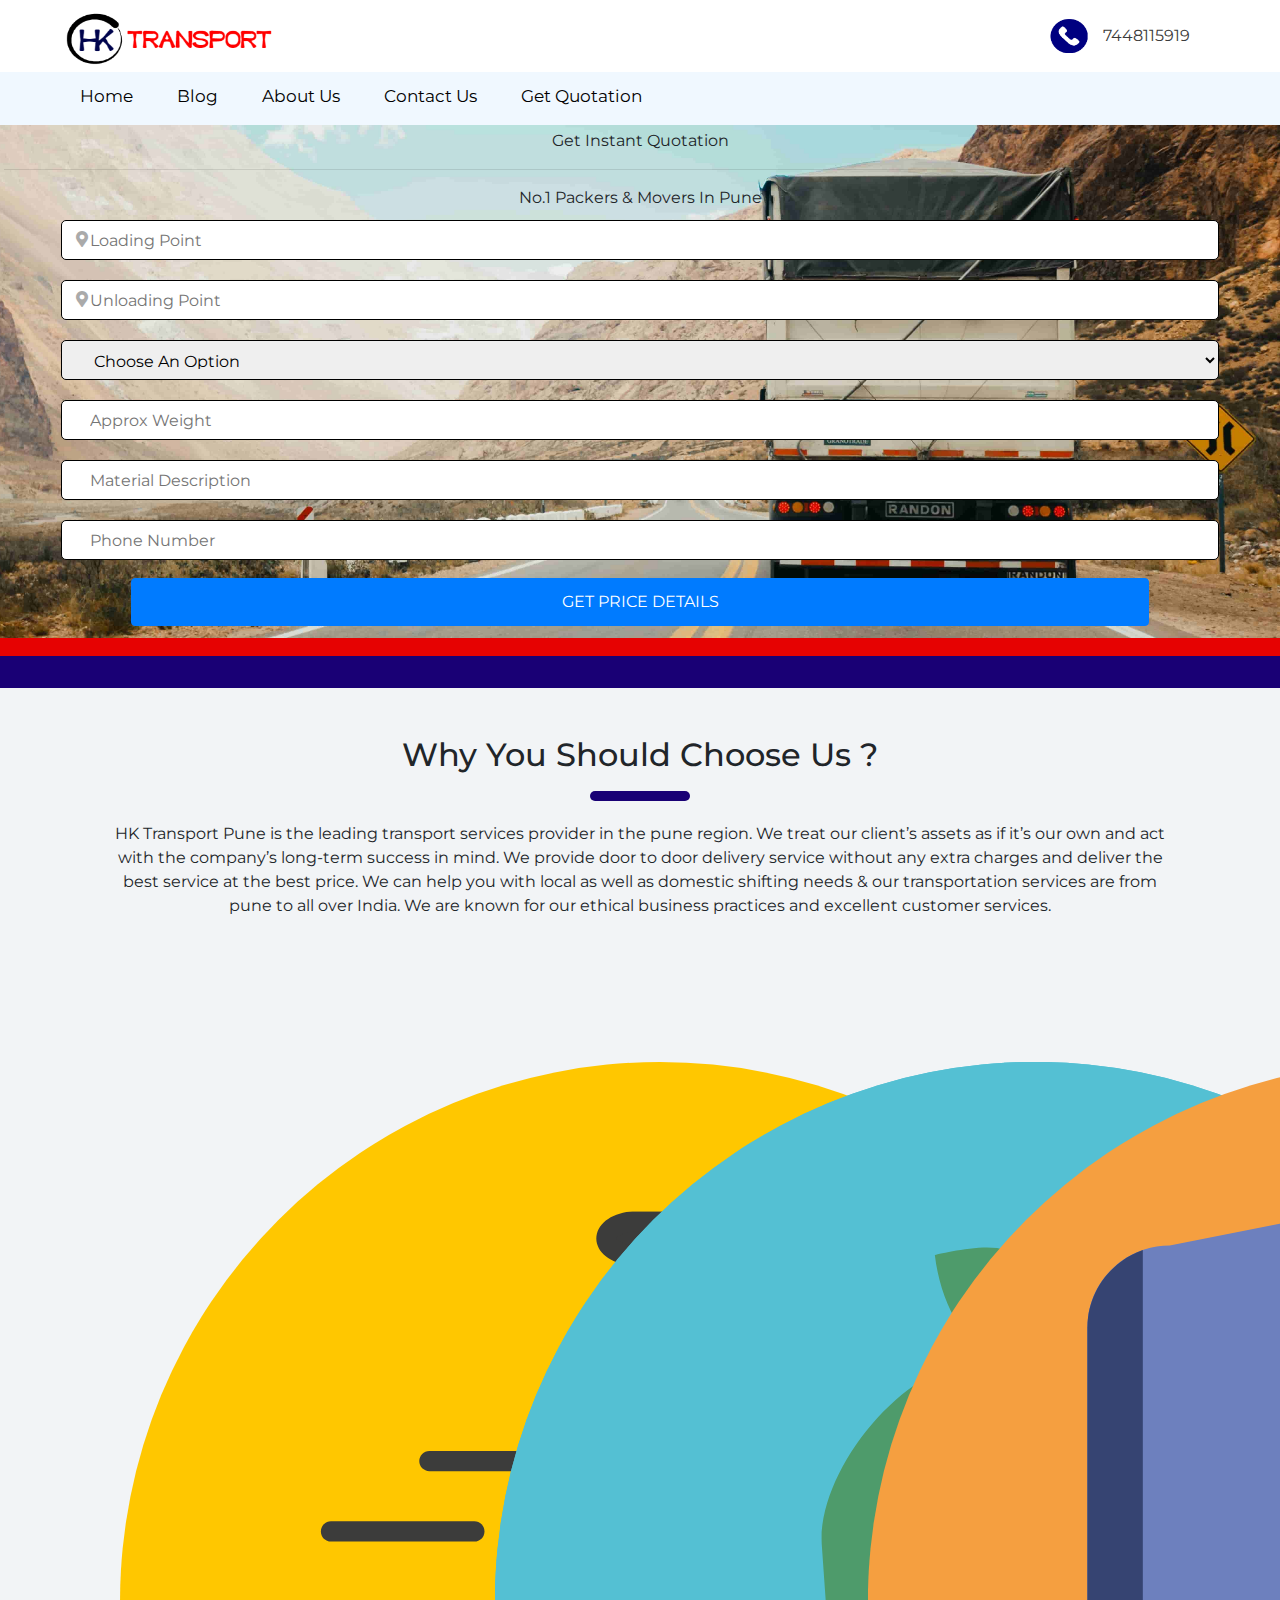
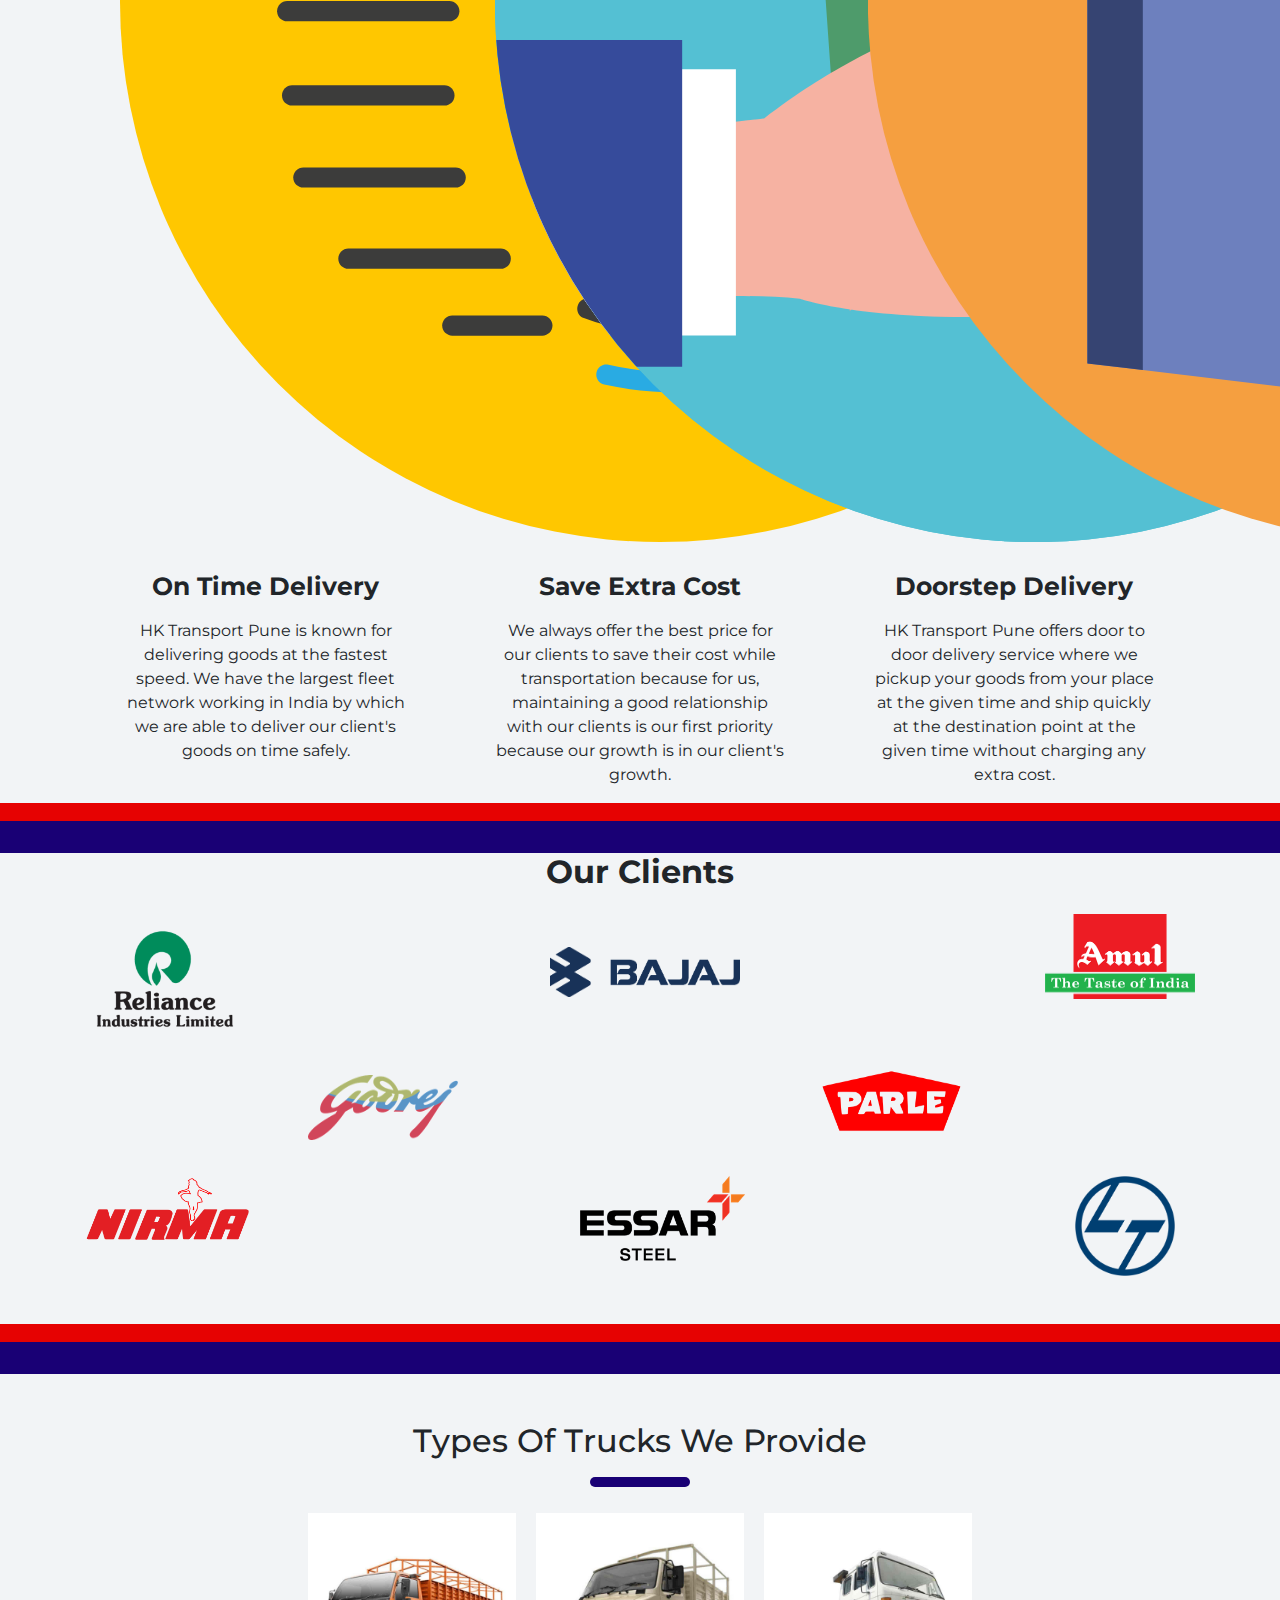
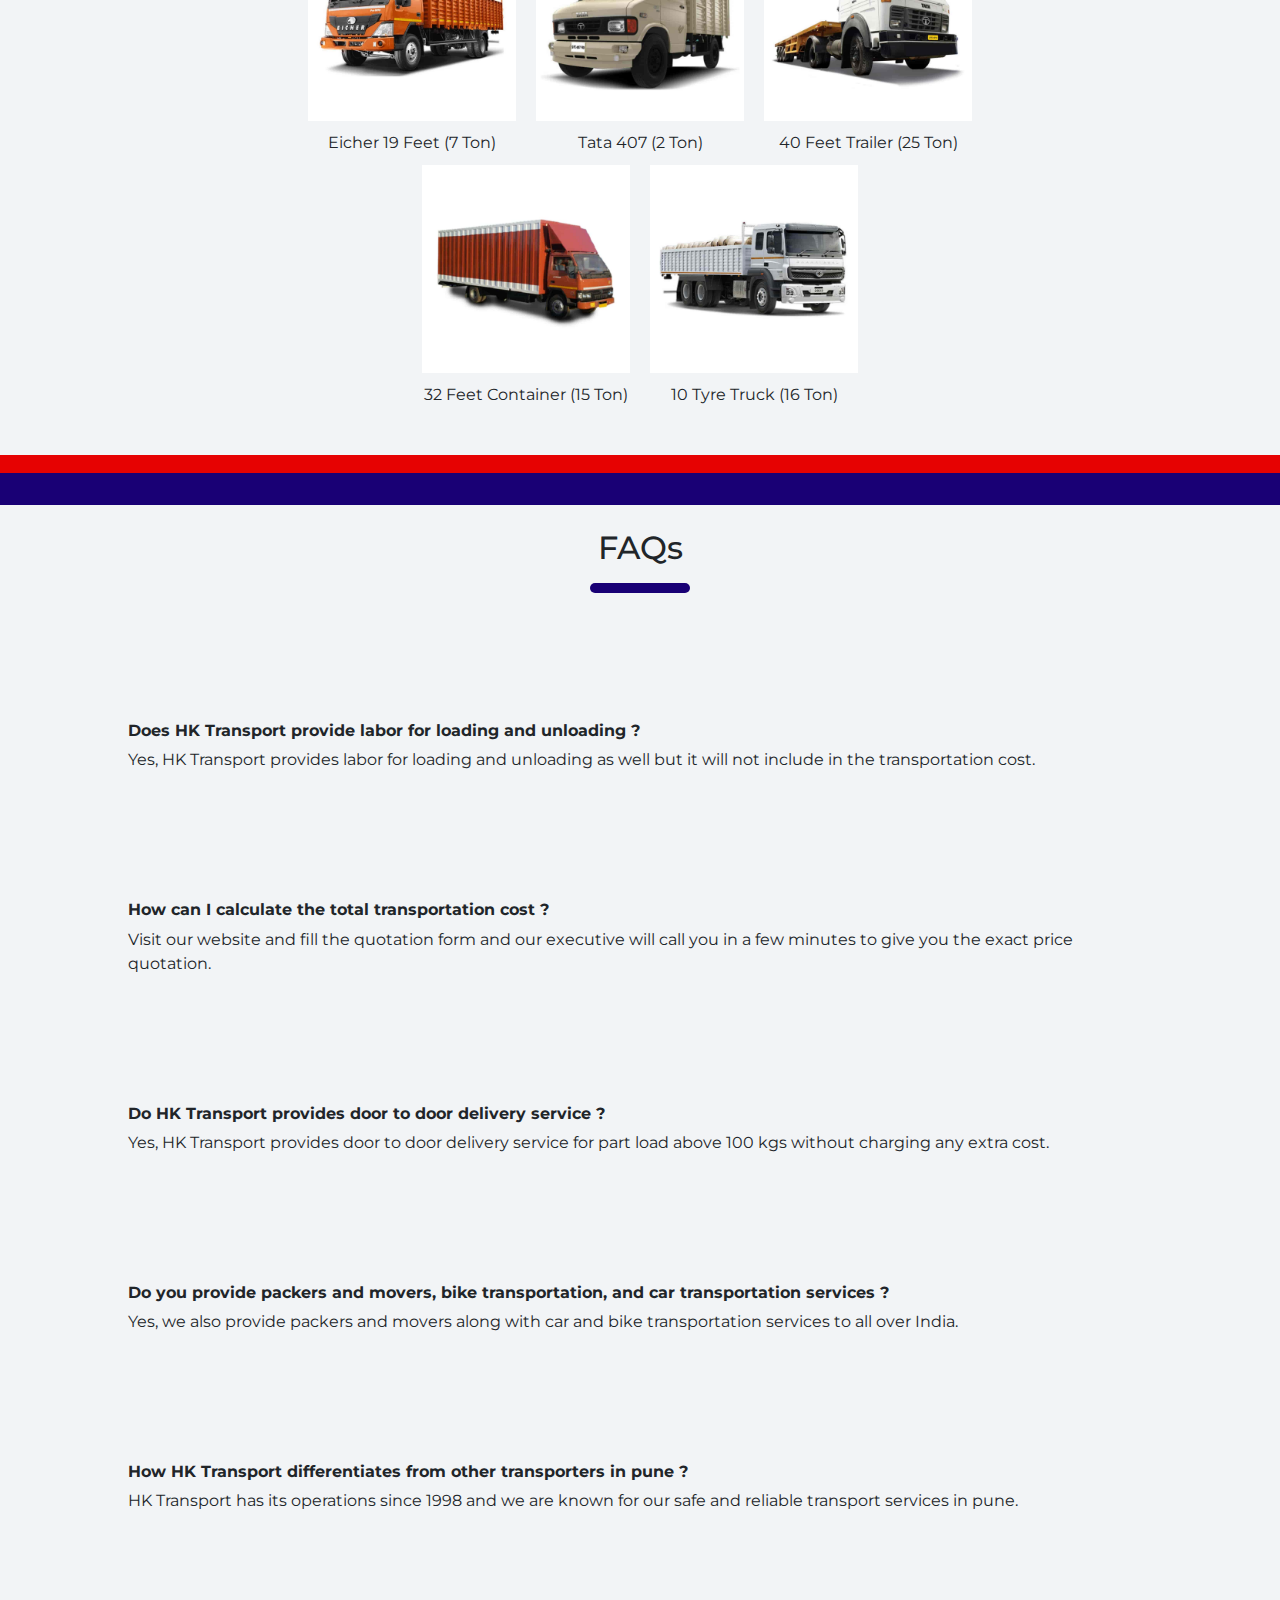
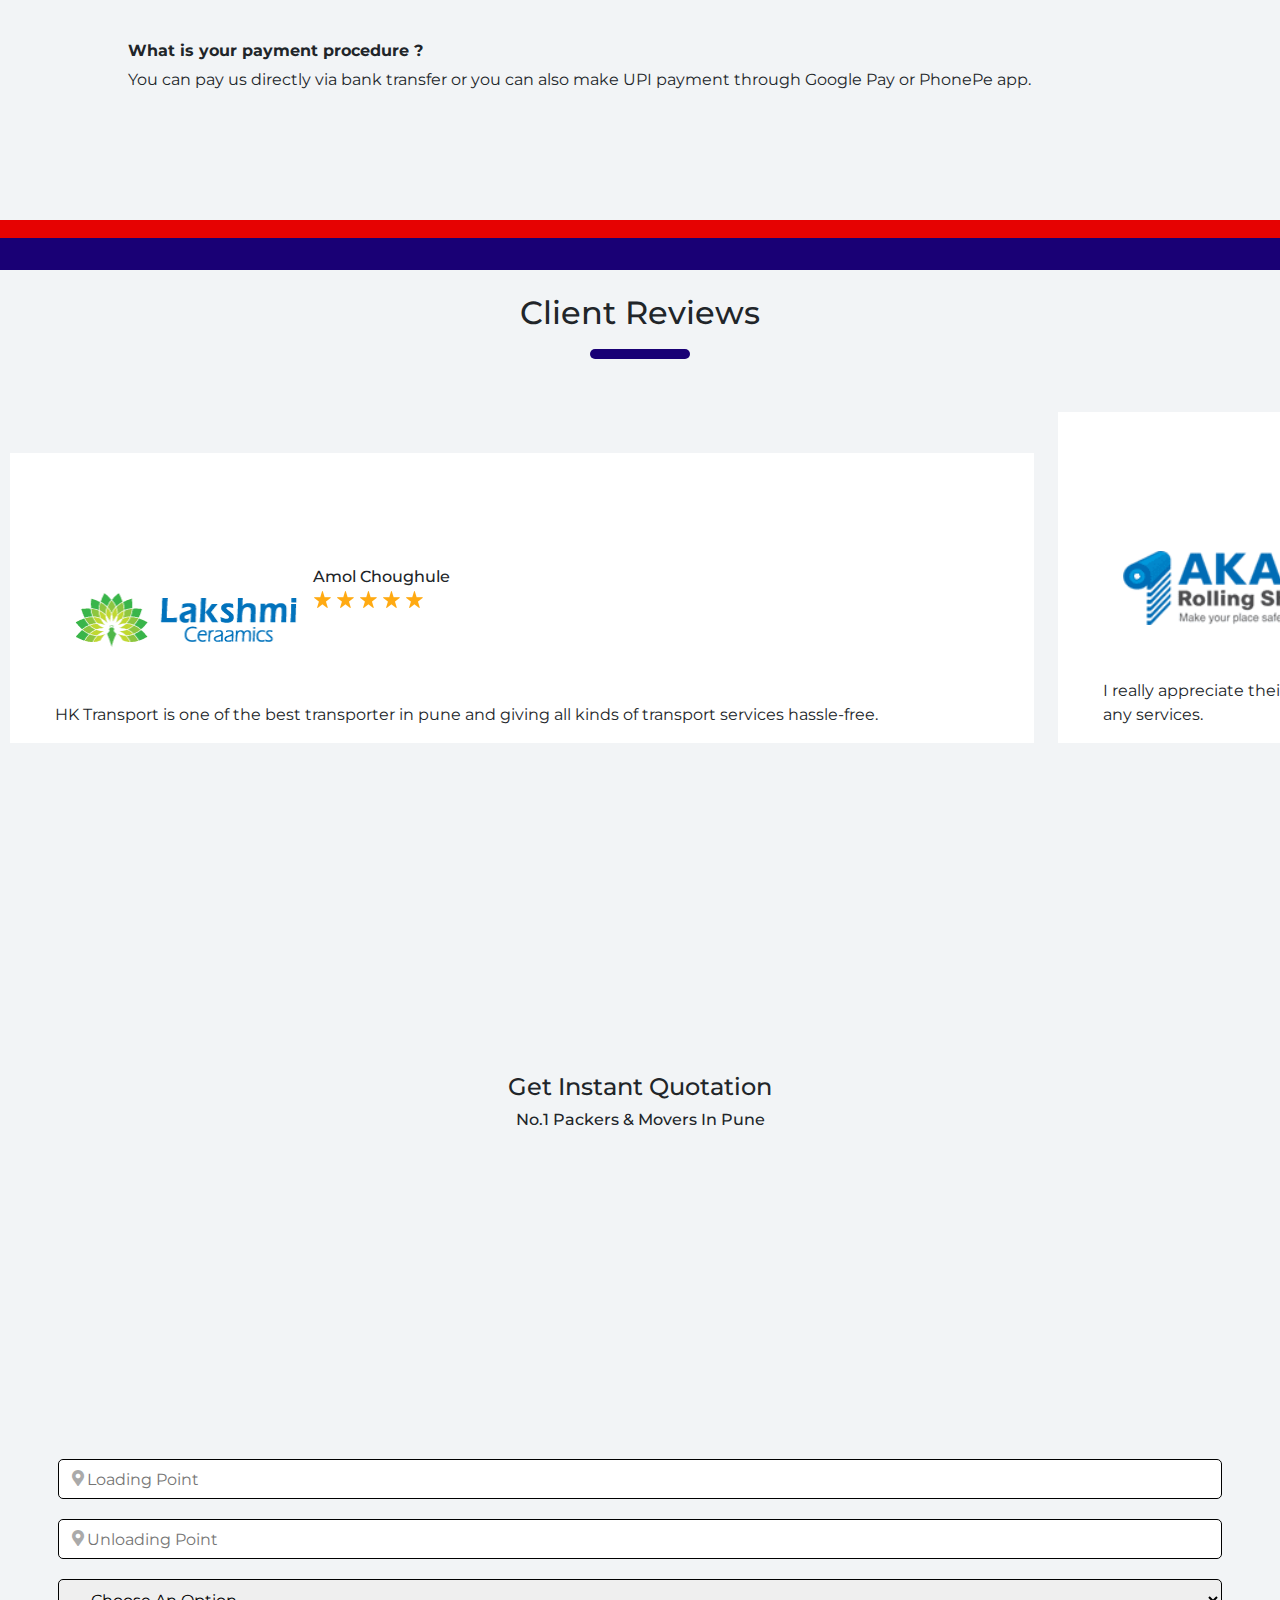
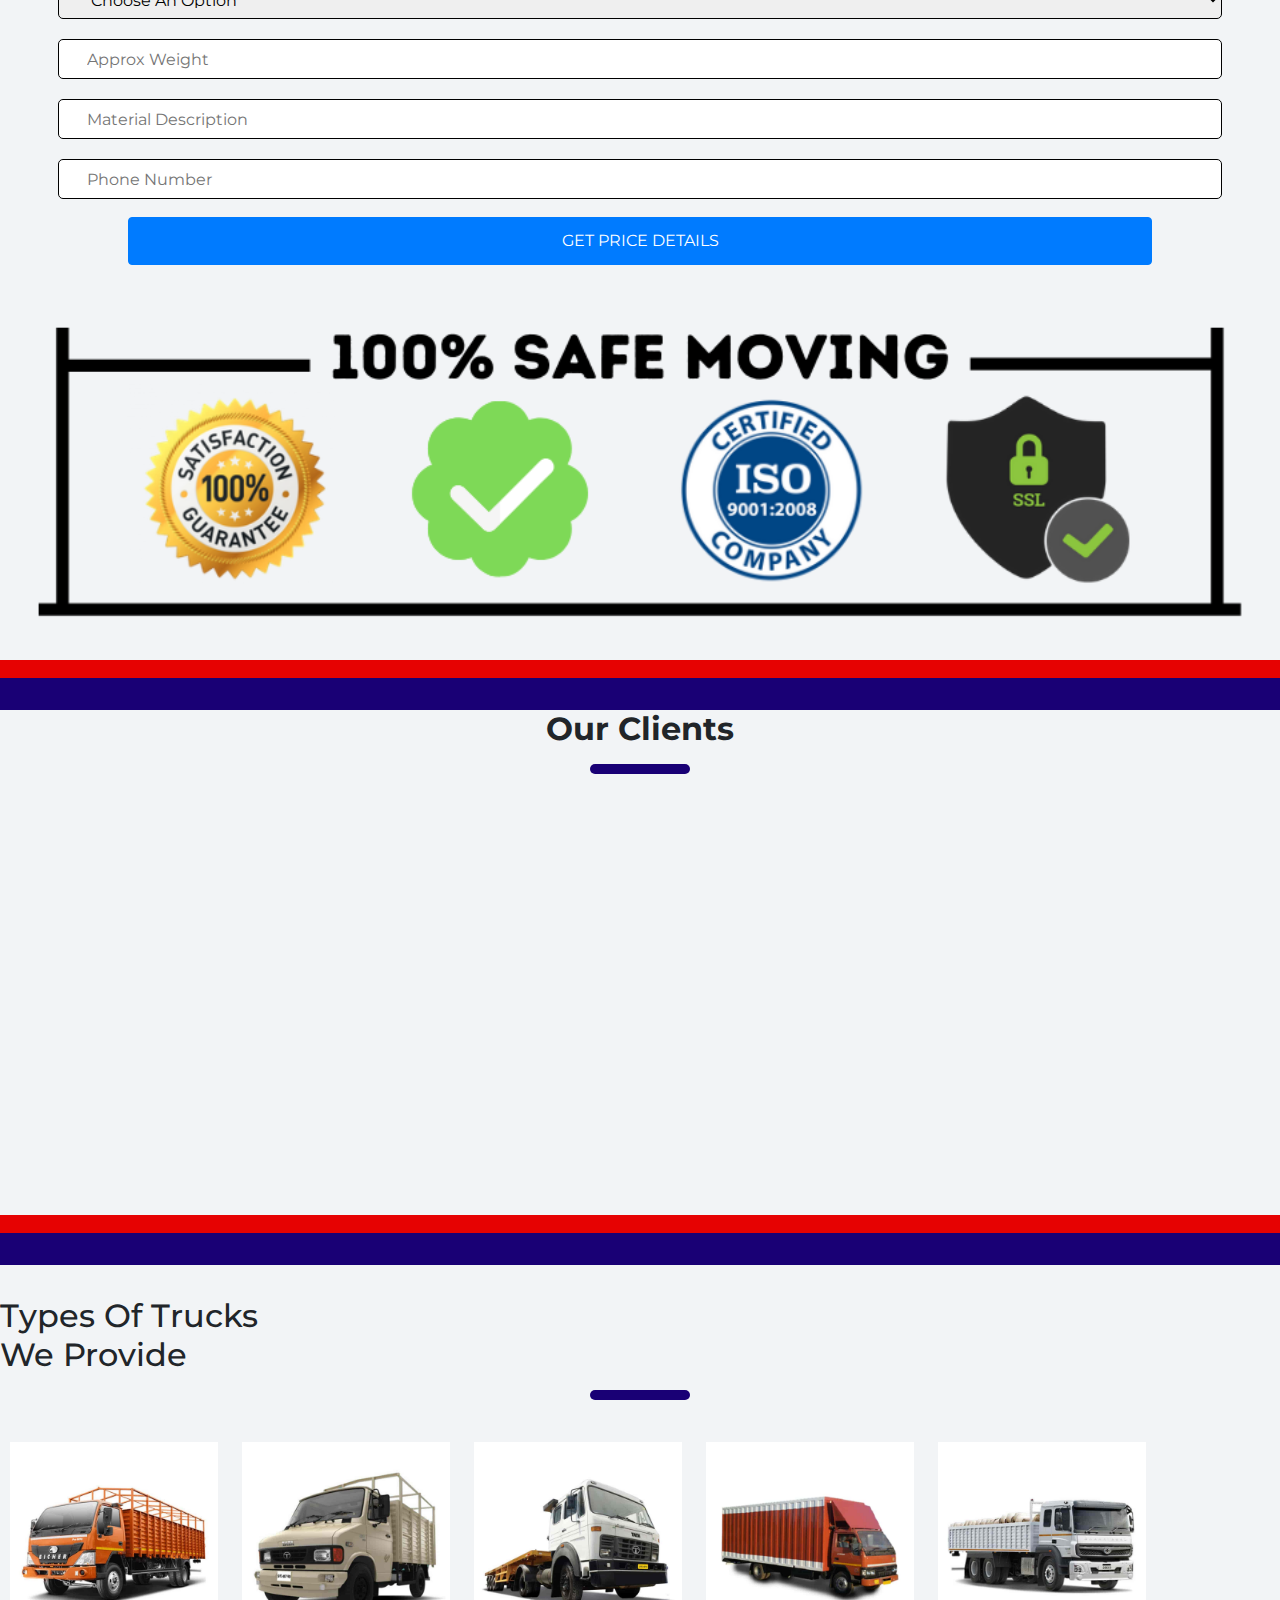
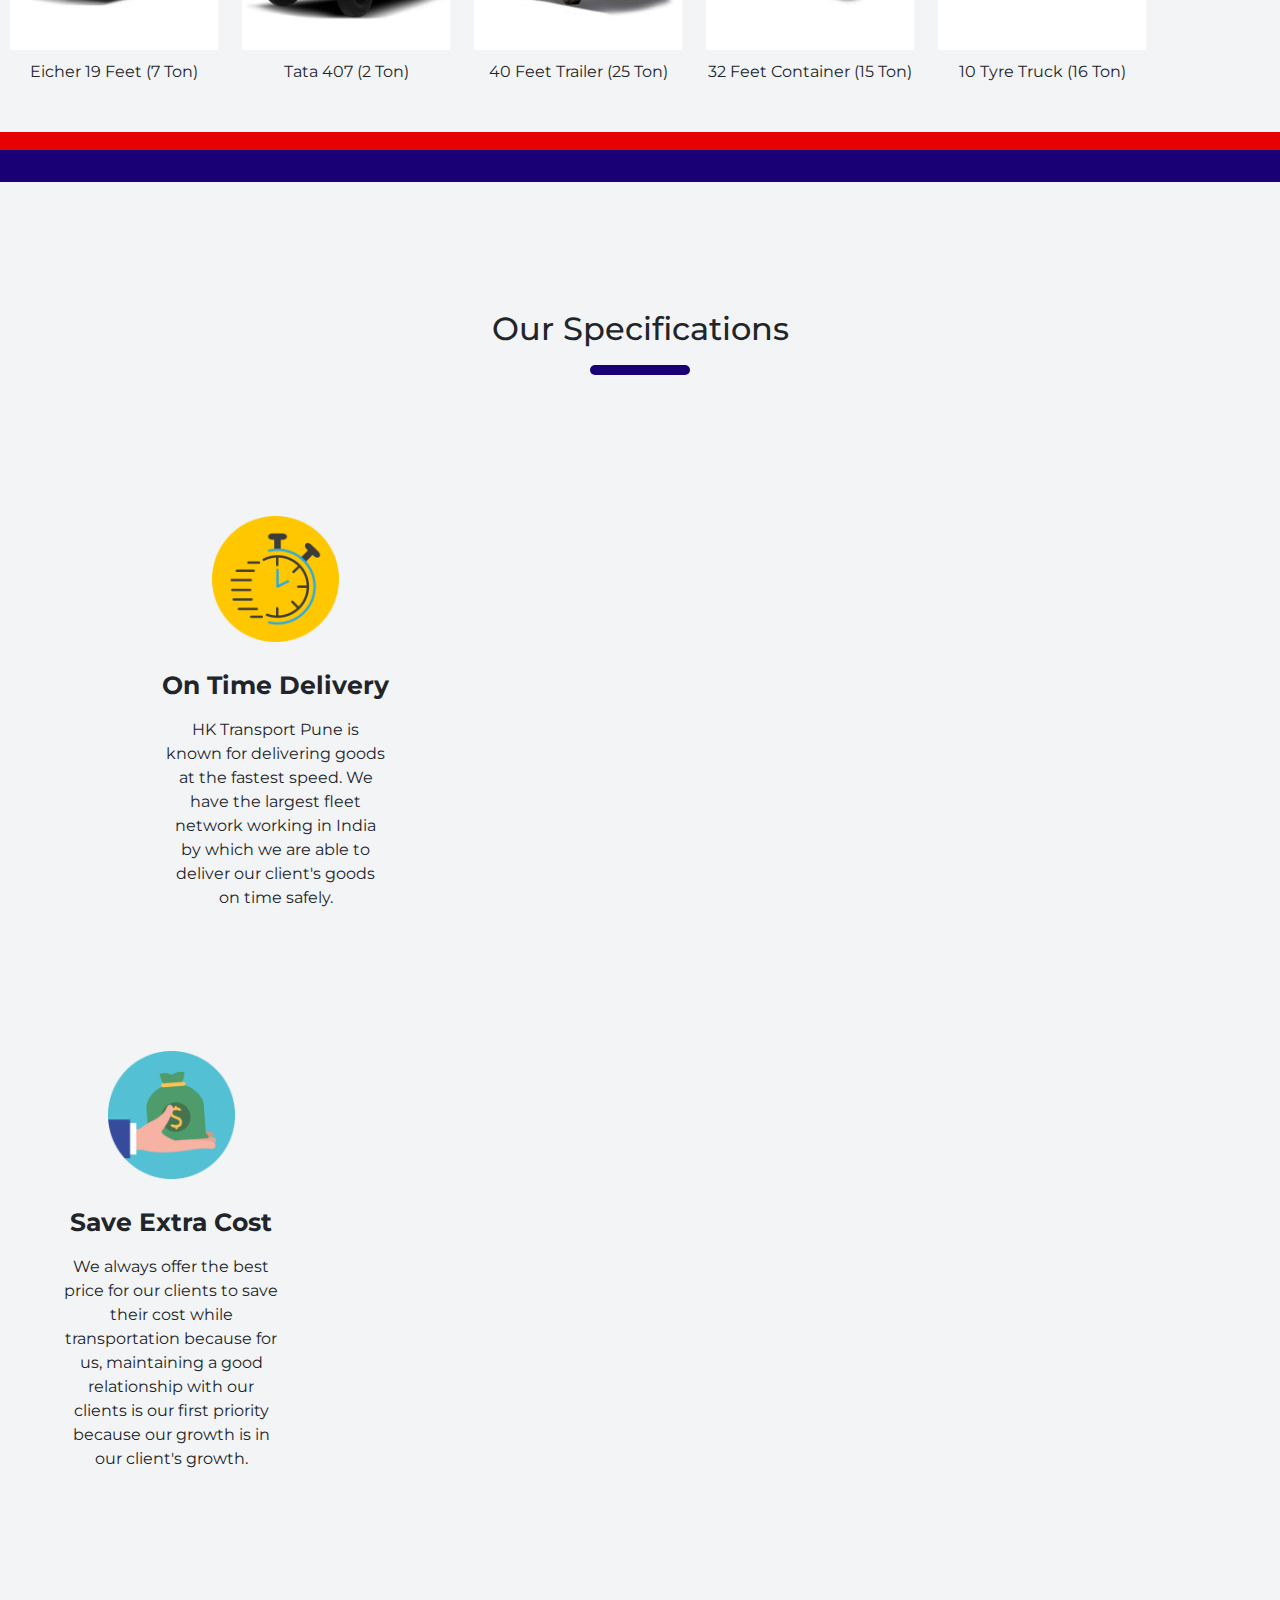
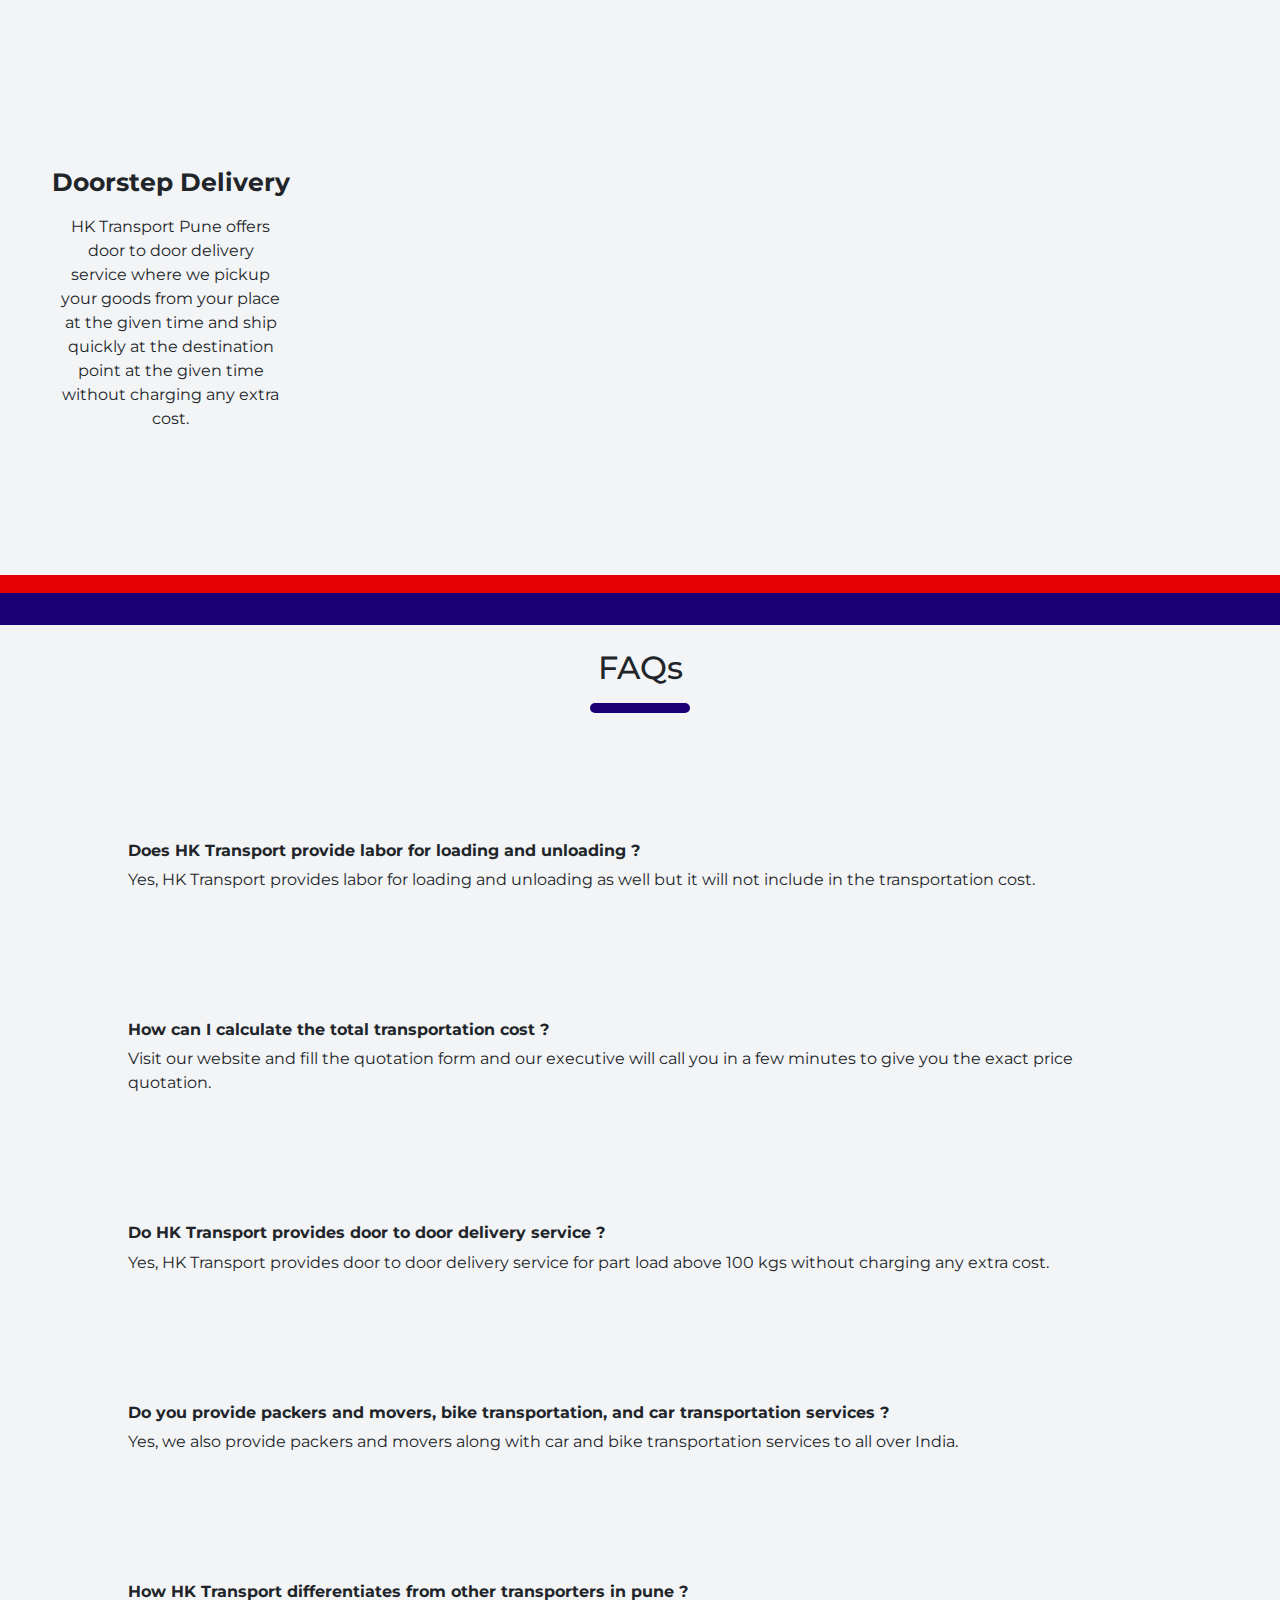
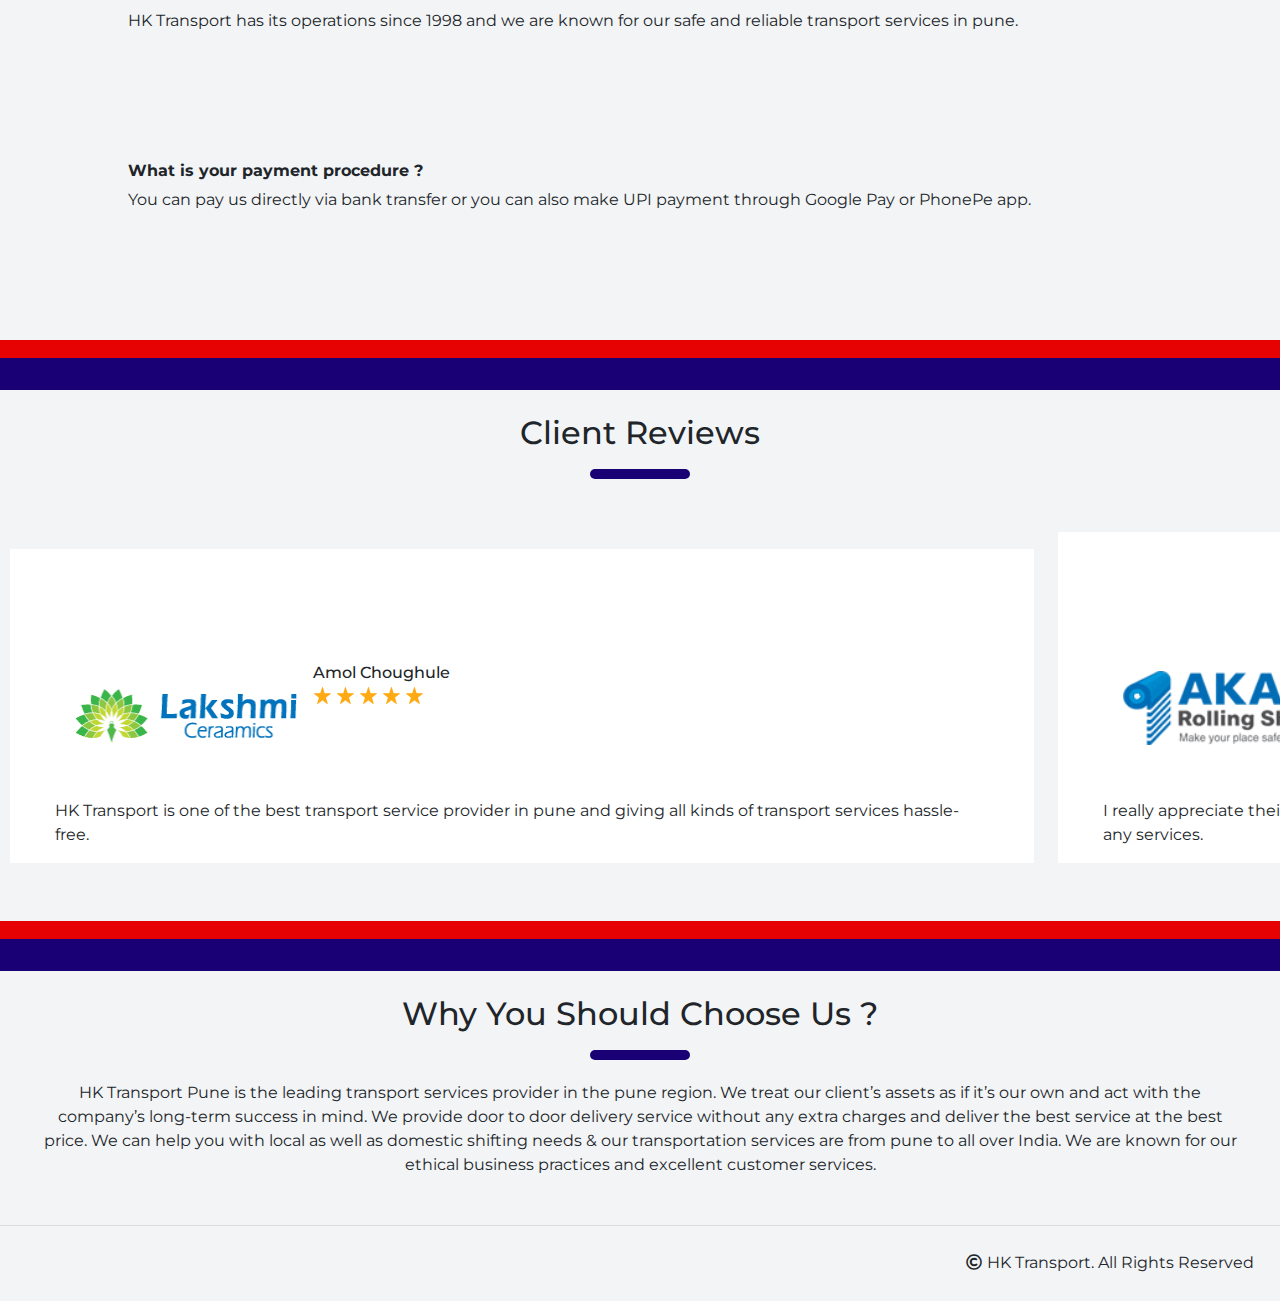
<file: transporters-in-pune/index.html>
<!DOCTYPE html>
<html lang="en">
  <head>
    <!-- Google Tag Manager -->
<script>(function(w,d,s,l,i){w[l]=w[l]||[];w[l].push({'gtm.start':
new Date().getTime(),event:'gtm.js'});var f=d.getElementsByTagName(s)[0],
j=d.createElement(s),dl=l!='dataLayer'?'&l='+l:'';j.async=true;j.src=
'https://www.googletagmanager.com/gtm.js?id='+i+dl;f.parentNode.insertBefore(j,f);
})(window,document,'script','dataLayer','GTM-M4WG4RF');</script>
<!-- End Google Tag Manager -->
    
    <link
      rel="apple-touch-icon"
      sizes="180x180"
      href="/Images/favicon/apple-touch-icon.png"
    />
    <link
      rel="icon"
      type="image/png"
      sizes="32x32"
      href="/Images/favicon/favicon-32x32.png"
    />
    <link
      rel="icon"
      type="image/png"
      sizes="16x16"
      href="/Images/favicon/favicon-16x16.png"
    />
    <link rel="manifest" href="/Images/favicon/site.webmanifest" />
    <link rel="shortcut icon" href="/Images/favicon/favicon.ico" />
    <meta name="msapplication-TileColor" content="#da532c" />
    <meta
      name="msapplication-config"
      content="/Images/favicon/browserconfig.xml"
    />
    <meta name="theme-color" content="#ffffff" />

    <meta charset="UTF-8" />
    <meta name="viewport" content="width=device-width, initial-scale=1.0" />
    <meta http-equiv="X-UA-Compatible" content="ie=edge" />
    <!-- Primary Meta Tags -->
    <title>
      No.1 Transporter In Pune | Get Instant Quotation | पुणे ट्रांसपोर्ट कंपनी
    </title>
    <meta
      name="title"
      content="No.1 Transporter In Pune | Get Instant Quotation | पुणे ट्रांसपोर्ट कंपनी"
    />
    <meta
      name="description"
      content="Affordable Cost Transport Services In Pune. Full Truck And Part Load Transporter In Pune. IBA Approved And Certified Pune Transport. Get Instant Price Now."
    />
    <meta
      name="keyword"
      content="Transporters in Pune, Transport Services in Pune, Transport Pune, Pune Transport Services,"
    />

    <meta
      property="og:title"
      content="No.1 Transporter In Pune | Get Instant Quotation | पुणे ट्रांसपोर्ट कंपनी"
    />
    <link rel="canonical" href="https://hktransport.in/transporters-in-pune/" />

    <link href="../CSS/bootstrap.min.css" rel="stylesheet" />
    <link
      href="https://fonts.googleapis.com/css?family=Montserrat&display=swap"
      rel="stylesheet"
    />
    <link rel="stylesheet" href="../CSS/style.css" />
    <link rel="stylesheet" href="../CSS/query.css" />

    <!-- animation -->
    <link rel="stylesheet" href="../CSS/animate.css" />
    <!-- contact icon -->
    <link rel="stylesheet" href="../CSS/all.min.css" />
    <!-- blog css -->
    <link rel="stylesheet" href="lead-form.css" />
    <link rel="stylesheet" href="lead-form-query.css" />
    <script>
      var clicky_site_ids = clicky_site_ids || [];
      clicky_site_ids.push(101263886);
    </script>
    <script async src="//static.getclicky.com/js"></script>
  </head>
  <body>
  <!-- Google Tag Manager (noscript) -->
<noscript><iframe src="https://www.googletagmanager.com/ns.html?id=GTM-M4WG4RF"
height="0" width="0" style="display:none;visibility:hidden"></iframe></noscript>
<!-- End Google Tag Manager (noscript) -->
    
    <div class="heading d-flex justify-content-between">
      <div class="logo">
        <a href="./">
          <img src="../Images/HK_Web.png" alt="Logo" />
        </a>
      </div>
      <div class="call d-flex flex-row align-items-center">
        <div class=""><img src="../Images/Call_Logo.png" alt="Call" /></div>
        <div class="">
          <a style="color: #3b3b3b;" href="tel:7448115919">
            <span>7448115919</span>
          </a>
        </div>
      </div>
    </div>
    <nav class="sticky-top">
      <div class="d-flex flex-column">
        <div class="mobile-nav justify-content-between">
          <a href="../" class="ml-2">
            <img src="../Images/HK_Mob.png" alt="" />
          </a>
          <div class="align-self-center m-nav-call">
            <i class="fas fa-phone-alt"></i>
            <span class="ml-1 call"
              ><a style="color: #3b3b3b;" href="tel:7448115919">
                <span>7448115919</span>
              </a></span
            >
          </div>
          <a class="nav-icon js--nav pointer pr-2 align-self-center"
            ><i class="fas fa-bars"></i
          ></a>
        </div>
        <div class="web-nav">
          <ul class="main-nav js--main-nav">
            <li><a class="" href="../">Home</a></li>
            <li><a class="" href="./">Blog</a></li>
            <li><a class="" href="../aboutus/">About Us</a></li>
            <li><a class="js--scroll-to-cont" href="#">Contact Us</a></li>
            <li><a href="./">Get Quotation</a></li>
          </ul>
        </div>
        <!-- <div class="nav-logo">
                      
                  </div> -->
      </div>
    </nav>
    <div class="lead-form">
      <div class="desktop-section">
        <div
          class="cover"
          style="background-image: url('../Images/Truck.jpg');"
        >
          <div class="p-1">
            <div class="desktop-form">
              <form
                id="leadForm"
                name="submit-leadForm-to-google-sheet"
                action=""
                class="text-center"
              >
                <div class="form-title">
                  Get Instant Quotation<br />
                  <hr class="title-line" />
                  No.1 Packers & Movers In Pune
                </div>
                <div class="inputWithIcon">
                  <input
                    type="text"
                    name="LoadingPoint"
                    id="loadingPlace"
                    placeholder="Loading Point"
                  />
                  <i class="fas fa-map-marker-alt"></i>
                </div>
                <div class="inputWithIcon">
                  <input
                    type="text"
                    name="UnloadingPoint"
                    id="unloadingPlace"
                    placeholder="Unloading Point"
                  />
                  <i class="fas fa-map-marker-alt"></i>
                </div>

                <select class="loadType" name="LoadType" id="">
                  <option selected disabled value="invalid"
                    >Choose An Option</option
                  >
                  <option value="Full Truck Load">Full Truck Load</option>
                  <option value="Part Load">Part Load</option>
                  <option value="Packers Movers">Packers Movers</option>
                </select>
                <select class="vehicleType" name="VehicleType" id="">
                  <option selected disabled value="invalid"
                    >Choose An Option</option
                  >
                  <option value="Bolero PickUp (2 Ton)"
                    >Bolero PickUp (2 Ton)</option
                  >
                  <option value="Tata 407 (3 Ton)">Tata 407 (3 Ton)</option>
                  <option value="Eicher 14 Feet (4 Ton)"
                    >Eicher 14 Feet (4 Ton)</option
                  >
                  <option value="Eicher 17 Feet (5 Ton)"
                    >Eicher 17 Feet (5 Ton)</option
                  >
                  <option value="Eicher 19 Feet (7 Ton)"
                    >Eicher 19 Feet (7 Ton)</option
                  >
                  <option value="20 Feet ODC Truck (9 Ton)"
                    >20 Feet ODC Truck (9 Ton)</option
                  >
                  <option value="Eicher 22 Feet (8 Ton)"
                    >Eicher 22 Feet (8 Ton)</option
                  >
                  <option value="6 Tyre Truck (9 Ton)"
                    >6 Tyre Truck (9 Ton)</option
                  >
                  <option value="10 Tyre Truck (16 Ton)"
                    >10 Tyre Truck (16 Ton)</option
                  >
                  <option value="12 Tyre Truck (21 Ton)"
                    >12 Tyre Truck (21 Ton)</option
                  >
                  <option value="14 Tyre Truck (25 Ton)"
                    >14 Tyre Truck (25 Ton)</option
                  >
                  <option value="32 Feet Container (7 Ton)"
                    >32 Feet Container (7 Ton)</option
                  >
                  <option value="32 Feet Container (15 Ton)"
                    >32 Feet Container (15 Ton)</option
                  >
                  <option value="35 Feet Container (15 Ton)"
                    >35 Feet Container (15 Ton)</option
                  >
                  <option value="40 Feet High Bed Trailer"
                    >40 Feet High Bed Trailer</option
                  >
                  <option value="40 Feet Semi Bed Trailer"
                    >40 Feet Semi Bed Trailer</option
                  >
                  <option value="40 Feet Low Bed Trailer"
                    >40 Feet Low Bed Trailer</option
                  >
                </select>
                <input
                  type="text"
                  name="Weight"
                  id=""
                  placeholder="Approx Weight"
                />
                <input
                  type="text"
                  name="Material"
                  id=""
                  placeholder="Material Description"
                />
                <input
                  type="number"
                  name="Phone"
                  id=""
                  placeholder="Phone Number"
                />
                <button
                  class="btn btn-primary m-2 getPrice"
                  id="leadFormSubmit"
                >
                  GET PRICE DETAILS
                </button>
                <!-- <h2 class="font-weight-bold">OR</h2>
              <button class="btn btn-primary callUs">
                CALL US NOW
              </button> -->
              </form>
            </div>
          </div>
        </div>
        <div class="two-lines">
          <div id="line1"></div>
          <div id="line2"></div>
        </div>
        <div class="choose-section text-center mt-5">
          <div class="tag container js--tag animated fadeInUp">
            <h2>Why You Should Choose Us ?</h2>
            <hr />
            <p>
              HK Transport Pune is the leading transport services provider in
              the pune region. We treat our client’s assets as if it’s our own
              and act with the company’s long-term success in mind. We provide
              door to door delivery service without any extra charges and
              deliver the best service at the best price. We can help you with
              local as well as domestic shifting needs & our transportation
              services are from pune to all over India. We are known for our
              ethical business practices and excellent customer services.
            </p>
          </div>

          <div class="ico container-fluid">
            <div id="block" class="d-flex justify-content-between row">
              <div class="col col-md-4" id="ico1">
                <img
                  src="./images/On Time Delivery Pune Transport Services.png"
                  alt="Icon"
                />
                <h3>On Time Delivery</h3>
                <p>
                  HK Transport Pune is known for delivering goods at the fastest
                  speed. We have the largest fleet network working in India by
                  which we are able to deliver our client's goods on time
                  safely.
                </p>
              </div>
              <div class="col col-md-3" id="ico2">
                <img
                  src="./images/Save More Money Transport Services In Pune.png"
                  alt="Icon"
                />
                <h3>Save Extra Cost</h3>
                <p>
                  We always offer the best price for our clients to save their
                  cost while transportation because for us, maintaining a good
                  relationship with our clients is our first priority because
                  our growth is in our client's growth.
                </p>
              </div>
              <div class="col col-md-4" id="ico3">
                <img
                  src="./images/Door Delivery And IBA Approved Transporters In Pune.png"
                  alt="Icon"
                />
                <h3>Doorstep Delivery</h3>
                <p>
                  HK Transport Pune offers door to door delivery service where
                  we pickup your goods from your place at the given time and
                  ship quickly at the destination point at the given time
                  without charging any extra cost.
                </p>
              </div>
            </div>
          </div>
        </div>
        <div class="two-lines">
          <div id="line1"></div>
          <div id="line2"></div>
        </div>
        <div class="container client mb-5">
          <h2 class="d-flex justify-content-center font-weight-bold">
            Our Clients
          </h2>
          <div class="partners js--partners animated pulse">
            <div class="d-flex justify-content-between">
              <img id="rel" src="../Images/Partners/Reliance_Logo.png" alt="" />
              <img
                id="baj"
                src="../Images/Partners/Bajaj_Logo.png"
                alt=""
                class="mt-5"
              />
              <img id="amu" src="../Images/Partners/Amul_Logo.png" alt="" />
            </div>
            <div class="d-flex justify-content-around ml-5 mr-5">
              <img
                id="god"
                src="../Images/Partners/Godrej_Logo.png"
                alt=""
                class="mt-3"
              />
              <img
                id="par"
                src="../Images/Partners/Parle_G.png"
                alt=""
                class="mb-3"
              />
            </div>
            <div class="d-flex justify-content-between mt-3">
              <img id="nir" src="../Images/Partners/Nirma.png" alt="" />
              <img id="ess" src="../Images/Partners/Essar_Logo.png" alt="" />
              <img id="lnt" src="../Images/Partners/L_n_T_Logo.png" alt="" />
            </div>
          </div>
        </div>
        <div class="two-lines">
          <div id="line1"></div>
          <div id="line2"></div>
        </div>
        <div class="scrollVehicleTypes tag text-center my-5">
          <h2>
            Types Of Trucks We Provide
          </h2>
          <hr />

          <div class="desktop-vehicles-section">
            <div class="row justify-content-center">
              <div class="vehicle-card text-center">
                <div
                  class="vehicle-img"
                  style="
                    background-image: url('images/mobile/Eicher 17 Feet Truck Transporter In Pune-min.jpg');
                  "
                ></div>
                <span>Eicher 19 Feet (7 Ton)</span>
              </div>
              <div class="vehicle-card text-center">
                <div
                  class="vehicle-img"
                  style="
                    background-image: url('images/mobile/Tata 407 Truck Transporters In Pune-min.jpg');
                  "
                ></div>
                <span>Tata 407 (2 Ton)</span>
              </div>
              <div class="vehicle-card text-center">
                <div
                  class="vehicle-img"
                  style="
                    background-image: url('images/mobile/40 Feet Trailer Transporters In Pune-min.jpg');
                  "
                ></div>
                <span>40 Feet Trailer (25 Ton)</span>
              </div>
            </div>
            <div class="row justify-content-center">
              <div class="vehicle-card text-center">
                <div
                  class="vehicle-img"
                  style="
                    background-image: url('images/mobile/32 Feet Single Axle Truck Transporters In Pune-min.jpg');
                  "
                ></div>
                <span>32 Feet Container (15 Ton)</span>
              </div>
              <div class="vehicle-card text-center">
                <div
                  class="vehicle-img"
                  style="
                    background-image: url('images/mobile/10 Tyre Truck Transport Services In Pune-min.jpg');
                  "
                ></div>
                <span>10 Tyre Truck (16 Ton)</span>
              </div>
            </div>
          </div>
        </div>
        <div class="two-lines">
          <div id="line1"></div>
          <div id="line2"></div>
        </div>

        <div class="desktop-faq-section tag" id="accordion">
          <h2 class="text-center mt-4">
            FAQs
          </h2>
          <hr />

          <div
            class="qna"
            itemscope
            itemprop="mainEntity"
            itemtype="https://schema.org/Question"
          >
            <h2>
              Does HK Transport provide labor for loading and unloading ?
            </h2>

            <div
              itemscope
              itemprop="acceptedAnswer"
              itemtype="https://schema.org/Answer"
            >
              <div itemprop="text">
                Yes, HK Transport provides labor for loading and unloading as
                well but it will not include in the transportation cost.
              </div>
            </div>
          </div>
          <div
            class="qna"
            itemscope
            itemprop="mainEntity"
            itemtype="https://schema.org/Question"
          >
            <h2>
              How can I calculate the total transportation cost ?
            </h2>
            <div
              itemscope
              itemprop="acceptedAnswer"
              itemtype="https://schema.org/Answer"
            >
              <div itemprop="text">
                Visit our website and fill the quotation form and our executive
                will call you in a few minutes to give you the exact price
                quotation.
              </div>
            </div>
          </div>
          <div
            class="qna"
            itemscope
            itemprop="mainEntity"
            itemtype="https://schema.org/Question"
          >
            <h2>
              Do HK Transport provides door to door delivery service ?
            </h2>
            <div
              itemscope
              itemprop="acceptedAnswer"
              itemtype="https://schema.org/Answer"
            >
              <div itemprop="text">
                Yes, HK Transport provides door to door delivery service for
                part load above 100 kgs without charging any extra cost.
              </div>
            </div>
          </div>
          <div
            class="qna"
            itemscope
            itemprop="mainEntity"
            itemtype="https://schema.org/Question"
          >
            <h2>
              Do you provide packers and movers, bike transportation, and car
              transportation services ?
            </h2>
            <div
              itemscope
              itemprop="acceptedAnswer"
              itemtype="https://schema.org/Answer"
            >
              <div itemprop="text">
                Yes, we also provide packers and movers along with car and bike
                transportation services to all over India.
              </div>
            </div>
          </div>
          <div
            class="qna"
            itemscope
            itemprop="mainEntity"
            itemtype="https://schema.org/Question"
          >
            <h2>
              How HK Transport differentiates from other transporters in pune ?
            </h2>
            <div
              itemscope
              itemprop="acceptedAnswer"
              itemtype="https://schema.org/Answer"
            >
              <div itemprop="text">
                HK Transport has its operations since 1998 and we are known for
                our safe and reliable transport services in pune.
              </div>
            </div>
          </div>
          <div
            class="qna"
            itemscope
            itemprop="mainEntity"
            itemtype="https://schema.org/Question"
          >
            <h2>
              What is your payment procedure ?
            </h2>
            <div
              itemscope
              itemprop="acceptedAnswer"
              itemtype="https://schema.org/Answer"
            >
              <div itemprop="text">
                You can pay us directly via bank transfer or you can also make
                UPI payment through Google Pay or PhonePe app.
              </div>
            </div>
          </div>
        </div>

        <div class="two-lines mt-5">
          <div id="line1"></div>
          <div id="line2"></div>
        </div>

        <div class="desktop-reviews-section tag mb-5" id="accordion">
          <h2 class="text-center mt-4">
            Client Reviews
          </h2>
          <hr />
          <div class="scroll-section">
            <div class="client-section container-fluid">
              <div class="row">
                <img
                  id="lakshmi"
                  class="client-img"
                  src="./images/transporters-in-pune-min.png"
                  alt=""
                  srcset=""
                />
                <div class="col client-star">
                  <h3>Amol Choughule</h3>
                  <div class="stars">
                    <img src="./images/star.png" alt="" srcset="" />
                    <img src="./images/star.png" alt="" srcset="" />
                    <img src="./images/star.png" alt="" srcset="" />
                    <img src="./images/star.png" alt="" srcset="" />
                    <img src="./images/star.png" alt="" srcset="" />
                  </div>
                </div>
              </div>
              <div>
                <p>
                  HK Transport is one of the best transporter in pune and giving
                  all kinds of transport services hassle-free.
                </p>
              </div>
            </div>
            <div class="client-section container-fluid">
              <div class="row">
                <img
                  id="akash"
                  class="client-img"
                  id="akash-img"
                  src="./images/hk-transport-pune-min.png"
                  alt=""
                  srcset=""
                />
                <div class="col client-star">
                  <h3>Sameer Pawaskar</h3>
                  <div class="stars">
                    <img src="./images/star.png" alt="" srcset="" />
                    <img src="./images/star.png" alt="" srcset="" />
                    <img src="./images/star.png" alt="" srcset="" />
                    <img src="./images/star.png" alt="" srcset="" />
                    <img src="./images/star.png" alt="" srcset="" />
                  </div>
                </div>
              </div>
              <div>
                <p>
                  I really appreciate their work, they are always polite with
                  thier clients and never give a chance to complaint about any
                  services.
                </p>
              </div>
            </div>
            <div class="client-section container-fluid">
              <div class="row">
                <img
                  id="auro"
                  class="client-img"
                  src="./images/logo for transport-services-in-pune-min.png"
                  alt=""
                  srcset=""
                />
                <div class="col client-star">
                  <h3>Rajesh Lohia</h3>
                  <div class="stars">
                    <img src="./images/star.png" alt="" srcset="" />
                    <img src="./images/star.png" alt="" srcset="" />
                    <img src="./images/star.png" alt="" srcset="" />
                    <img src="./images/star.png" alt="" srcset="" />
                    <img src="./images/star.png" alt="" srcset="" />
                  </div>
                </div>
              </div>
              <div>
                <p>
                  HK Transport has shipped my goods very safely. I have decided
                  to work permanently with them. Really great service.
                </p>
              </div>
            </div>
          </div>
        </div>
      </div>
      <div class="mobile-section">
        <div class="form-cover">
          <div class="formSection">
            <div class="text-center form-header">
              <h2 id="heading-1" class="mb-2">Get Instant Quotation</h2>
              <h1 id="heading-2">No.1 Packers & Movers In Pune</h1>
            </div>

            <form
              id="mobile-leadForm"
              name="mobile-submit-leadForm-to-google-sheet"
              action=""
              class="text-center"
            >
              <div class="inputWithIcon">
                <input
                  type="text"
                  name="LoadingPoint"
                  id="loadingPlace"
                  placeholder="Loading Point"
                />
                <i class="fas fa-map-marker-alt"></i>
              </div>
              <div class="inputWithIcon">
                <input
                  type="text"
                  name="UnloadingPoint"
                  id="unloadingPlace"
                  placeholder="Unloading Point"
                />
                <i class="fas fa-map-marker-alt"></i>
              </div>

              <select class="loadType" name="LoadType" id="">
                <option selected disabled value="invalid"
                  >Choose An Option</option
                >
                <option value="Full Truck Load">Full Truck Load</option>
                <option value="Part Load">Part Load</option>
                <option value="Packers Movers">Packers Movers</option>
              </select>
              <select class="vehicleType" name="VehicleType" id="">
                <option selected disabled value="invalid"
                  >Choose An Option</option
                >
                <option value="Bolero PickUp (2 Ton)"
                  >Bolero PickUp (2 Ton)</option
                >
                <option value="Tata 407 (3 Ton)">Tata 407 (3 Ton)</option>
                <option value="Eicher 14 Feet (4 Ton)"
                  >Eicher 14 Feet (4 Ton)</option
                >
                <option value="Eicher 17 Feet (5 Ton)"
                  >Eicher 17 Feet (5 Ton)</option
                >
                <option value="Eicher 19 Feet (7 Ton)"
                  >Eicher 19 Feet (7 Ton)</option
                >
                <option value="20 Feet ODC Truck (9 Ton)"
                  >20 Feet ODC Truck (9 Ton)</option
                >
                <option value="Eicher 22 Feet (8 Ton)"
                  >Eicher 22 Feet (8 Ton)</option
                >
                <option value="6 Tyre Truck (9 Ton)"
                  >6 Tyre Truck (9 Ton)</option
                >
                <option value="10 Tyre Truck (16 Ton)"
                  >10 Tyre Truck (16 Ton)</option
                >
                <option value="12 Tyre Truck (21 Ton)"
                  >12 Tyre Truck (21 Ton)</option
                >
                <option value="14 Tyre Truck (25 Ton)"
                  >14 Tyre Truck (25 Ton)</option
                >
                <option value="32 Feet Container (7 Ton)"
                  >32 Feet Container (7 Ton)</option
                >
                <option value="32 Feet Container (15 Ton)"
                  >32 Feet Container (15 Ton)</option
                >
                <option value="35 Feet Container (15 Ton)"
                  >35 Feet Container (15 Ton)</option
                >
                <option value="40 Feet High Bed Trailer"
                  >40 Feet High Bed Trailer</option
                >
                <option value="40 Feet Semi Bed Trailer"
                  >40 Feet Semi Bed Trailer</option
                >
                <option value="40 Feet Low Bed Trailer"
                  >40 Feet Low Bed Trailer</option
                >
              </select>
              <input
                type="text"
                name="Weight"
                id=""
                placeholder="Approx Weight"
              />
              <input
                type="text"
                name="Material"
                id=""
                placeholder="Material Description"
              />
              <input
                type="number"
                name="Phone"
                id="Phone"
                placeholder="Phone Number"
              />
              <button
                class="btn btn-primary m-2 getPrice"
                id="mobile-leadFormSubmit"
              >
                GET PRICE DETAILS
              </button>
              <!-- <h2 class="font-weight-bold">OR</h2>
              <button class="btn btn-primary callUs">
                CALL US NOW
              </button> -->
            </form>

            <div class="movingPhoto">
              <img src="./images/SAFE MOVING.png" alt="" srcset="" />
            </div>
          </div>
        </div>

        <div class="two-lines">
          <div id="line1"></div>
          <div id="line2"></div>
        </div>

        <div class="container client tag">
          <h2 class="d-flex justify-content-center font-weight-bold">
            Our Clients
          </h2>
          <hr />
          <div class="partners js--partners">
            <div class="d-flex justify-content-between">
              <img id="rel" src="../Images/Partners/Reliance_Logo.png" alt="" />
              <img id="baj" src="../Images/Partners/Bajaj_Logo.png" alt="" />
              <img id="amu" src="../Images/Partners/Amul_Logo.png" alt="" />
            </div>
            <div class="d-flex justify-content-around ml-5 mr-5">
              <img
                id="god"
                src="../Images/Partners/Godrej_Logo.png"
                alt=""
                class="mt-3"
              />
              <img
                id="par"
                src="../Images/Partners/Parle_G.png"
                alt=""
                class="mb-3"
              />
            </div>
            <div class="d-flex justify-content-between mt-3">
              <img id="nir" src="../Images/Partners/Nirma.png" alt="" />
              <img id="ess" src="../Images/Partners/Essar_Logo.png" alt="" />
              <img id="lnt" src="../Images/Partners/L_n_T_Logo.png" alt="" />
            </div>
          </div>
        </div>

        <div class="two-lines mt-5">
          <div id="line1"></div>
          <div id="line2"></div>
        </div>

        <div class="scrollVehicleTypes tag">
          <h2>
            Types Of Trucks <br />
            We Provide
          </h2>
          <hr />

          <div class="scrolling-wrapper">
            <div class="vehicle-card text-center">
              <div
                class="vehicle-img"
                style="
                  background-image: url('images/mobile/Eicher 17 Feet Truck Transporter In Pune-min.jpg');
                "
              ></div>
              <span>Eicher 19 Feet (7 Ton)</span>
            </div>
            <div class="vehicle-card text-center">
              <div
                class="vehicle-img"
                style="
                  background-image: url('images/mobile/Tata 407 Truck Transporters In Pune-min.jpg');
                "
              ></div>
              <span>Tata 407 (2 Ton)</span>
            </div>
            <div class="vehicle-card text-center">
              <div
                class="vehicle-img"
                style="
                  background-image: url('images/mobile/40 Feet Trailer Transporters In Pune-min.jpg');
                "
              ></div>
              <span>40 Feet Trailer (25 Ton)</span>
            </div>
            <div class="vehicle-card text-center">
              <div
                class="vehicle-img"
                style="
                  background-image: url('images/mobile/32 Feet Single Axle Truck Transporters In Pune-min.jpg');
                "
              ></div>
              <span>32 Feet Container (15 Ton)</span>
            </div>
            <div class="vehicle-card text-center">
              <div
                class="vehicle-img"
                style="
                  background-image: url('images/mobile/10 Tyre Truck Transport Services In Pune-min.jpg');
                "
              ></div>
              <span>10 Tyre Truck (16 Ton)</span>
            </div>
          </div>
        </div>

        <div class="two-lines mt-5">
          <div id="line1"></div>
          <div id="line2"></div>
        </div>

        <div class="specs-section tag">
          <h2>
            Our Specifications
          </h2>
          <hr />

          <div class="ico container-fluid">
            <div id="block" class="d-flex justify-content-between flex-column">
              <div class="col col-md-4" id="ico1">
                <img
                  src="./images/On Time Delivery Pune Transport Services.png"
                  alt="Icon"
                  id="js--ico1"
                  class="animated zoomIn"
                />
                <h3>On Time Delivery</h3>
                <p>
                  HK Transport Pune is known for delivering goods at the fastest
                  speed. We have the largest fleet network working in India by
                  which we are able to deliver our client's goods on time
                  safely.
                </p>
              </div>
              <div class="col col-md-3" id="ico2">
                <img
                  src="./images/Save More Money Transport Services In Pune.png"
                  alt="Icon"
                  id="js--ico2"
                  class="animated zoomIn"
                />
                <h3>Save Extra Cost</h3>
                <p>
                  We always offer the best price for our clients to save their
                  cost while transportation because for us, maintaining a good
                  relationship with our clients is our first priority because
                  our growth is in our client's growth.
                </p>
              </div>
              <div class="col col-md-4" id="ico3">
                <img
                  src="./images/Door Delivery And IBA Approved Transporters In Pune.png"
                  alt="Icon"
                  id="js--ico3"
                />
                <h3>Doorstep Delivery</h3>
                <p>
                  HK Transport Pune offers door to door delivery service where
                  we pickup your goods from your place at the given time and
                  ship quickly at the destination point at the given time
                  without charging any extra cost.
                </p>
              </div>
            </div>
          </div>
        </div>

        <div class="two-lines mt-5">
          <div id="line1"></div>
          <div id="line2"></div>
        </div>

        <div class="faq-section tag" id="accordion">
          <h2 class="text-center mt-4">
            FAQs
          </h2>
          <hr />

          <div class="qna">
            <h2>
              Does HK Transport provide labor for loading and unloading ?
            </h2>

            <div>
              <div itemprop="text">
                Yes, HK Transport provides labor for loading and unloading as
                well but it will not include in the transportation cost.
              </div>
            </div>
          </div>
          <div class="qna">
            <h2>
              How can I calculate the total transportation cost ?
            </h2>
            <div>
              <div itemprop="text">
                Visit our website and fill the quotation form and our executive
                will call you in a few minutes to give you the exact price
                quotation.
              </div>
            </div>
          </div>
          <div class="qna">
            <h2>
              Do HK Transport provides door to door delivery service ?
            </h2>
            <div>
              <div itemprop="text">
                Yes, HK Transport provides door to door delivery service for
                part load above 100 kgs without charging any extra cost.
              </div>
            </div>
          </div>
          <div class="qna">
            <h2>
              Do you provide packers and movers, bike transportation, and car
              transportation services ?
            </h2>
            <div>
              <div itemprop="text">
                Yes, we also provide packers and movers along with car and bike
                transportation services to all over India.
              </div>
            </div>
          </div>
          <div class="qna">
            <h2>
              How HK Transport differentiates from other transporters in pune ?
            </h2>
            <div>
              <div itemprop="text">
                HK Transport has its operations since 1998 and we are known for
                our safe and reliable transport services in pune.
              </div>
            </div>
          </div>
          <div class="qna">
            <h2>
              What is your payment procedure ?
            </h2>
            <div>
              <div itemprop="text">
                You can pay us directly via bank transfer or you can also make
                UPI payment through Google Pay or PhonePe app.
              </div>
            </div>
          </div>
        </div>

        <div class="two-lines mt-5">
          <div id="line1"></div>
          <div id="line2"></div>
        </div>

        <div class="reviews-section tag mb-5" id="accordion">
          <h2 class="text-center mt-4">
            Client Reviews
          </h2>
          <hr />
          <div class="scroll-section">
            <div class="client-section container-fluid">
              <div class="row">
                <img
                  class="client-img"
                  src="./images/transporters-in-pune-min.png"
                  alt=""
                  srcset=""
                />
                <div class="col client-star">
                  <h3>Amol Choughule</h3>
                  <div class="stars">
                    <img src="./images/star.png" alt="" srcset="" />
                    <img src="./images/star.png" alt="" srcset="" />
                    <img src="./images/star.png" alt="" srcset="" />
                    <img src="./images/star.png" alt="" srcset="" />
                    <img src="./images/star.png" alt="" srcset="" />
                  </div>
                </div>
              </div>
              <div>
                <p>
                  HK Transport is one of the best transport service provider in
                  pune and giving all kinds of transport services hassle-free.
                </p>
              </div>
            </div>
            <div class="client-section container-fluid">
              <div class="row">
                <img
                  class="client-img"
                  id="akash-img"
                  src="./images/hk-transport-pune-min.png"
                  alt=""
                  srcset=""
                />
                <div class="col client-star">
                  <h3>Sameer Pawaskar</h3>
                  <div class="stars">
                    <img src="./images/star.png" alt="" srcset="" />
                    <img src="./images/star.png" alt="" srcset="" />
                    <img src="./images/star.png" alt="" srcset="" />
                    <img src="./images/star.png" alt="" srcset="" />
                    <img src="./images/star.png" alt="" srcset="" />
                  </div>
                </div>
              </div>
              <div>
                <p>
                  I really appreciate their work, they are always polite with
                  thier clients and never give a chance to complaint about any
                  services.
                </p>
              </div>
            </div>
            <div class="client-section container-fluid">
              <div class="row">
                <img
                  class="client-img"
                  src="./images/logo for transport-services-in-pune-min.png"
                  alt=""
                  srcset=""
                />
                <div class="col client-star">
                  <h3>Rajesh Lohia</h3>
                  <div class="stars">
                    <img src="./images/star.png" alt="" srcset="" />
                    <img src="./images/star.png" alt="" srcset="" />
                    <img src="./images/star.png" alt="" srcset="" />
                    <img src="./images/star.png" alt="" srcset="" />
                    <img src="./images/star.png" alt="" srcset="" />
                  </div>
                </div>
              </div>
              <div>
                <p>
                  HK Transport has shipped my goods very safely. I have decided
                  to work permanently with them. Really great service.
                </p>
              </div>
            </div>
          </div>
        </div>

        <div class="two-lines mt-5">
          <div id="line1"></div>
          <div id="line2"></div>
        </div>
        <div class="last-section tag mb-5">
          <h2 class="text-center mt-4">
            Why You Should Choose Us ?
          </h2>
          <hr />
          <p class="m-2 text-center">
            HK Transport Pune is the leading transport services provider in the
            pune region. We treat our client’s assets as if it’s our own and act
            with the company’s long-term success in mind. We provide door to
            door delivery service without any extra charges and deliver the best
            service at the best price. We can help you with local as well as
            domestic shifting needs & our transportation services are from pune
            to all over India. We are known for our ethical business practices
            and excellent customer services.
          </p>
        </div>
      </div>

      <hr style="margin-bottom: 0;" />
      <div class="cc d-flex justify-content-end">
        <div><i class="far fa-copyright"></i></div>
        <div>HK Transport. All Rights Reserved</div>
      </div>
    </div>

    <div class="sticky-top sidenav js--m-nav">
      <div class="row">
        <ul class="main-nav m-nav js--main-nav flex-grow-1">
          <li><a class="" href="../">Home</a></li>
          <li><a class="" href="./">Blog</a></li>
          <li><a class="" href="../aboutus/">About Us</a></li>
          <li><a class="js--scroll-to-cont" href="#">Contact Us</a></li>
          <li><a href="./">Get Quotation</a></li>
        </ul>
      </div>
      <div class="m-cont">
        <div class="mt-2 d-flex">
          <i class="fas fa-phone-alt ml-3"></i>
          <p class="col flex-grow-1 call">
            <a style="color: #3b3b3b;" href="tel:7448115919">
              7448 115919
            </a>
          </p>
        </div>

        <div class="mt-2 d-flex">
          <i class="fas fa-envelope ml-3"></i>
          <p class="col flex-grow-1">info@hktransport.in</p>
        </div>
      </div>
    </div>

    <!-- whatsapp and call floating buttons  -->
    <div class="mobile-call" style="display: flex;">
      <a href="tel:7448115919">
        <img
          class="js--call"
          src="../Images/mobile/call.png"
          width="60px"
          height="60px"
          alt=""
          srcset=""
        />
      </a>
    </div>
    <div class="mobile-whatsapp">
      <a href="https://wa.me/917448115919">
        <img
          class="js--whatsapp"
          src="../Images/mobile/whatsapp.png"
          width="60px"
          height="60px"
          alt=""
          srcset=""
        />
      </a>
    </div>

    <script src="../JS/jquery-3.4.1.min.js"></script>
    <script
      src="https://cdnjs.cloudflare.com/ajax/libs/popper.js/1.14.7/umd/popper.min.js"
      integrity="sha384-UO2eT0CpHqdSJQ6hJty5KVphtPhzWj9WO1clHTMGa3JDZwrnQq4sF86dIHNDz0W1"
      crossorigin="anonymous"
    ></script>
    <script src="../JS/bootstrap.min.js"></script>
    <script src="../JS/jquery.waypoints.min.js"></script>
    <script src="../JS/jquery.serialize-object.min.js"></script>
    <script src="../JS/main.js"></script>
    <script src="lead-form.js"></script>
  </body>
</html>
</file>
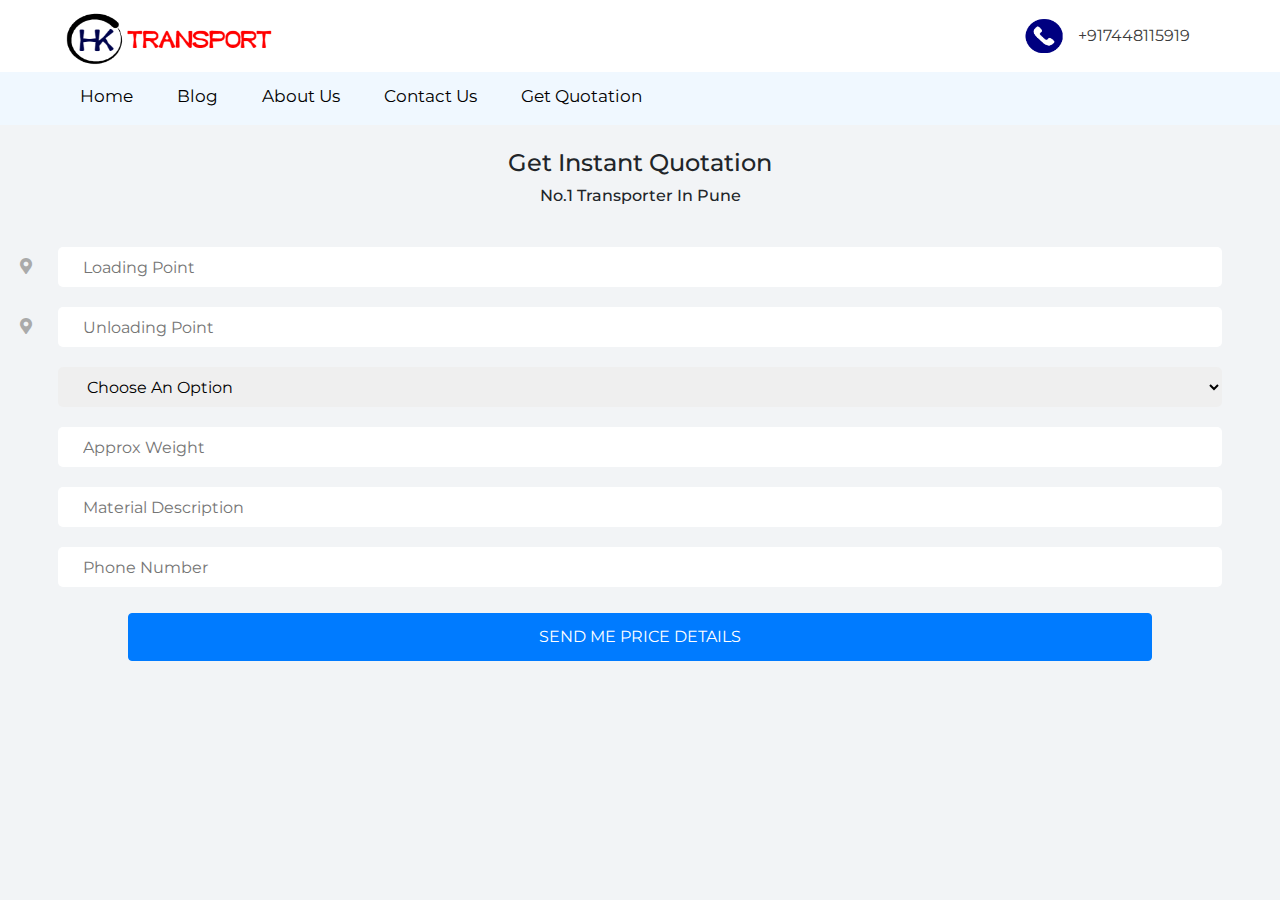
<file: transpoters-in-pune/index.html>
<!DOCTYPE html>
<html lang="en">
  <head>
    <link
      rel="apple-touch-icon"
      sizes="180x180"
      href="/Images/favicon/apple-touch-icon.png"
    />
    <link
      rel="icon"
      type="image/png"
      sizes="32x32"
      href="/Images/favicon/favicon-32x32.png"
    />
    <link
      rel="icon"
      type="image/png"
      sizes="16x16"
      href="/Images/favicon/favicon-16x16.png"
    />
    <link rel="manifest" href="/Images/favicon/site.webmanifest" />
    <link rel="shortcut icon" href="/Images/favicon/favicon.ico" />
    <meta name="msapplication-TileColor" content="#da532c" />
    <meta
      name="msapplication-config"
      content="/Images/favicon/browserconfig.xml"
    />
    <meta name="theme-color" content="#ffffff" />

    <meta charset="UTF-8" />
    <meta name="viewport" content="width=device-width, initial-scale=1.0" />
    <meta http-equiv="X-UA-Compatible" content="ie=edge" />
    <title>No.1 Transporter In Pune | Transport Services In Pune</title>
    <link href="../CSS/bootstrap.min.css" rel="stylesheet" />
    <link
      href="https://fonts.googleapis.com/css?family=Montserrat&display=swap"
      rel="stylesheet"
    />
    <link rel="stylesheet" href="../CSS/style.css" />
    <link rel="stylesheet" href="../CSS/query.css" />
    <!-- animation -->
    <link rel="stylesheet" href="../CSS/animate.css" />
    <!-- contact icon -->
    <link rel="stylesheet" href="../CSS/all.min.css" />
    <!-- blog css -->
    <link rel="stylesheet" href="lead-form.css" />
    <!-- Global site tag (gtag.js) - Google Analytics -->
    <script
      async
      src="https://www.googletagmanager.com/gtag/js?id=UA-167092815-1"
    ></script>
    <script>
      window.dataLayer = window.dataLayer || [];
      function gtag() {
        dataLayer.push(arguments);
      }
      gtag("js", new Date());

      gtag("config", "UA-167092815-1");
      gtag("config", "AW-659554846");
    </script>
  </head>
  <body>
    <div class="heading d-flex justify-content-between">
      <div class="logo">
        <a href="./">
          <img src="../Images/HK_Web.png" alt="Logo" />
        </a>
      </div>
      <div class="call d-flex flex-row align-items-center">
        <div class=""><img src="../Images/Call_Logo.png" alt="Call" /></div>
        <div class="">
          <a style="color: #3b3b3b;" href="tel:7448115919">
            <span>+917448115919</span>
          </a>
        </div>
      </div>
    </div>
    <nav class="sticky-top">
      <div class="d-flex flex-column">
        <div class="mobile-nav justify-content-between">
          <img src="../Images/HK_Mob.png" alt="" />
          <div class="align-self-center m-nav-call">
            <i class="fas fa-phone-alt"></i>
            <span class="ml-1 call"
              ><a style="color: #3b3b3b;" href="tel:7448115919">
                <span>7448115919</span>
              </a></span
            >
          </div>
          <a class="nav-icon js--nav pointer pr-2 align-self-center"
            ><i class="fas fa-bars"></i
          ></a>
        </div>
        <div class="web-nav">
          <ul class="main-nav js--main-nav">
            <li><a class="" href="../">Home</a></li>
            <li><a class="" href="./">Blog</a></li>
            <li><a class="" href="../aboutus/">About Us</a></li>
            <li><a class="js--scroll-to-cont" href="#">Contact Us</a></li>
            <li><a class="js--scroll-to-cont" href="#">Get Quotation</a></li>
          </ul>
        </div>
        <!-- <div class="nav-logo">
                      
                  </div> -->
      </div>
    </nav>
    <div class="lead-form">
      <span class="text-center form-header">
        <h1 id="heading-1">Get Instant Quotation</h1>
        <h1 id="heading-2">No.1 Transporter In Pune</h1>
      </span>
      <span>
        <form action="" class="text-center">
          <div class="inputWithIcon">
            <input type="text" name="" id="" placeholder="Loading Point" />
            <i class="fas fa-map-marker-alt"></i>
          </div>
          <div class="inputWithIcon">
            <input type="text" name="" id="" placeholder="Unloading Point" />
            <i class="fas fa-map-marker-alt"></i>
          </div>

          <select class="loadType" name="load-type" id="">
            <option selected disabled>Choose An Option</option>
            <option value="ftl">Full Truck Load</option>
            <option value="pl">Part Load</option>
          </select>
          <select class="vehicleType" name="vehicle-type" id="">
            <option selected disabled>Choose An Option</option>
            <option value="1">Eicher 14 Feet</option>
            <option value="2">Eicher 17 Feet</option>
            <option value="2">Eicher 19 Feet</option>
          </select>
          <input type="text" name="" id="" placeholder="Approx Weight" />
          <input type="text" name="" id="" placeholder="Material Description" />
          <input type="number" name="" id="" placeholder="Phone Number" />
          <button class="btn btn-primary m-3">
            SEND ME PRICE DETAILS
          </button>
        </form>
      </span>
    </div>

    <div class="sticky-top sidenav js--m-nav">
      <div class="row">
        <ul class="main-nav m-nav js--main-nav flex-grow-1">
          <li><a class="" href="../">Home</a></li>
          <li><a class="" href="./">Blog</a></li>
          <li><a class="" href="../aboutus/">About Us</a></li>
          <li><a class="js--scroll-to-cont" href="#">Contact Us</a></li>
          <li><a class="js--scroll-to-mcont" href="#">Get Quotation</a></li>
        </ul>
      </div>
      <div class="m-cont">
        <div class="mt-2 d-flex">
          <i class="fas fa-phone-alt ml-3"></i>
          <p class="col flex-grow-1 call">
            <a style="color: #3b3b3b;" href="tel:7448115919">
              7448 115919
            </a>
          </p>
        </div>

        <div class="mt-2 d-flex">
          <i class="fas fa-envelope ml-3"></i>
          <p class="col flex-grow-1">info@hktransport.in</p>
        </div>
      </div>
    </div>

    <!-- whatsapp and call floating buttons  -->
    <div class="mobile-call" style="display: flex;">
      <a href="tel:7448115919">
        <img
          class="js--call"
          src="../Images/mobile/call.png"
          width="60px"
          height="60px"
          alt=""
          srcset=""
        />
      </a>
    </div>
    <div class="mobile-whatsapp">
      <a href="https://wa.me/917448115919">
        <img
          class="js--whatsapp"
          src="../Images/mobile/whatsapp.png"
          width="60px"
          height="60px"
          alt=""
          srcset=""
        />
      </a>
    </div>

    <script src="../JS/jquery-3.4.1.min.js"></script>
    <script
      src="https://cdnjs.cloudflare.com/ajax/libs/popper.js/1.14.7/umd/popper.min.js"
      integrity="sha384-UO2eT0CpHqdSJQ6hJty5KVphtPhzWj9WO1clHTMGa3JDZwrnQq4sF86dIHNDz0W1"
      crossorigin="anonymous"
    ></script>
    <script src="../JS/bootstrap.min.js"></script>
    <script src="../JS/jquery.waypoints.min.js"></script>
    <script src="../JS/jquery.serialize-object.min.js"></script>
    <script src="../JS/main.js"></script>
    <script src="lead-form.js"></script>
  </body>
</html>
</file>
<file: CSS/style.css>
/*********************
    HTML
***********************/

body {
  overflow-x: hidden;
}
body {
  font-family: "Montserrat", sans-serif;
}

/*********************
    Heading
***********************/

.heading {
  padding-top: 0.5%;
  padding-bottom: 0.5%;
}
.logo {
  padding-left: 5%;
}
.logo img {
  /* height: 45px;
    width: 400px; */
  height: 55px;
  width: 210px;
  margin-top: 2%;
}
.call {
  padding-right: 7%;
}
.call img {
  height: 40px;
  width: 68px;
}
.call a {
  font-size: 16px;
  text-decoration: none;
  -webkit-tap-highlight-color: transparent;
}
.m-head,
.m-head a {
  display: none;
}
/*********************
    Navigation
***********************/

/* Main Navigation*/

nav img {
  height: 0px;
  width: 0px;
  visibility: hidden;
}
.mobile-nav,
.sidenav {
  display: none;
}
.main-nav {
  float: left;
  list-style: none;
  margin-top: 12px;
}
.main-nav li {
  display: inline-block;
  margin-left: 40px;
}
.main-nav li a:link,
.main-nav li a:visited {
  padding: 8px 0;
  color: black;
  text-decoration: none;
  font-size: 17px;
}
.main-nav li a:hover,
.main-nav li a:active {
  border-bottom: 2px solid orange;
}

nav {
  padding: 0px 0;
  background-color: aliceblue;
  /* changes */
  /* position: absolute;
    top: 66px;
    right: 0;
    left: 0;
    z-index: 1030;
    /* background-color: rgba(223, 156, 156, 0.075); */
  /* background: linear-gradient( rgba(255, 255, 255, 1)40%, rgba(255, 255, 255, 0.6) 70%, rgba(255, 255, 255, 0.04) 90%, rgba(255, 254, 254,0.04) 90%); */
}
nav .div {
  position: relative;
}
/* changes for nav */
.fixed-theme {
  top: 0;
  background-color: aliceblue;
  position: fixed;
}

.nav-icon {
  float: right;
  margin-right: 10px;
  cursor: pointer;
}

/* .navbar{
    margin-top: 10px;
    height: 60px;
    font-size: 16px;
    background-color: aliceblue;
    
}
.collapse{
    padding-left:2.3%; 
}
.nav-item{
    margin-left: 20px;
} */

/*********************
    Cover Page
***********************/
.cover {
  background-position: 100% 82%;
  background-size: cover;
}
.content {
  height: 560px;
  width: 100%;
  font-size: 0;
  line-height: 0;

  display: block;
}
.content div {
  display: block;
}
.box1 {
  padding-left: 10%;
  padding-top: 4%;
  z-index: 0;
}
.box2 {
  padding-left: 15%;
}
#blue {
  vertical-align: top;
}
#white {
  vertical-align: top;
}

/*********************
    Mid-page
***********************/
.para1 {
  background-color: floralwhite;
  background: -webkit-gradient(
    linear,
    left top,
    left bottom,
    color-stop(91%, white),
    color-stop(85%, #e60202),
    color-stop(94%, #e60202),
    color-stop(94%, rgb(25, 0, 117))
  );
  background: linear-gradient(
    180deg,
    white 91%,
    #e60202 85%,
    #e60202 94%,
    rgb(25, 0, 117) 94%
  );
}
#para {
  padding-top: 70px;
  padding-left: 9%;
}
#para h1 {
  font-size: 32px;
}
#para p {
  padding-top: 15px;
  font-size: 16px;
}
.truck {
  padding-top: 7%;
  /* padding-right: 10%; */
}
.truck img {
  height: 320px;
  width: 525px;
  border-radius: 20px 20px 0 0;
  margin-left: 20%;
}

/*********************
    Icons
***********************/
.adv {
  text-align: center;
  padding-top: 3%;
  background: -webkit-gradient(
    linear,
    left top,
    left bottom,
    color-stop(94%, white),
    color-stop(90%, #e60202),
    color-stop(96%, #e60202),
    color-stop(94%, rgb(25, 0, 117))
  );
  background: linear-gradient(
    180deg,
    white 94%,
    #e60202 90%,
    #e60202 96%,
    rgb(25, 0, 117) 94%
  );
}
.tag h1 {
  padding-bottom: 5px;
  font-weight: bold;
}
.tag p {
  padding: 0 30px;
  padding-top: 5px;
}
.tag hr {
  width: 100px;
  color: blue;
  border-top: 10px solid rgb(25, 0, 117);
  border-radius: 20px 20px 20px 20px;
}
.ico {
  padding-top: 30px;
  padding-bottom: 85px;
}
#ico1 {
  padding-left: 120px;
}
#ico3 {
  padding-right: 120px;
}
.ico h3 {
  padding-top: 16px;
  font-size: 25px;
}
.ico p {
  padding-top: 10px;
}

/*********************
    Clients
***********************/
.client h1 {
  margin-top: 30px;
}
#rel {
  height: 160px;
  width: 160px;
}
#baj {
  height: 50px;
  width: 190px;
  /* margin-top: 50px; */
}
#amu {
  height: 85px;
  width: 150px;
  margin-top: 45px;
}
#god {
  height: 65px;
  width: 150px;
  /* margin-left: 250px; */
}
#par {
  height: 85px;
  width: 165px;
  /* margin-right: 250px;
    margin-bottom: 50px; */
}
#nir {
  height: 65px;
  width: 165px;
}
#ess {
  height: 85px;
  width: 165px;
}
#lnt {
  height: 100px;
  width: 100px;
  margin-right: 20px;
}

/*********************
    Contact
***********************/
.contact {
  padding: 60px 0 0;
  background-color: whitesmoke;
}
.fas {
  margin-top: 6px;
}

.form-msg {
  width: 70%;
  margin: 0 auto;
  padding: 10px;
  border-radius: 3px;
  margin-bottom: 20px;
  color: black;
}
.success {
  background-color: rgba(38, 191, 68, 0.8);
}
.error {
  background-color: rgba(209, 46, 46, 0.8);
}
.cc {
  padding: 2%;
}
.cc div i {
  margin-right: 5px;
}
/*********************
    About Us Page
***********************/
.about-main {
  text-align: center;
  padding-top: 3%;
  background: -webkit-gradient(
    linear,
    left top,
    right top,
    from(rgb(255, 100, 100)),
    to(rgb(255, 255, 128))
  );
  background: linear-gradient(to right, rgb(255, 100, 100), rgb(255, 255, 128));
}

.about-main p {
  padding-top: 10px;
  font-size: 19px;
}
.vis {
  background-image: -webkit-gradient(
      linear,
      left top,
      left bottom,
      from(rgba(0, 0, 0, 0.6)),
      to(rgba(0, 0, 0, 0.7))
    ),
    url(../Images/Vision.jpg);
  background-image: linear-gradient(rgba(0, 0, 0, 0.6), rgba(0, 0, 0, 0.7)),
    url(../Images/Vision.jpg);
}
.mis {
  background-image: -webkit-gradient(
      linear,
      left top,
      left bottom,
      from(rgba(0, 0, 0, 0.6)),
      to(rgba(0, 0, 0, 0.7))
    ),
    url(../Images/Mission1.jpg);
  background-image: linear-gradient(rgba(0, 0, 0, 0.6), rgba(0, 0, 0, 0.7)),
    url(../Images/Mission1.jpg);
}

.mis,
.vis {
  background-position: center center;
  background-attachment: fixed;
  color: white;
}
.mis hr,
.vis hr {
  width: 40%;
  border-top: 2px solid rgb(255, 255, 255);
}
.vis p,
.mis p {
  font-size: 21px;
}
.vis div,
.mis div {
  height: 560px;
  width: 100%;
  display: block;
  padding-top: 80px;
}
/* bottom icons call and whatsapp */
.mobile-call {
  position: fixed;
  z-index: 1151;
  bottom: 10px;
  left: 10px;
  right: 10px;
  display: flex;
  justify-content: space-between;
}

/*********************
    Thank You Page
***********************/

.thank-main {
  text-align: center;
  padding-top: 3%;
  background: -webkit-gradient(to bottom, rgb(0, 196, 204), #f5f5f5);
  background: linear-gradient(to bottom, rgb(0, 196, 204), #f5f5f5);
}
.thank-title {
  color: rgb(0, 69, 71);
}
.thank-main p {
  color: rgb(0, 69, 71);
  padding-top: 10px;
  font-size: 19px;
}

/*********************
    Animation
***********************/

.js--call,
.js--whatsapp {
  -webkit-animation-duration: 1s;
  animation-duration: 1s;
}

.js--box1,
.js--box2,
.js--contact,
.js--para,
.js--tag,
.js--partners {
  opacity: 0;
  -webkit-animation-duration: 1s;
  animation-duration: 1s;
}
.js--box1.animated,
.js--box2.animated,
.js--contact.animated,
.js--para.animated,
.js--tag.animated,
.js--partners.animated {
  opacity: 1;
}
#js--ico1,
#js--ico2,
#js--ico3 {
  opacity: 0;
  -webkit-animation-duration: 0.5s;
  animation-duration: 0.5s;
}
#js--ico1.animated,
#js--ico2.animated,
#js--ico3.animated {
  opacity: 1;
}
.js--m-nav {
  opacity: 0;
}
.js--m-nav.animated {
  opacity: 1;
  -webkit-animation-duration: 0.5s;
  animation-duration: 0.5s;
  display: block;
}
</file>
<file: CSS/query.css>
/* big tablet to 1200px: (width smaller than row)*/
@media only screen  and (max-width:1200px){
    #blue{
        width: 300px;
        height: 70px;
    }
    #white{
        width: 350px;
        height: 70px;
    }
    #para{
        padding-left: 5%;
    }
    #para h1{
        font-size: 28px;
    }
    #para p,.tag p,.ico p,.vision p{
        font-size: 16px;
    }
    .truck img{
        height: 280px;
        width: 495px;
        margin-left: 13%;
    }
    .tag h1,.vision h1{
        font-size: 36px;
    }
    .tag hr{
        width: 80px;
        border-top: 8px solid rgb(25, 0, 117);
    }
    .ico h3,.contact h3{
        font-size: 22px;
    }
    #js--ico1,#js--ico2,#js--ico3{
        height: 130px;
        width:200px;
    }
    .client h1{
        font-size: 36px;
    }
    .js--contact,.contact span{
        font-size: 14px;
    }
    #quot{
        font-size: 20px;
    }
}

/* Small tablet to big tablets: 768px to 1023px */
@media only screen  and (max-width:1023px){
    .content{
        height: 500px;
    }
    
    #para{
        padding: 2% 2%;
    }
    #para h1{
        font-size: 24px;
    }
    #para p,.tag p,.ico p,.vision p{
        font-size: 16px;
    }
    .truck{
        padding-top: 15%;
    }
    .truck img{
        height: 230px;
        width: 410px;
        margin:0 ;
    }
    .tag h1,.vision h1{
        font-size: 30px;
    }
    .tag hr{
        width: 60px;
        border-top: 6px solid rgb(25, 0, 117);
    }
    .ico h3,.contact h3{
        font-size: 20px;
    }
    #ico1{
        padding-left: 50px;
    }
    #ico3{
        padding-right: 50px;
    }
    /*********************
        Clients
    ***********************/
    #rel{
        height:100px;
        width: 100px;
    }
    #baj{
        height: 30px;
        width: 130px;
        /* margin-top: 50px; */
    }
    #amu{
        height: 55px;
        width: 120px;
        margin-top: 30px;
    }
    #god{
        height: 45px;
        width: 110px;
        margin-top: 10px;
        margin-right: 20px;
        /* margin-left: 250px; */
    }
    #par{
        height: 50px;
        width: 115px;
        margin-top: 25px;
        /* margin-right: 250px;
        margin-bottom: 50px; */
    }
    #nir{
        height: 45px;
        width: 105px;
    }
    #ess{
        height: 45px;
        width: 105px;
        margin-right: 20px;
    }
    #lnt{
        height: 50px;
        width: 50px;
        margin-right: 50px;
    }

    .client h1{
        font-size: 30px;
    }

    .js--contact,.contact span{
        font-size: 13px;
    }
    #quot{
        font-size: 15px;
    }
    #cont-email{
        margin-top:5px;
    }

}
@media only screen  and (max-width:783px){

    .heading{
        display: flex;
    }
}

/* Small phones to small tablets: 481px to 767px */
@media only screen  and (max-width:767px){
    
    .heading .logo,.heading .call img,
    .heading .call div,.web-nav{
        display: none;
    }
    .heading{
        padding: 0;
    }
    
    .mobile-nav{
        /* display: block; */
        display:flex;
        padding: 2px 0;
        color: black;
        text-decoration: none;
    }
    .m-nav-call{
        display: flex;
    }
   .sidenav{
    height: 100%;
    width: 250px;
    position: fixed;
    z-index: 1002;
    top: 50px;
    right: 0;
    background-color: rgb(255, 255, 255);
    overflow-x: hidden;
    -webkit-transition: 0s;
    transition: 0s;
    
    border-left:  1.5px solid rgb(97, 97, 97); 
    }
     /* 
    .m-nav ul{
        background: white;
        margin: 0;
    } */
    nav{
        background-color: white;
        padding: 5px 0;
    }
    
    .main-nav{
        /* float: right;
        margin-right: 40%; */
        padding: 0;
    
    }
    .main-nav li{
        display: block;
        width: 100%;
        padding: 2px 0;
    }
    .main-nav li a:link,
    .main-nav li a:visited{
        display: block;
        border: 0px;
    }
    nav img{
        /* height: 40px;
        width: 270px; */
        height: 36px;
        width: 36px;
        visibility: visible;
        margin-left: 2%;
    }
    .nav-icon{
        display: inline-block;
        padding-left: 10px;
    }
    .m-cont{
        font-size: small;
        color: black;
        text-decoration: none;
    }
    .m-count div span a p{
        margin-top: 3px;
    }
    .content{
        height: 400px;
        padding-top: 10%;
    }

    #blue{
        width: 220px;
        height: 55px;
    }
    #white{
        width: 280px;
        height: 55px;
    }
    #para{
            padding: 40px 20px 0;
        
    }
    #para h1{
        font-size: 32px;
        line-height: 1.3em;
    }
    
    .truck{
        display: flex;
    justify-content: center !important;
    }
    .truck img{
        height: 230px;
        width: 410px;
        margin:0;
    }

    .tag hr{
        width: 60%;
        border-top: 2px solid rgb(25, 0, 117);
    }

    #ico1,#ico2,#ico3{
        padding:0 80px;
    }
    #cont-no{
        margin-top:5px;
    }
    .vis p,.mis p{
        font-size: 16px;
    }

}

/* Small phones from : 0 to 480px */
@media only screen  and (max-width:480px){
    
   nav{
       margin: 0;
   }
   
    .truck img{
        height: 190px;
    width: 290px;
        margin:0;
        font-size: 0;
    }
    .content{
            height: 400px;
            /* changes */
            /* margin-top: 2rem; */
    }
    #blue{
        width: 150px;
        height: 36px;
    }
    #white{
        width: 190px;
        height: 36px;
    }
    #para h1{
        font-size: 32px;
        line-height: 1.3em;
    }
    
    #para p,.tag p,.vision p{
        font-size: 16px;
    font-weight: 400;
    line-height: 1.5em;
    }
    .adv{
        background: -webkit-gradient(linear, left top, left bottom, color-stop(97%, white), color-stop(97%, #e60202),color-stop(98%, #e60202), color-stop(94%, rgb(25, 0, 117)));
        background: linear-gradient(180deg, white 97%, #e60202 97%,#e60202 98%, rgb(25, 0, 117) 94%);
    }
   
    .tag h1{
        /* padding-top: 10px;
        padding-bottom: 0px; */
        font-size: 24px;
        line-height: 1.2;
       padding: 10px 50px 0;
    }
    .tag p{
        padding-top: 0px;
        padding: 0 15px;
    }
    
    .ico h3{
        font-size: 21px;
        line-height: 1.35;
        font-weight: 400;
    }
    #ico1,#ico2,#ico3{
        padding:0 0;
    }
    #js--ico1,#js--ico2,#js--ico3{
        height: 121px;
        width:185px;
    }
    /*********************
        Clients
    ***********************/
    .client h1{
        font-size: 25px;
    }
    #rel{
        height:65px;
        width: 65px;
        margin-top: 25px;
    }
    #baj{
        height: 20px;
        width: 75px;
        margin-bottom: 0px;
    }
    #amu{
        height: 35px;
        width: 65px;
        margin-top: 40px;
    }
    #god{
        height: 30px;
        width: 65px;
        margin-top: 10px;
        /* margin-right: 30px; */
    }
    #par{
        height: 35px;
        width: 65px;
        margin-top: 12px;
        /* margin-right: 250px;
        margin-bottom: 50px; */
    }
    #nir{
        height: 33px;
        width: 60px;
    }
    #ess{
        height: 35px;
        width: 60px;
        margin-top: 1px;
        margin-right: 0px;
    }
    #lnt{
        height: 35px;
        width: 35px;
        margin-right: 15px;
        margin-top: 5px;
    }
    
    .contact h3{
        font-size: 25px;
        line-height: 1.35;
        font-weight: 400;
    }
    .js--contact,.contact span,.contact i{
        font-size: 15px;
    }
    .contact i{
        padding-top: 2px;
    }
    #quot{
        font-size: 14px;
    }
    .contact{
     padding: 0px 0;
    }  

     .vis h1,.mis h1{
        font-size: 38px;
    }
    .cc{
        font-size: 14px;
    }
}
</file>
<file: CSS/loader.css>
/* loading screen */
#loader-wrapper {
    position: fixed;
    top: 0;
    width: 100%;
    height: 100%;
    z-index: 1001;
    background: url(../Images/Loader.gif) center no-repeat #fff;
    background-size: 24%;
}

nav {
    visibility: hidden;
}
.loaded .loader {
    opacity: 0;
    -webkit-transition: all 0.3s ease-out; 
            transition: all 0.3s ease-out;
}
.loaded #loader-wrapper {
    visibility: hidden;
}
.loaded nav {
    visibility: visible;
}

/* loading screen */
</file>
<file: blog/blog.css>
body{
    background-color: #F2F4F6;

}
.heading{
    background-color: white;
}
.blog-main{
    margin-top: 5%;
}
.blog-body{
    margin: 5% 10%;
    padding: 2% 10%;
    background-color: white;
}
.blog-body>h1,.blog-questions>h1{
    font-size: 200%;
    font-weight: 700;
}
.blog-body>h2,.blog-body>h3{
    margin-top:5%;
    font-size: 130%;
    line-height: 150%;
}
.blog-content>h2{
    margin-top:2%;
    font-size: 150%;
    line-height: 150%;
}
.blog-questions>h3,.blog-body>h3,.blog-content>h3{
    margin-top:2%;
    font-size: 100%;
    line-height: 150%;
}
.blog-questions>h2{
    font-size: 135%;
}
.contact {
    background-color: white;
}
.blog-image{
    width:20em;
  height:20em;
  background-image: linear-gradient(rgba(0,0,0,0.3),rgba(0,0,0,0.1)),url(./images/TDImage1.jpg);
  background-position: center;
  background-size: contain;
  border-radius: 1em;
  position: relative;
  margin: 2em auto;
}

#bImage1{
    background-image: linear-gradient(rgba(0,0,0,0.3),rgba(0,0,0,0.3)),url(./images/TDImage1.jpg);
}
#bImage2{
    background-image: linear-gradient(rgba(0,0,0,0.2),rgba(0,0,0,0.2)),url(./images/TDImage2.jpg);
}
#bImage3{
    background-image: linear-gradient(rgba(0,0,0,0.2),rgba(0,0,0,0.2)),url(./images/TDImage3.jpg);
}

@media only screen  and (max-width:480px){
    .blog-body>h1,.blog-questions>h1{
        font-size: 150%;
    }
    .blog-body{
        padding: 2% 5%;
    }
    .blog-body>h2{
        margin:10% 0;
    }
}
</file>
<file: packers-and-movers-in-pune/lead-form.css>
body {
  background-color: #f2f4f6;
}
.heading {
  background-color: white;
}
/* Desktop Section Code */
.desktop-form form {
  width: 30%;
  margin: 5rem;
  background-color: white;
  border-radius: 10px;
  border: 2px solid white;
  padding: 1rem 0;
}

.mobile-section {
  display: none;
}

.form-title {
  font-size: 1.2rem;
  font-weight: bold;
  margin-bottom: 2%;
}
.title-line {
  width: 42%;
  margin: 1% auto;
  border-top: 1px solid black;
}
.lead-form .form-header {
  margin: 20rem;
}
.lead-form #heading-1 {
  font-size: 1.5rem;
}
.lead-form #heading-2 {
  font-size: 1rem;
}

.lead-form form input,
.lead-form form select {
  height: 2.5rem;
  width: 91%;
  outline: none;
  border: thin solid black;
  padding: 10px 10px 10px 28px;
  border-radius: 5px;
  margin: 10px 7px;
  box-sizing: border-box;
  transition: 0.3s;
}
/* .lead-form form input {
  padding-left: 25px;
} */
input:focus {
  border-color: dodgerBlue;
  box-shadow: 0 0 8px 0 dodgerBlue;
}

.inputWithIcon {
  position: relative;
}

.inputWithIcon i {
  position: absolute;
  left: 5%;
  top: 6px;
  padding: 9px 8px;
  color: #aaa;
  transition: 0.3s;
}
#loadingPlace + i {
  color: green;
}

#unloadingPlace + i {
  color: red;
}

.inputWithIcon.inputIconBg i {
  background-color: #aaa;
  color: #fff;
  padding: 9px 4px;
  border-radius: 4px 0 0 4px;
}

.inputWithIcon.inputIconBg input:focus + i {
  color: #fff;
  background-color: dodgerBlue;
}

.lead-form form button {
  width: 80%;
  height: 3em;
  border-radius: 0.25em;
}

.getPrice {
  animation: pulse; /* referring directly to the animation's @keyframe declaration */
  animation-duration: 2s; /* don't forget to set a duration! */
  animation-iteration-count: infinite;
}

.lead-form form .callUs {
  width: 80%;
  height: 3em;
  border-radius: 0.25em;
  background-color: green;
  border: green;
}

.lead-form form .vehicleType {
  display: none;
  transition: 0s;
}

.two-lines #line1 {
  border: 0.6rem solid #e60202;
  background-color: #e60202;
}
.two-lines #line2 {
  border: 1rem solid rgb(25, 0, 117);
  background-color: rgb(25, 0, 117);
}
.tag h2 {
  padding-bottom: 5px;
  font-weight: bold;
  font-size: 2.5rem;
}

.desktop-section .choose-section .ico {
  padding: 4% 0;
}

.desktop-section .choose-section .ico h3 {
  padding-top: 10%;
  font-weight: bold;
}

#ico1 img,
#ico2 img,
#ico3 img {
  width: 40%;
}
.desktop-client {
  margin: 5% auto;
}
.client h2 {
  margin-top: 30px;
  font-weight: 700;
  font-size: 2.5rem;
}

.vehicle-img {
  height: 19rem;
  width: 19rem;
  background-size: 100%;
  margin: 3rem 3rem 1rem 3rem;
}

.desktop-faq-section {
  margin: auto 20%;
}

.desktop-faq-section .qna h2 {
  margin-top: 3%;
  font-size: 1.2rem;
  font-weight: bold;
}

.desktop-reviews-section .scroll-section {
  display: flex;
}

.desktop-reviews-section .scroll-section .client-section {
  background-color: white;
  margin: 1.5%;
  padding: 1%;
}

.desktop-reviews-section .scroll-section .client-section .client-img {
  height: 20%;
  width: 30%;
}
#lakshmi {
  margin: 4% 0 0 5%;
}
#akash {
  margin: 3% 0 0 5%;
}
#auro {
  margin: 0 0 0 8%;
  width: 26%;
}
.desktop-reviews-section .client-star {
  margin-left: 5%;
}
.desktop-reviews-section .scroll-section .client-section h3 {
  font-size: 1.4rem;
}
.desktop-reviews-section .client-section p {
  margin-top: 2%;
}
</file>
<file: packers-and-movers-in-pune/lead-form-query.css>
/* big tablet to 1200px: (width smaller than row)*/
@media only screen and (max-width: 1200px) {
}

/* Small tablet to big tablets: 768px to 1023px */
@media only screen and (max-width: 1023px) {
}
@media only screen and (max-width: 783px) {
}

/* Small phones to small tablets: 481px to 767px */
@media only screen and (max-width: 767px) {
}

/* Small phones from : 0 to 480px */
@media only screen and (max-width: 480px) {
  .mobile-section {
    display: block;
  }
  .desktop-section {
    display: none;
  }
  .form-cover {
    background-image: url("../Images/Truck.jpg");
    background-size: cover;
    padding: 5%;
  }

  .mobile-section .formSection {
    background-color: white;
    padding: 0% 1%;
    border-radius: 10px;
  }

  .lead-form .form-header {
    padding: 6% 4% 0% 4%;
    margin: 0;
  }

  .lead-form form input,
  .lead-form form select {
    background-color: #f2f4f6;
  }

  .movingPhoto img {
    width: 100%;
    margin: 0% 0 5% 0;
  }

  .client h2,
  .specs-section h2,
  .reviews-section h2,
  .last-section h2 {
    font-size: 24px;
    line-height: 1.2;
    padding: 10px 50px 0;
  }

  #ico1 img,
  #ico2 img,
  #ico3 img {
    width: 50%;
  }

  /* Brand Icons Padding */
  #rel {
    margin-top: 0px;
  }
  #baj {
    margin-top: 20px;
  }
  #amu {
    margin-top: 15px;
  }

  /* Scroll Vehicles */
  .scrollVehicleTypes {
    margin: 2rem 0;
  }

  .scrollVehicleTypes h2 {
    font-size: 1.5rem;
    text-align: center;
    line-height: 30px;
    font-weight: bold;
  }

  .scrolling-wrapper,
  .scroll-section {
    overflow-x: scroll;
    overflow-y: hidden;
    white-space: nowrap;
    margin-top: 2rem;
  }

  .vehicle-card,
  .client-section {
    display: inline-block;
  }
  .vehicle-img {
    height: 13rem;
    width: 13rem;
    background-size: 100%;
    margin: 10px;
  }

  .scrolling-wrapper,
  .scroll-section {
    -webkit-overflow-scrolling: touch;
  }

  .show-flex {
    display: flex;
    flex-wrap: nowrap;
    overflow: auto;
  }
  .flex-item {
    flex: 0 0 auto;
    height: 90px;
    width: 90px;
    background-position: 100% 82%;
    background-size: cover;
  }

  .specs-section {
    margin: 10% 0;
    text-align: center;
  }

  #js--ico1,
  #js--ico2,
  #js--ico3 {
    height: 45%;
    width: 45%;
  }
  .ico {
    padding: 0 15px;
  }
  .ico .col h3 {
    font-weight: 700;
  }
  .ico .col,
  .ico .col h3 {
    margin-top: 10%;
    padding-top: 0;
  }

  .qna {
    margin: 10%;
  }

  .qna h2 {
    font-size: 1rem;
    font-weight: bold;
  }

  .scroll-section .client-section {
    white-space: normal;
    margin: 10px;
    background-color: white;
    width: 80%;
  }
  .scroll-section .client-section .client-img {
    margin-top: 10%;
    height: 30%;
    width: 25%;
  }
  /* #akash-img {
  width: 20%;
} */
  .scroll-section .client-section .row {
    margin: 5%;
    overflow-wrap: break-word;
  }
  .client-star h3 {
    font-size: 1rem;
    margin: 10% 0 0 0;
  }
}
</file>
<file: thank-you/thank.css>
/*********************
    Thank You Page
***********************/

.thank-main {
  text-align: center;
  padding-top: 3%;
  background: -webkit-gradient(to bottom, rgb(0, 196, 204), white);
  background: linear-gradient(to bottom, rgb(0, 196, 204), white);
}
.thank-title {
  color: rgb(0, 69, 71);
}
.thank-main p {
  color: rgb(0, 69, 71);
  padding-top: 10px;
  font-size: 19px;
}
.two-lines #line1 {
  border: 0.6rem solid #e60202;
  background-color: #e60202;
}
.two-lines #line2 {
  border: 1rem solid rgb(25, 0, 117);
  background-color: rgb(25, 0, 117);
}

.faq-section {
  margin: auto 20%;
}
.tag h2 {
  padding-bottom: 5px;
  font-weight: bold;
  font-size: 2.5rem;
}
.qna {
  margin-top: 3%;
}
.qna h2 {
  margin-top: 2%;
  font-size: 1.2rem;
  font-weight: bold;
}
.client {
  margin: 3% auto;
}
.client hr {
  display: none;
}

.client h2 {
  font-size: 2.5rem;
}
.scrolling-wrapper {
  display: flex;
  flex-flow: row wrap;
  justify-content: center;
}

.vehicle-img {
  height: 19rem;
  width: 19rem;
  background-size: 100%;
  margin: 0rem 3rem 0rem 3rem;
}

.reviews-section {
  background-color: #f5f5f5;
}

.scroll-section {
  display: flex;
}
.scroll-section .client-section {
  background-color: white;
  margin: 1.5%;
  padding: 1%;
  border: thin black;
}

.scroll-section .client-section .client-img {
  height: 20%;
  width: 30%;
}
#lakshmi {
  margin: 4% 0 0 5%;
}
#akash {
  margin: 3% 0 0 5%;
}
#auro {
  margin: 0 0 0 8%;
  width: 26%;
}
.client-star {
  margin-left: 5%;
}
.scroll-section .client-section h3 {
  font-size: 1.4rem;
}
.client-section p {
  margin-top: 2%;
}

/* Small phones from : 0 to 480px */
@media only screen and (max-width: 480px) {
  .faq-section {
    margin: auto 0;
  }
  .qna {
    margin: 10%;
  }
  .qna h2 {
    font-size: 1rem;
  }
  .client {
    margin: 10% auto;
  }
  .client hr {
    display: block;
    width: 60%;
    border-top: 2px solid rgb(25, 0, 117);
    margin-bottom: 0;
  }

  .client h2,
  .choose-section h2 {
    font-size: 1.5rem;
  }
  /* Scroll Vehicles For mobile */
  .scrollVehicleTypes {
    margin: 2rem 0;
  }

  .scrollVehicleTypes h2 {
    font-size: 1.5rem;
    text-align: center;
    line-height: 30px;
    font-weight: bold;
  }

  .scrolling-wrapper,
  .scroll-section {
    display: block;
    overflow-y: hidden;
    white-space: nowrap;
  }

  .vehicle-card,
  .client-section {
    display: inline-block;
  }

  .vehicle-img {
    height: 13rem;
    width: 13rem;
    background-size: 100%;
    margin: 10px;
  }

  .scrolling-wrapper,
  .scroll-section {
    -webkit-overflow-scrolling: touch;
  }
  .scroll-section .client-section {
    white-space: normal;
    margin: 10px;
    background-color: white;
    width: 80%;
  }
  .scroll-section .client-section .client-img {
    margin-top: 10%;
    height: 30%;
    width: 30%;
  }
  /* #akash-img {
  width: 20%;
} */
  .scroll-section .client-section .row {
    margin: 5%;
    overflow-wrap: break-word;
  }
  .scroll-section .client-section h3 {
    font-size: 1rem;
  }
  .client-star h3 {
    font-size: 1rem;
    margin: 10% 0 0 0;
  }
  #lakshmi {
    margin: 12% 0 0 0;
  }
  #akash {
    margin: 12% 0 0 0;
  }
  #auro {
    margin: 8% 0 0 0;
  }
}
</file>
<file: transport-directory/blog.css>
body {
  background-color: #f2f4f6;
}
.heading {
  background-color: white;
}
.blog-main,
.blog-content {
  margin-top: 5%;
}
.blog-body {
  margin: 5% 10%;
  padding: 2% 10%;
  background-color: white;
}

.blog-body > h1,
.blog-questions > h1 {
  font-size: 200%;
  font-weight: 700;
}
.blog-body > h2,
.blog-body > h3 {
  margin-top: 5%;
  font-size: 130%;
  line-height: 150%;
}
.blog-content > h2 {
  font-size: 150%;
  line-height: 150%;
}
.blog-questions > h3,
.blog-body > h3,
.blog-content > h3 {
  margin-top: 4%;
  font-size: 100%;
  line-height: 150%;
}
.blog-questions > h2 {
  font-size: 135%;
}
.contact {
  background-color: white;
}
.blog-image {
  width: 20em;
  height: 20em;
  background-position: center;
  background-size: contain;
  border-radius: 1em;
  position: relative;
  margin: 2em auto;
}
#mainImage {
  width: 20em;
  height: 28em;
  background-image: linear-gradient(rgba(0, 0, 0, 0.15), rgba(0, 0, 0, 0.15)),
    url(./images/mainImage.jpg);
}

#bImage1 {
  background-image: linear-gradient(rgba(0, 0, 0, 0.3), rgba(0, 0, 0, 0.3)),
    url(./images/TDImage1.jpg);
}
#bImage2 {
  background-image: linear-gradient(rgba(0, 0, 0, 0.2), rgba(0, 0, 0, 0.2)),
    url(./images/TDImage2.jpg);
}
#bImage3 {
  background-image: linear-gradient(rgba(0, 0, 0, 0.2), rgba(0, 0, 0, 0.2)),
    url(./images/TDImage3.jpg);
}
#orderImage{
  height: 4em;
  width: 15em; 
  margin: 5% 0; 
}

@media only screen and (max-width: 480px) {
  .blog-body > h1,
  .blog-questions > h1 {
    font-size: 150%;
  }
  .blog-body {
    margin: 5% 8%;
    padding: 2% 5%;
  }
  .blog-body > h2 {
    margin: 10% 0;
  }
  .blog-image {
    width: 14em;
    height: 14em;
  }
  .blog-prices{
    text-align: center;
  }
  #mainImage{
    width:14em;
    height: 21em;
  }
}
</file>
<file: transporters-in-hyderabad/lead-form.css>
body {
  background-color: #f2f4f6;
}
.heading {
  background-color: white;
}
/* Desktop Section Code */
.desktop-form form {
  width: 30%;
  margin: 5rem;
  background-color: white;
  border-radius: 10px;
  border: 2px solid white;
  padding: 1rem 0;
}

.mobile-section {
  display: none;
}

.form-title {
  font-size: 1.2rem;
  font-weight: bold;
  margin-bottom: 2%;
}
.title-line {
  width: 42%;
  margin: 1% auto;
  border-top: 1px solid black;
}
.lead-form .form-header {
  margin: 20rem;
}
.lead-form #heading-1 {
  font-size: 1.5rem;
}
.lead-form #heading-2 {
  font-size: 1rem;
}

.lead-form form input,
.lead-form form select {
  height: 2.5rem;
  width: 91%;
  outline: none;
  border: thin solid black;
  padding: 10px 10px 10px 28px;
  border-radius: 5px;
  margin: 10px 7px;
  box-sizing: border-box;
  transition: 0.3s;
}
/* .lead-form form input {
  padding-left: 25px;
} */
input:focus {
  border-color: dodgerBlue;
  box-shadow: 0 0 8px 0 dodgerBlue;
}

.inputWithIcon {
  position: relative;
}

.inputWithIcon i {
  position: absolute;
  left: 5%;
  top: 6px;
  padding: 9px 8px;
  color: #aaa;
  transition: 0.3s;
}
#loadingPlace + i {
  color: green;
}

#unloadingPlace + i {
  color: red;
}

.inputWithIcon.inputIconBg i {
  background-color: #aaa;
  color: #fff;
  padding: 9px 4px;
  border-radius: 4px 0 0 4px;
}

.inputWithIcon.inputIconBg input:focus + i {
  color: #fff;
  background-color: dodgerBlue;
}

.lead-form form button {
  width: 80%;
  height: 3em;
  border-radius: 0.25em;
}

.getPrice {
  animation: pulse; /* referring directly to the animation's @keyframe declaration */
  animation-duration: 2s; /* don't forget to set a duration! */
  animation-iteration-count: infinite;
}

.lead-form form .callUs {
  width: 80%;
  height: 3em;
  border-radius: 0.25em;
  background-color: green;
  border: green;
}

.lead-form form .vehicleType {
  display: none;
  transition: 0s;
}

.two-lines #line1 {
  border: 0.6rem solid #e60202;
  background-color: #e60202;
}
.two-lines #line2 {
  border: 1rem solid rgb(25, 0, 117);
  background-color: rgb(25, 0, 117);
}
.tag h2 {
  padding-bottom: 5px;
  font-weight: bold;
  font-size: 2.5rem;
}

.desktop-section .choose-section .ico {
  padding: 4% 0;
}

.desktop-section .choose-section .ico h3 {
  padding-top: 10%;
  font-weight: bold;
}

#ico1 img,
#ico2 img,
#ico3 img {
  width: 40%;
}
.desktop-client {
  margin: 5% auto;
}
.client h2 {
  margin-top: 30px;
  font-weight: 700;
  font-size: 2.5rem;
}

.vehicle-img {
  height: 19rem;
  width: 19rem;
  background-size: 100%;
  margin: 3rem 3rem 1rem 3rem;
}

.desktop-faq-section {
  margin: auto 20%;
}

.desktop-faq-section .qna h2 {
  margin-top: 3%;
  font-size: 1.2rem;
  font-weight: bold;
}

.desktop-reviews-section .scroll-section {
  display: flex;
}

.desktop-reviews-section .scroll-section .client-section {
  background-color: white;
  margin: 1.5%;
  padding: 1%;
}

.desktop-reviews-section .scroll-section .client-section .client-img {
  height: 20%;
  width: 30%;
}
#lakshmi {
  margin: 4% 0 0 5%;
}
#akash {
  margin: 3% 0 0 5%;
}
#auro {
  margin: 0 0 0 8%;
  width: 26%;
}
.desktop-reviews-section .client-star {
  margin-left: 5%;
}
.desktop-reviews-section .scroll-section .client-section h3 {
  font-size: 1.4rem;
}
.desktop-reviews-section .client-section p {
  margin-top: 2%;
}
</file>
<file: transporters-in-hyderabad/lead-form-query.css>
/* big tablet to 1200px: (width smaller than row)*/
@media only screen and (max-width: 1200px) {
}

/* Small tablet to big tablets: 768px to 1023px */
@media only screen and (max-width: 1023px) {
}
@media only screen and (max-width: 783px) {
}

/* Small phones to small tablets: 481px to 767px */
@media only screen and (max-width: 767px) {
}

/* Small phones from : 0 to 480px */
@media only screen and (max-width: 480px) {
  .mobile-section {
    display: block;
  }
  .desktop-section {
    display: none;
  }
  .form-cover {
    background-image: url("../Images/Truck.jpg");
    background-size: cover;
    padding: 5%;
  }

  .mobile-section .formSection {
    background-color: white;
    padding: 0% 1%;
    border-radius: 10px;
  }

  .lead-form .form-header {
    padding: 6% 4% 0% 4%;
    margin: 0;
  }

  .lead-form form input,
  .lead-form form select {
    background-color: #f2f4f6;
  }

  .movingPhoto img {
    width: 100%;
    margin: 0% 0 5% 0;
  }

  .client h2,
  .specs-section h2,
  .reviews-section h2,
  .last-section h2 {
    font-size: 24px;
    line-height: 1.2;
    padding: 10px 50px 0;
  }

  #ico1 img,
  #ico2 img,
  #ico3 img {
    width: 50%;
  }

  /* Brand Icons Padding */
  #rel {
    margin-top: 0px;
  }
  #baj {
    margin-top: 20px;
  }
  #amu {
    margin-top: 15px;
  }

  /* Scroll Vehicles */
  .scrollVehicleTypes {
    margin: 2rem 0;
  }

  .scrollVehicleTypes h2 {
    font-size: 1.5rem;
    text-align: center;
    line-height: 30px;
    font-weight: bold;
  }

  .scrolling-wrapper,
  .scroll-section {
    overflow-x: scroll;
    overflow-y: hidden;
    white-space: nowrap;
    margin-top: 2rem;
  }

  .vehicle-card,
  .client-section {
    display: inline-block;
  }
  .vehicle-img {
    height: 13rem;
    width: 13rem;
    background-size: 100%;
    margin: 10px;
  }

  .scrolling-wrapper,
  .scroll-section {
    -webkit-overflow-scrolling: touch;
  }

  .show-flex {
    display: flex;
    flex-wrap: nowrap;
    overflow: auto;
  }
  .flex-item {
    flex: 0 0 auto;
    height: 90px;
    width: 90px;
    background-position: 100% 82%;
    background-size: cover;
  }

  .specs-section {
    margin: 10% 0;
    text-align: center;
  }

  #js--ico1,
  #js--ico2,
  #js--ico3 {
    height: 45%;
    width: 45%;
  }
  .ico {
    padding: 0 15px;
  }
  .ico .col h3 {
    font-weight: 700;
  }
  .ico .col,
  .ico .col h3 {
    margin-top: 10%;
    padding-top: 0;
  }

  .qna {
    margin: 10%;
  }

  .qna h2 {
    font-size: 1rem;
    font-weight: bold;
  }

  .scroll-section .client-section {
    white-space: normal;
    margin: 10px;
    background-color: white;
    width: 80%;
  }
  .scroll-section .client-section .client-img {
    margin-top: 10%;
    height: 30%;
    width: 25%;
  }
  /* #akash-img {
  width: 20%;
} */
  .scroll-section .client-section .row {
    margin: 5%;
    overflow-wrap: break-word;
  }
  .client-star h3 {
    font-size: 1rem;
    margin: 10% 0 0 0;
  }
}
</file>
<file: transporters-in-pune/lead-form.css>
body {
  background-color: #f2f4f6;
}
.heading {
  background-color: white;
}
.lead-form .form-header {
  margin: 20rem;
}
.lead-form #heading-1 {
  font-size: 1.5rem;
}
.lead-form #heading-2 {
  font-size: 1rem;
}

.lead-form form input,
.lead-form form select {
  height: 2.5rem;
  width: 91%;
  outline: none;
  border: thin solid black;
  padding: 10px 10px 10px 28px;
  border-radius: 5px;
  margin: 10px 7px;
  box-sizing: border-box;
  transition: 0.3s;
}
/* .lead-form form input {
  padding-left: 25px;
} */
input:focus {
  border-color: dodgerBlue;
  box-shadow: 0 0 8px 0 dodgerBlue;
}

.inputWithIcon {
  position: relative;
}

.inputWithIcon i {
  position: absolute;
  left: 5%;
  top: 6px;
  padding: 9px 8px;
  color: #aaa;
  transition: 0.3s;
}

.inputWithIcon input:focus + i {
  color: dodgerBlue;
}

.inputWithIcon.inputIconBg i {
  background-color: #aaa;
  color: #fff;
  padding: 9px 4px;
  border-radius: 4px 0 0 4px;
}

.inputWithIcon.inputIconBg input:focus + i {
  color: #fff;
  background-color: dodgerBlue;
}

.lead-form form button {
  width: 80%;
  height: 3em;
  border-radius: 0.25em;
}

.getPrice {
  animation: pulse; /* referring directly to the animation's @keyframe declaration */
  animation-duration: 2s; /* don't forget to set a duration! */
  animation-iteration-count: infinite;
}

.lead-form form .callUs {
  width: 80%;
  height: 3em;
  border-radius: 0.25em;
  background-color: green;
  border: green;
}

.lead-form form .vehicleType {
  display: none;
  transition: 0s;
}

.two-lines #line1 {
  border: 0.6rem solid #e60202;
  background-color: #e60202;
}
.two-lines #line2 {
  border: 1rem solid rgb(25, 0, 117);
  background-color: rgb(25, 0, 117);
}

.movingPhoto img {
  width: 100%;
}

/* Brand Icons Padding */
#rel {
  margin-top: 0px;
}
#baj {
  margin-top: 20px;
}
#amu {
  margin-top: 15px;
}

/* Scroll Vehicles */
.scrollVehicleTypes {
  margin: 2rem 0;
}

.scrollVehicleTypes h1 {
  font-size: 1.5rem;
  text-align: center;
  line-height: 30px;
  font-weight: bold;
}

.scrolling-wrapper,
.scroll-section {
  overflow-x: scroll;
  overflow-y: hidden;
  white-space: nowrap;
  margin-top: 2rem;
}

.vehicle-card,
.client-section {
  display: inline-block;
}
.vehicle-img {
  height: 13rem;
  width: 13rem;
  background-size: 100%;
  margin: 10px;
}

.scrolling-wrapper,
.scroll-section {
  -webkit-overflow-scrolling: touch;
}

.show-flex {
  display: flex;
  flex-wrap: nowrap;
  overflow: auto;
}
.flex-item {
  flex: 0 0 auto;
  height: 90px;
  width: 90px;
  background-position: 100% 82%;
  background-size: cover;
}

.specs-section {
  margin: 10% 0;
  text-align: center;
}

#js--ico1,
#js--ico2,
#js--ico3 {
  height: 45%;
  width: 45%;
}
.ico {
  padding: 0 15px;
}
.ico .col h3 {
  font-weight: 700;
}
.ico .col,
.ico .col h3 {
  margin-top: 10%;
  padding-top: 0;
}

.qna {
  margin: 10%;
}

.qna h2 {
  font-size: 1rem;
  font-weight: bold;
}

.scroll-section .client-section {
  white-space: normal;
  margin: 10px;
  background-color: white;
  width: 80%;
}
.scroll-section .client-section .client-img {
  margin-top: 10%;
  height: 30%;
  width: 25%;
}
/* #akash-img {
  width: 20%;
} */
.scroll-section .client-section .row {
  margin: 5%;
  overflow-wrap: break-word;
}
.client-star h3 {
  font-size: 1rem;
  margin: 10% 0 0 0;
}
</file>
<file: transporters-in-pune/lead-form-query.css>
/* big tablet to 1200px: (width smaller than row)*/
@media only screen and (max-width: 1200px) {
}

/* Small tablet to big tablets: 768px to 1023px */
@media only screen and (max-width: 1023px) {
}
@media only screen and (max-width: 783px) {
}

/* Small phones to small tablets: 481px to 767px */
@media only screen and (max-width: 767px) {
}

/* Small phones from : 0 to 480px */
@media only screen and (max-width: 480px) {
  .mobile-section {
    display: block;
  }
  .desktop-section {
    display: none;
  }
  .form-cover {
    background-image: url("../Images/Truck.jpg");
    background-size: cover;
    padding: 5%;
  }

  .mobile-section .formSection {
    background-color: white;
    padding: 5%;
    border-radius: 10px;
  }

  .lead-form form input,
  .lead-form form select {
    background-color: #f2f4f6;
  }

  .movingPhoto img {
    width: 100%;
    margin: 5% 0;
  }

  .client h2,
  .specs-section h2,
  .reviews-section h2,
  .last-section h2 {
    font-size: 24px;
    line-height: 1.2;
    padding: 10px 50px 0;
  }

  #ico1 img,
  #ico2 img,
  #ico3 img {
    width: 50%;
  }

  /* Brand Icons Padding */
  #rel {
    margin-top: 0px;
  }
  #baj {
    margin-top: 20px;
  }
  #amu {
    margin-top: 15px;
  }

  /* Scroll Vehicles */
  .scrollVehicleTypes {
    margin: 2rem 0;
  }

  .scrollVehicleTypes h2 {
    font-size: 1.5rem;
    text-align: center;
    line-height: 30px;
    font-weight: bold;
  }

  .scrolling-wrapper,
  .scroll-section {
    overflow-x: scroll;
    overflow-y: hidden;
    white-space: nowrap;
    margin-top: 2rem;
  }

  .vehicle-card,
  .client-section {
    display: inline-block;
  }
  .vehicle-img {
    height: 13rem;
    width: 13rem;
    background-size: 100%;
    margin: 10px;
  }

  .scrolling-wrapper,
  .scroll-section {
    -webkit-overflow-scrolling: touch;
  }

  .show-flex {
    display: flex;
    flex-wrap: nowrap;
    overflow: auto;
  }
  .flex-item {
    flex: 0 0 auto;
    height: 90px;
    width: 90px;
    background-position: 100% 82%;
    background-size: cover;
  }

  .specs-section {
    margin: 10% 0;
    text-align: center;
  }

  #js--ico1,
  #js--ico2,
  #js--ico3 {
    height: 45%;
    width: 45%;
  }
  .ico {
    padding: 0 15px;
  }
  .ico .col h3 {
    font-weight: 700;
  }
  .ico .col,
  .ico .col h3 {
    margin-top: 10%;
    padding-top: 0;
  }

  .qna {
    margin: 10%;
  }

  .qna h2 {
    font-size: 1rem;
    font-weight: bold;
  }

  .scroll-section .client-section {
    white-space: normal;
    margin: 10px;
    background-color: white;
    width: 80%;
  }
  .scroll-section .client-section .client-img {
    margin-top: 10%;
    height: 30%;
    width: 25%;
  }
  /* #akash-img {
  width: 20%;
} */
  .scroll-section .client-section .row {
    margin: 5%;
    overflow-wrap: break-word;
  }
  .client-star h3 {
    font-size: 1rem;
    margin: 10% 0 0 0;
  }
}
</file>
<file: transpoters-in-pune/lead-form.css>
body {
  background-color: #f2f4f6;
}
.heading {
  background-color: white;
}
.lead-form .form-header {
  margin: 20rem;
}
.lead-form #heading-1 {
  font-size: 1.5rem;
}
.lead-form #heading-2 {
  font-size: 1rem;
}

.lead-form form input,
.lead-form form select {
  height: 2.5rem;
  width: 91%;
  outline: none;
  border: 0;
  padding: 10px 10px 10px 25px;
  border-radius: 5px;
  margin: 10px 7px;
  box-sizing: border-box;
  transition: 0.3s;
}
/* .lead-form form input {
  padding-left: 25px;
} */
input:focus {
  border-color: dodgerBlue;
  box-shadow: 0 0 8px 0 dodgerBlue;
}

.inputWithIcon {
  position: relative;
}

.inputWithIcon i {
  position: absolute;
  left: 12px;
  top: 6px;
  padding: 9px 8px;
  color: #aaa;
  transition: 0.3s;
}

.inputWithIcon input:focus + i {
  color: dodgerBlue;
}

.inputWithIcon.inputIconBg i {
  background-color: #aaa;
  color: #fff;
  padding: 9px 4px;
  border-radius: 4px 0 0 4px;
}

.inputWithIcon.inputIconBg input:focus + i {
  color: #fff;
  background-color: dodgerBlue;
}

.lead-form form button {
  width: 80%;
  height: 3em;
  border-radius: 0.25em;
}

.lead-form form .vehicleType {
  display: none;
  transition: 0s;
}
</file>
